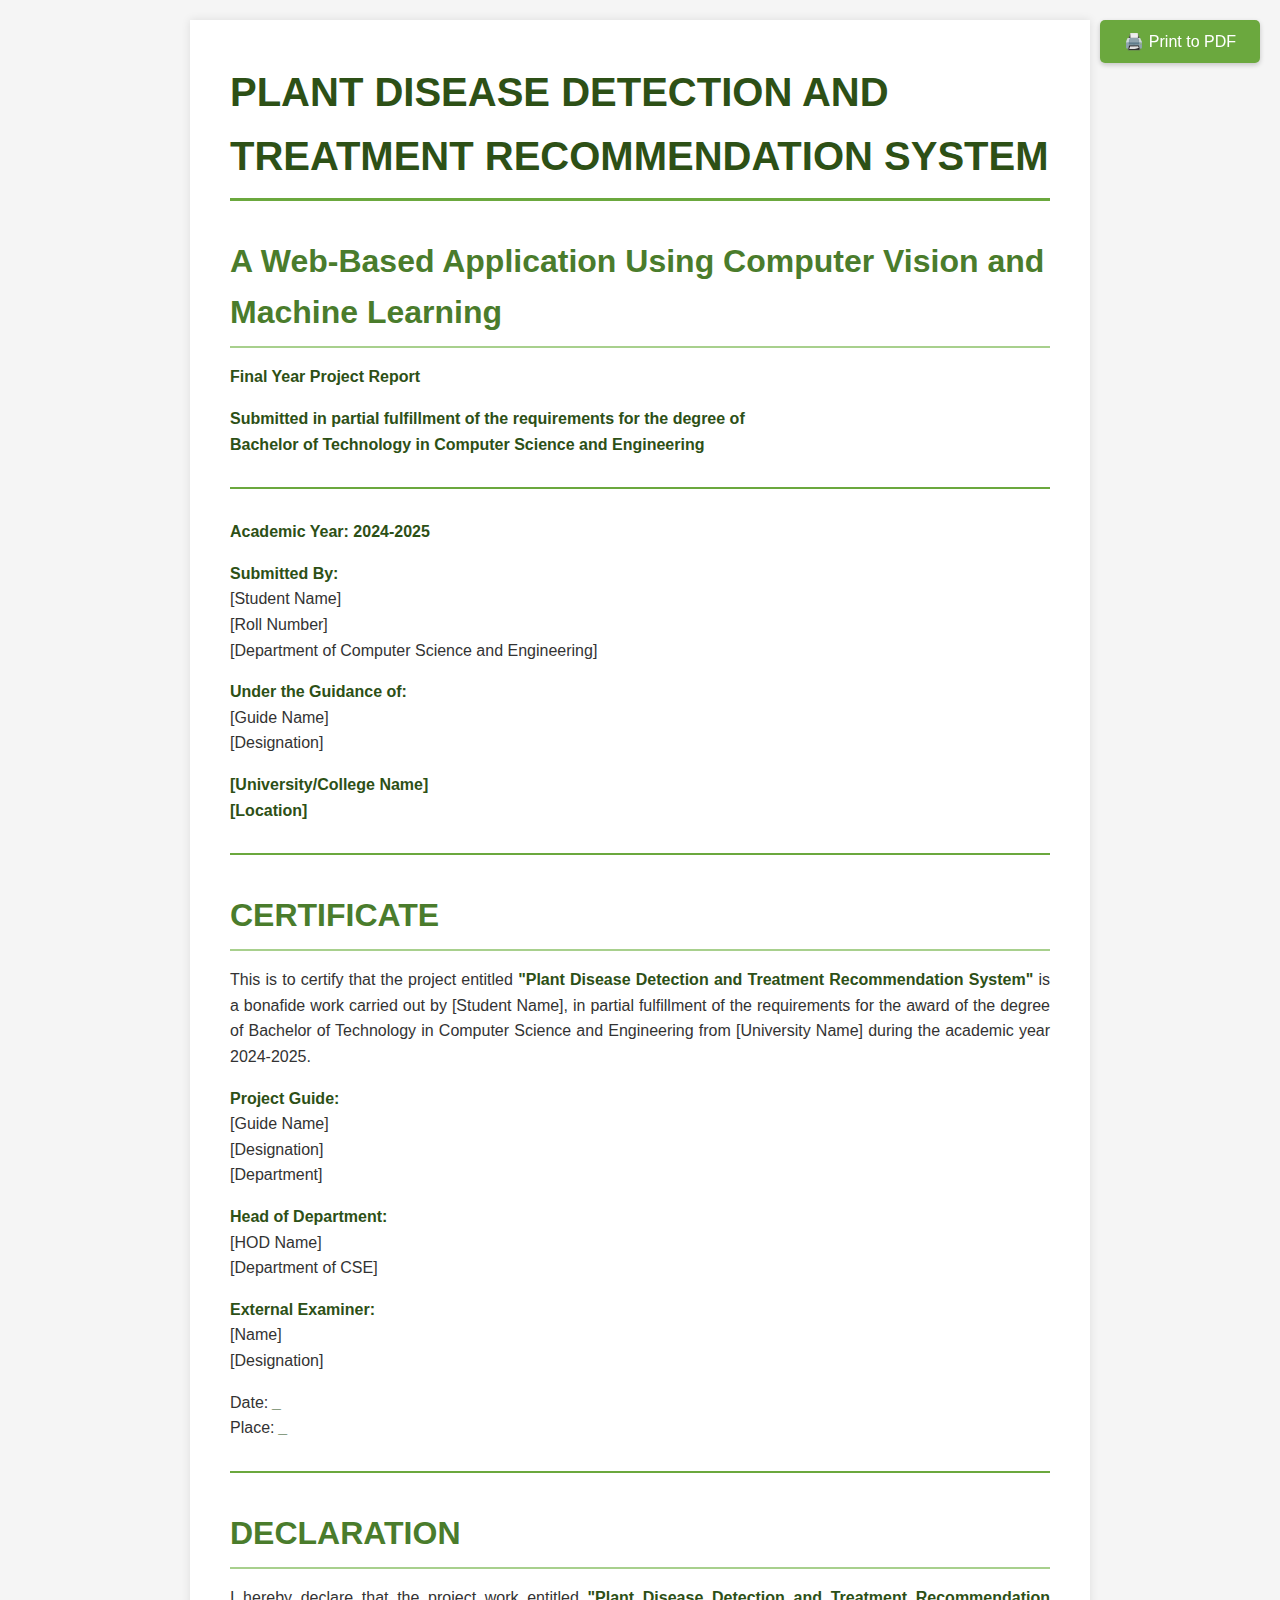
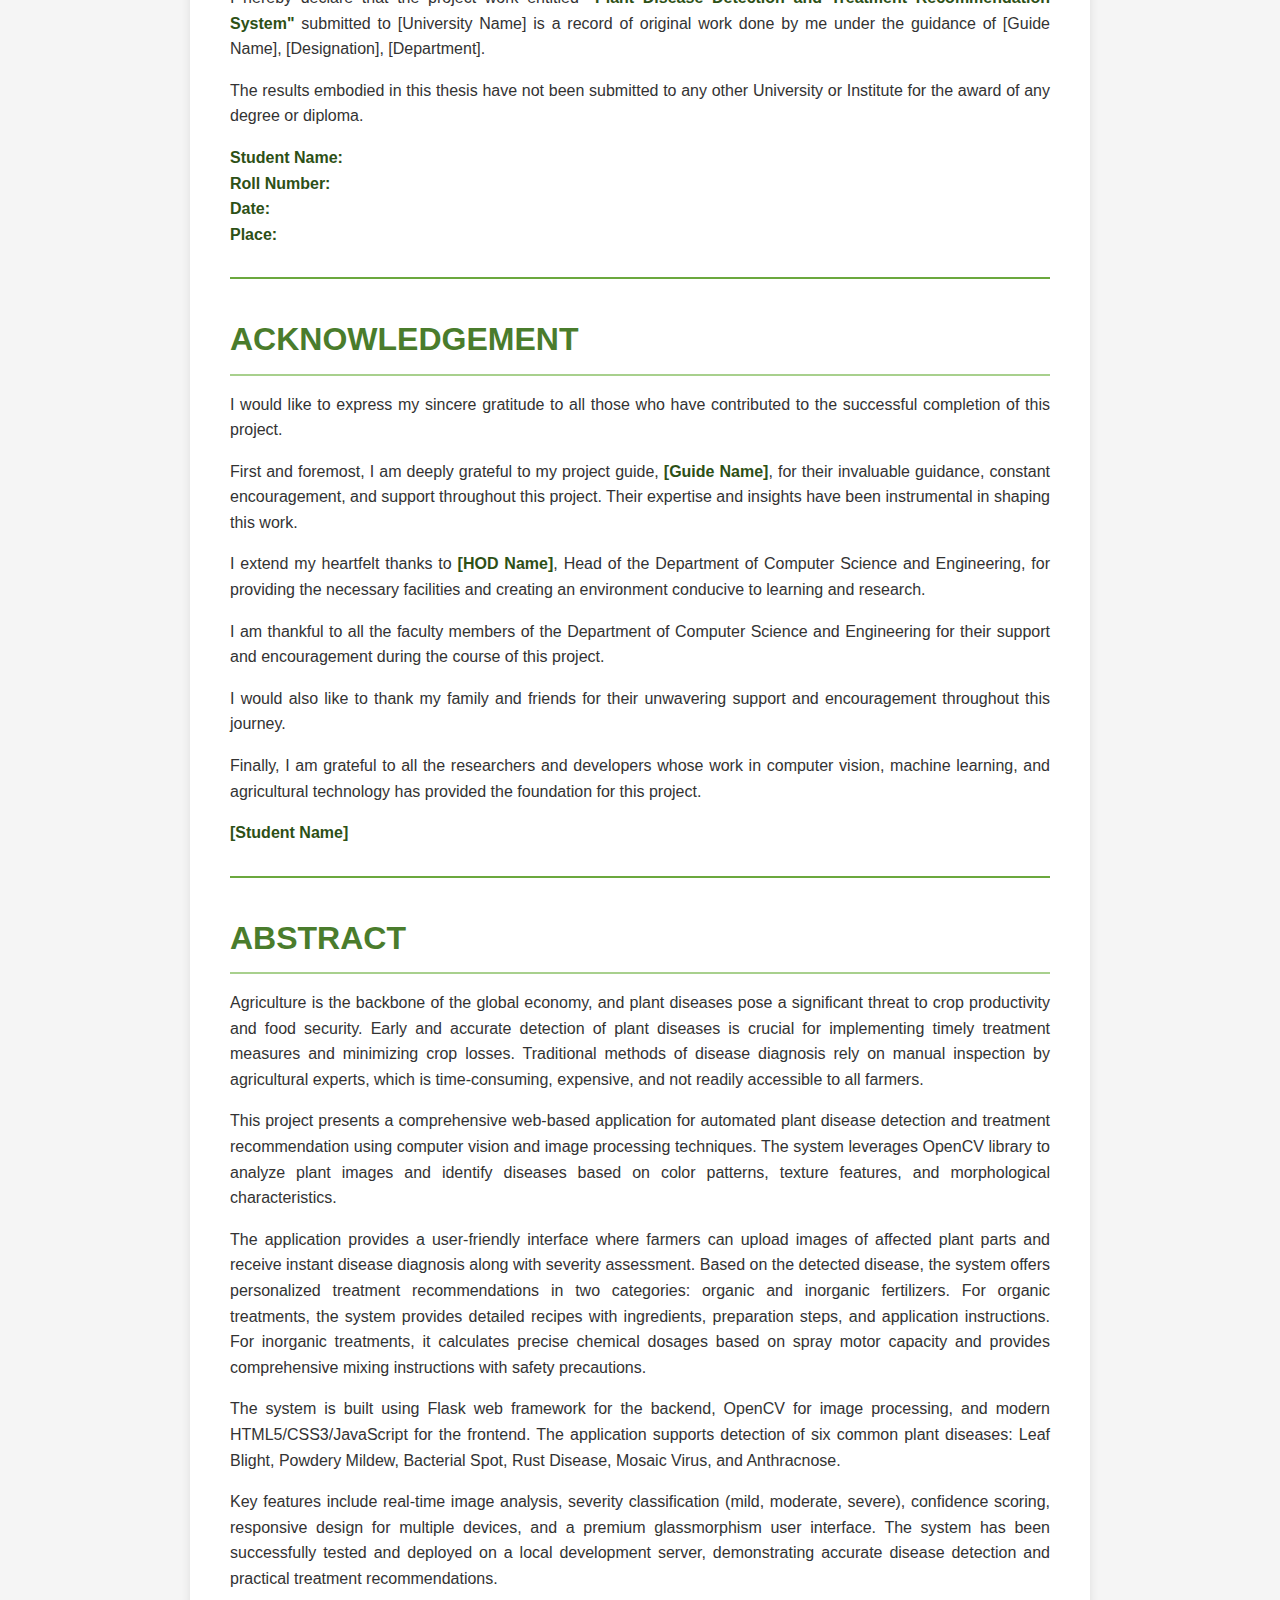
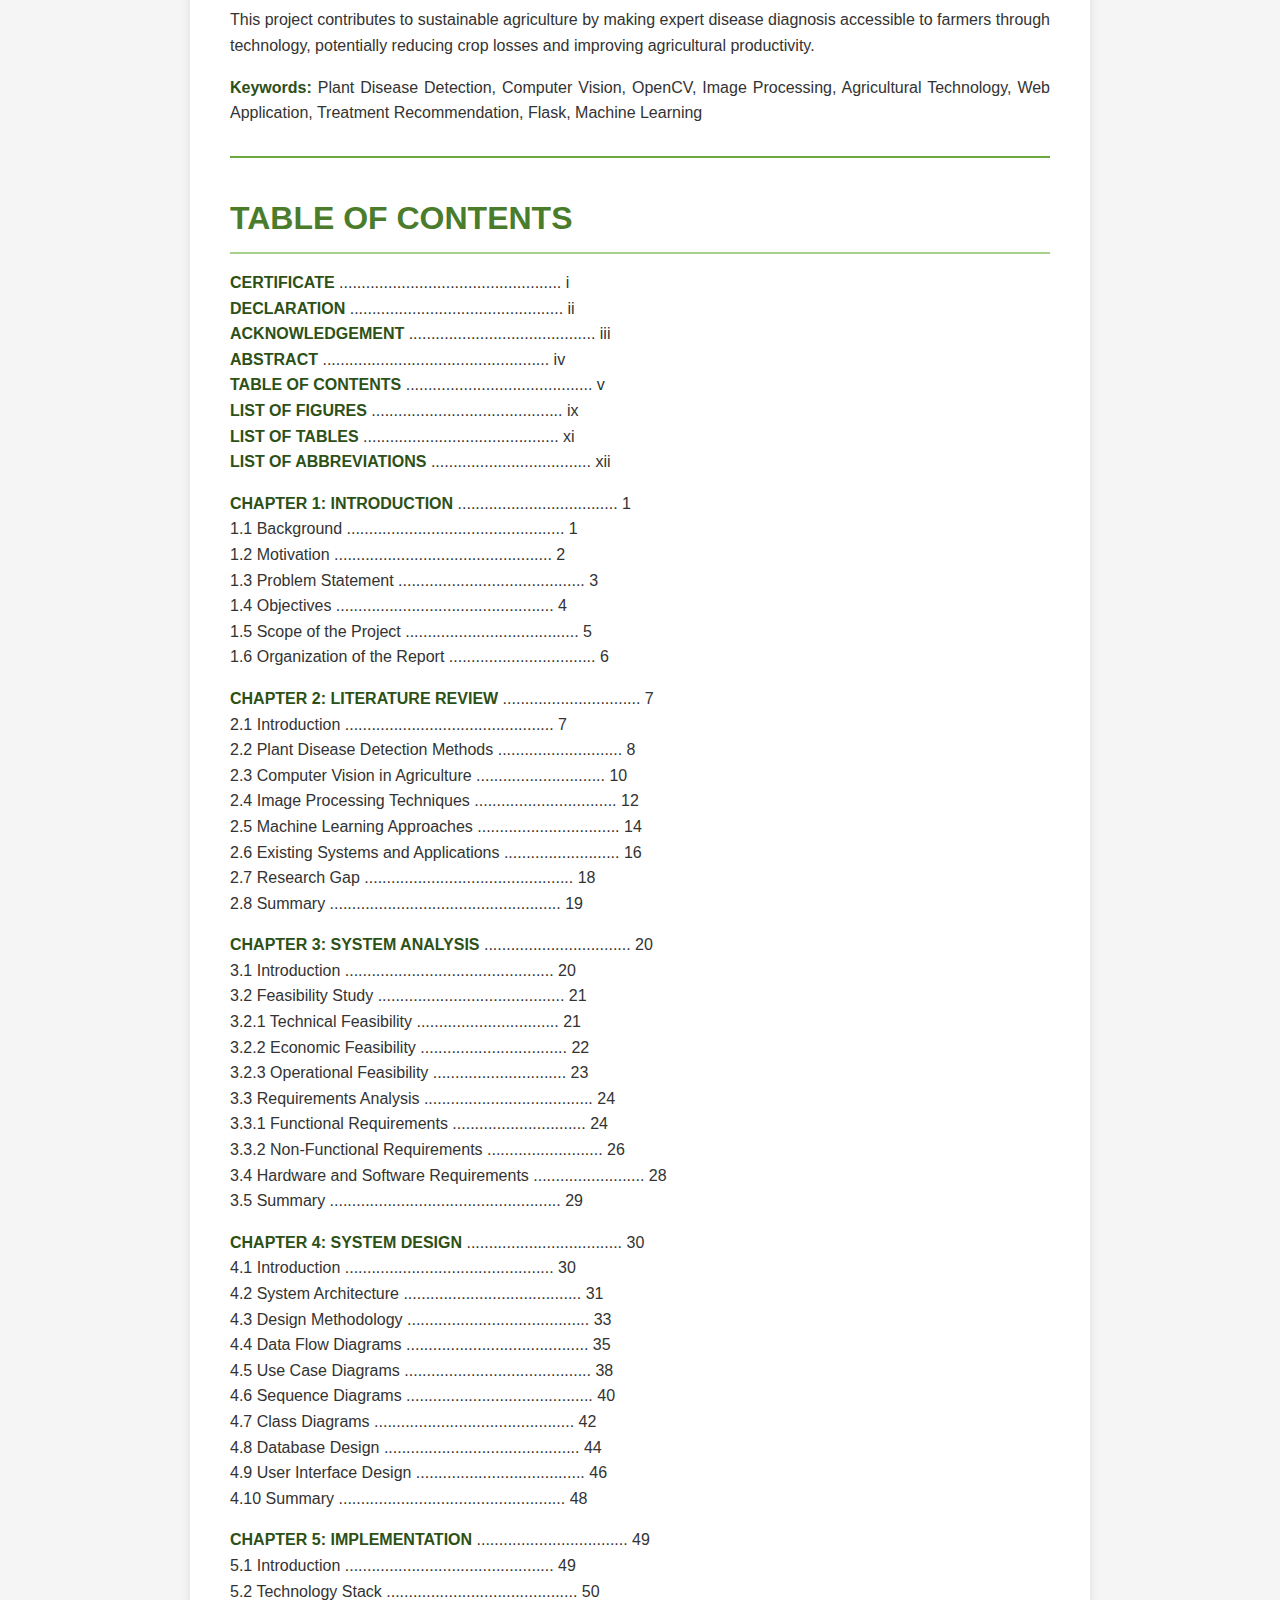
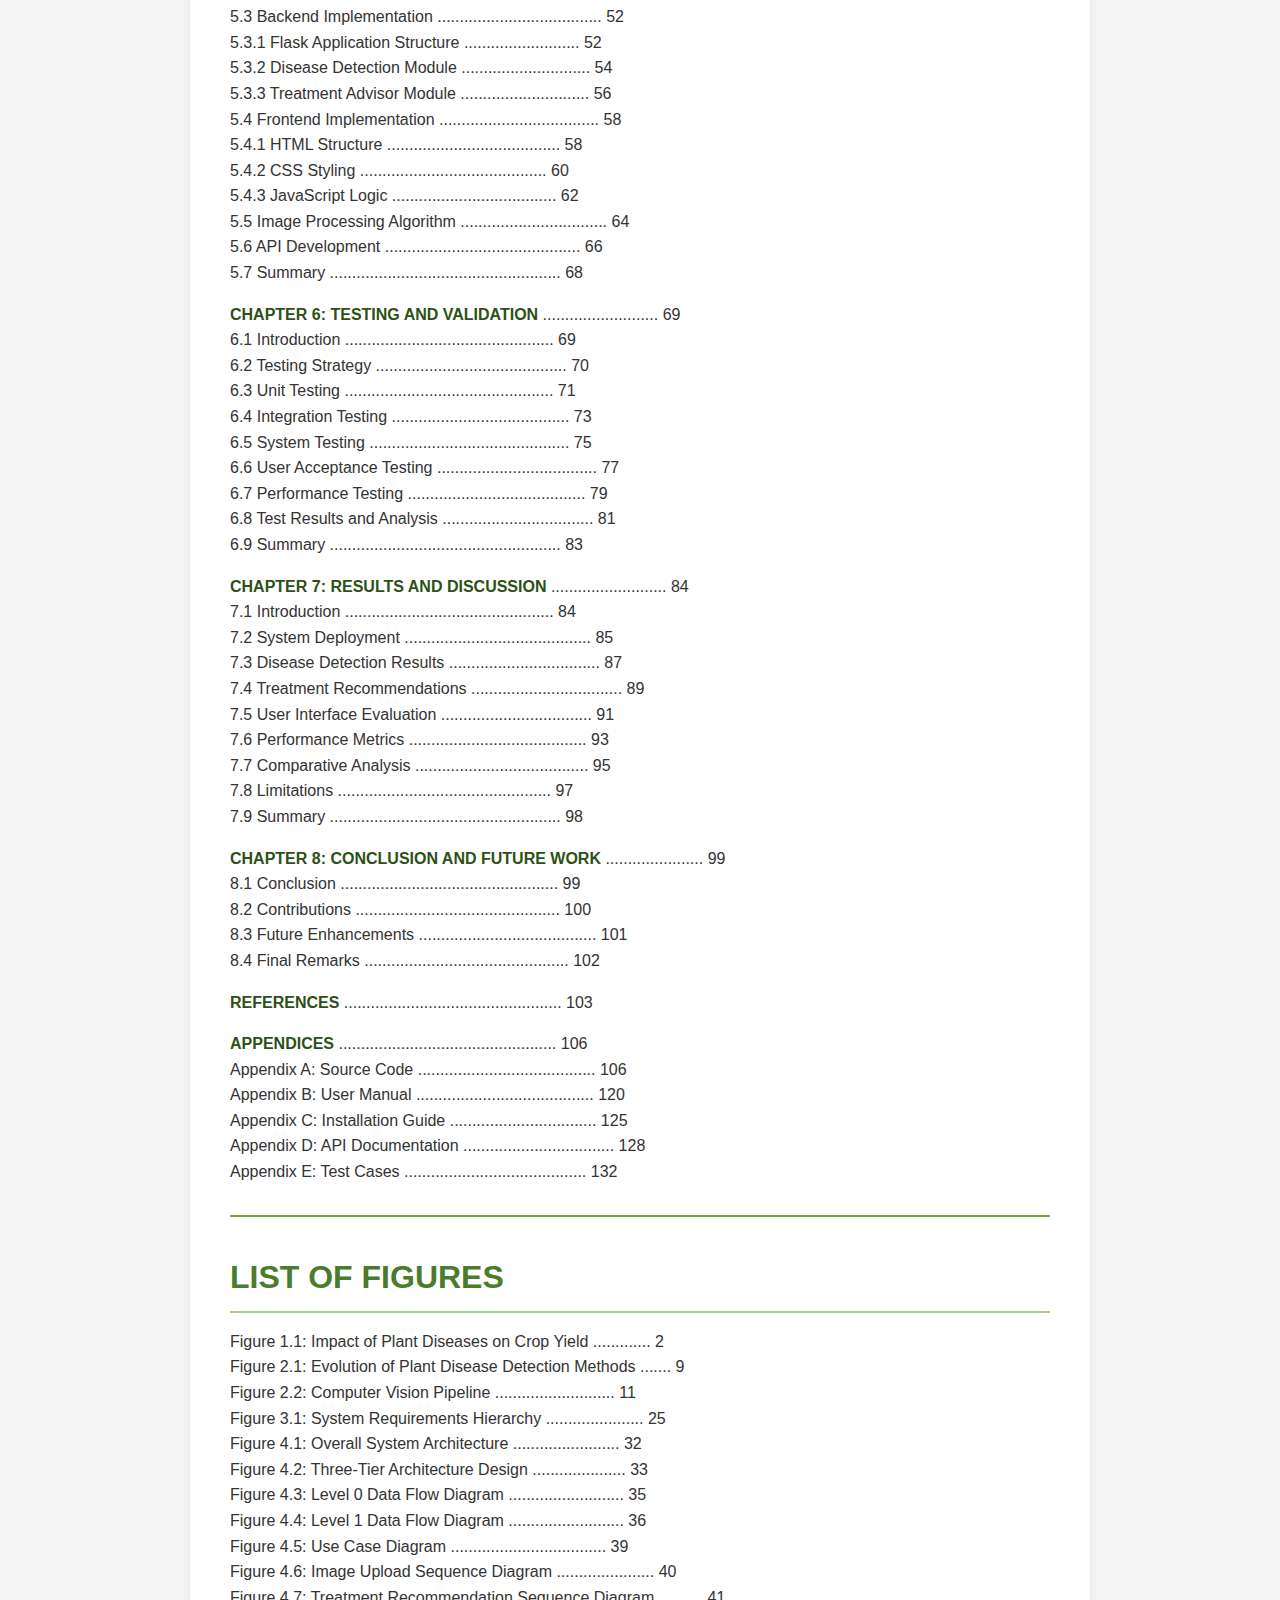
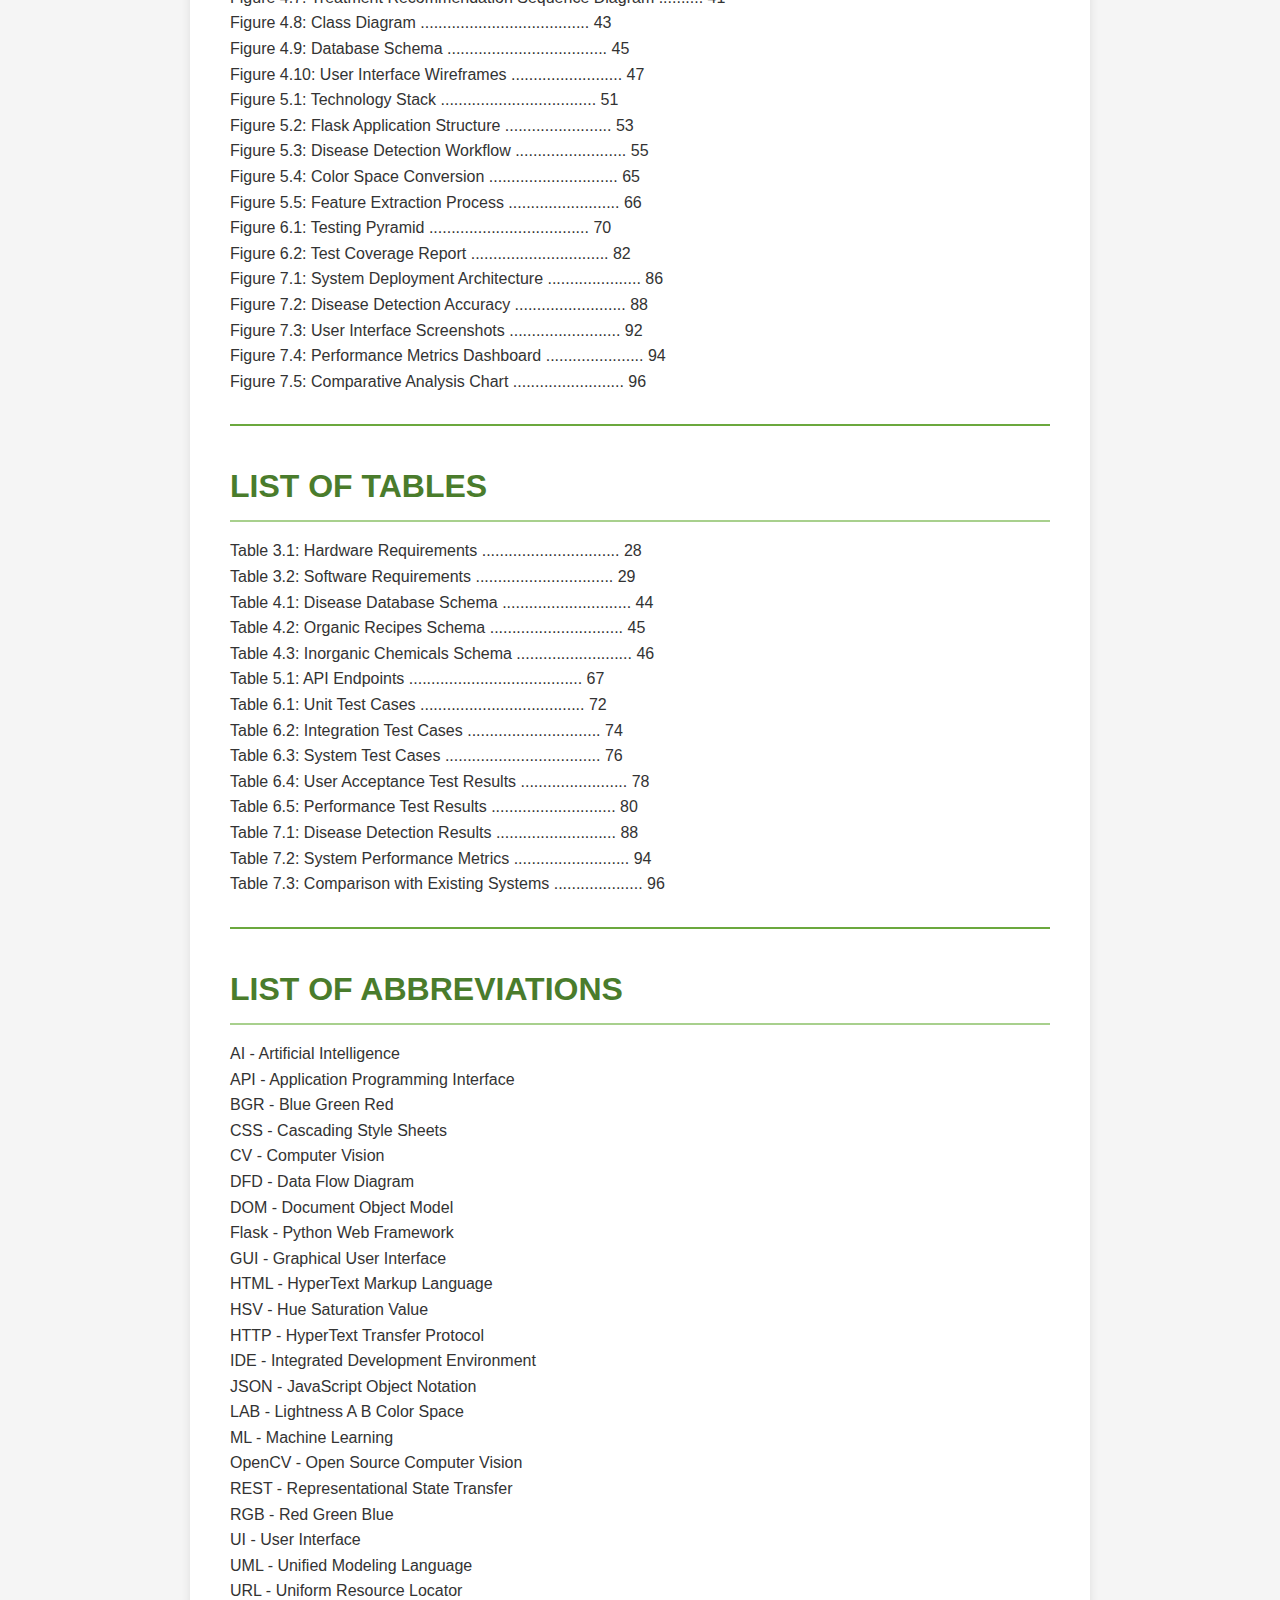
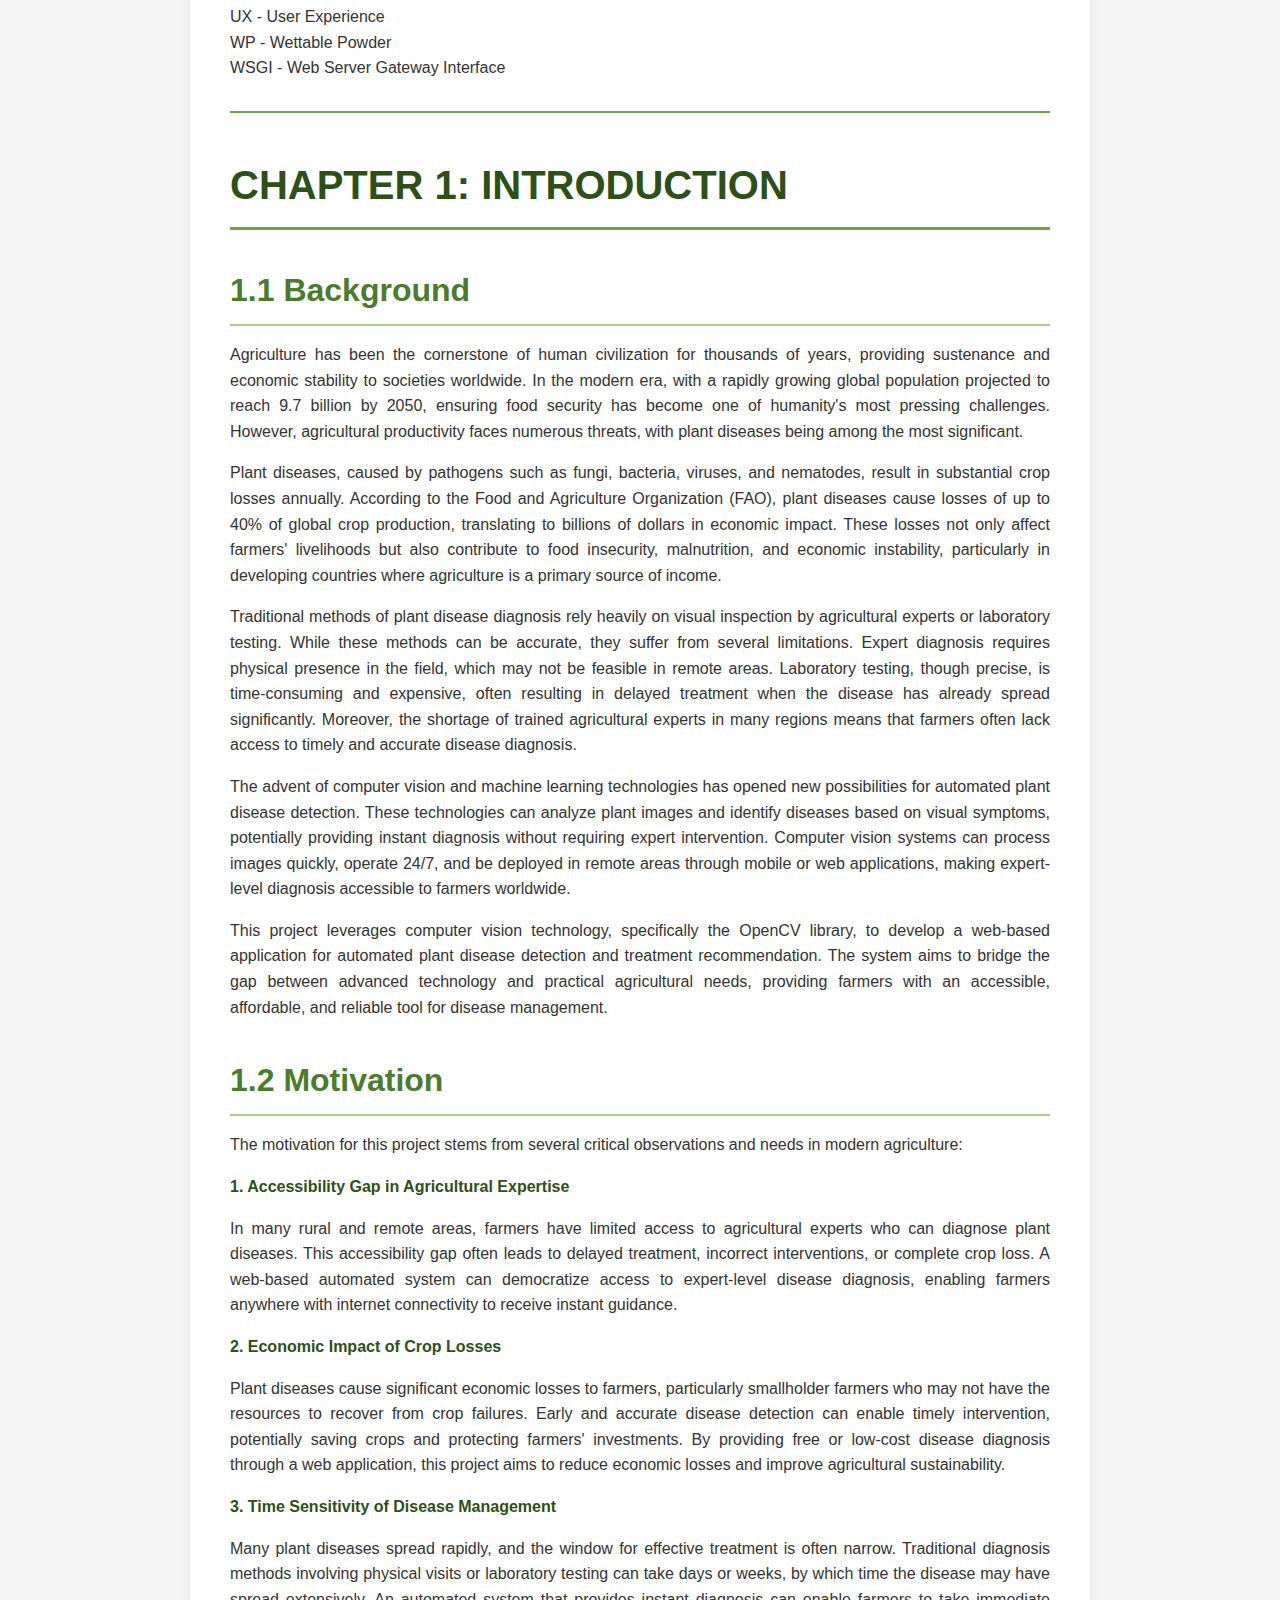
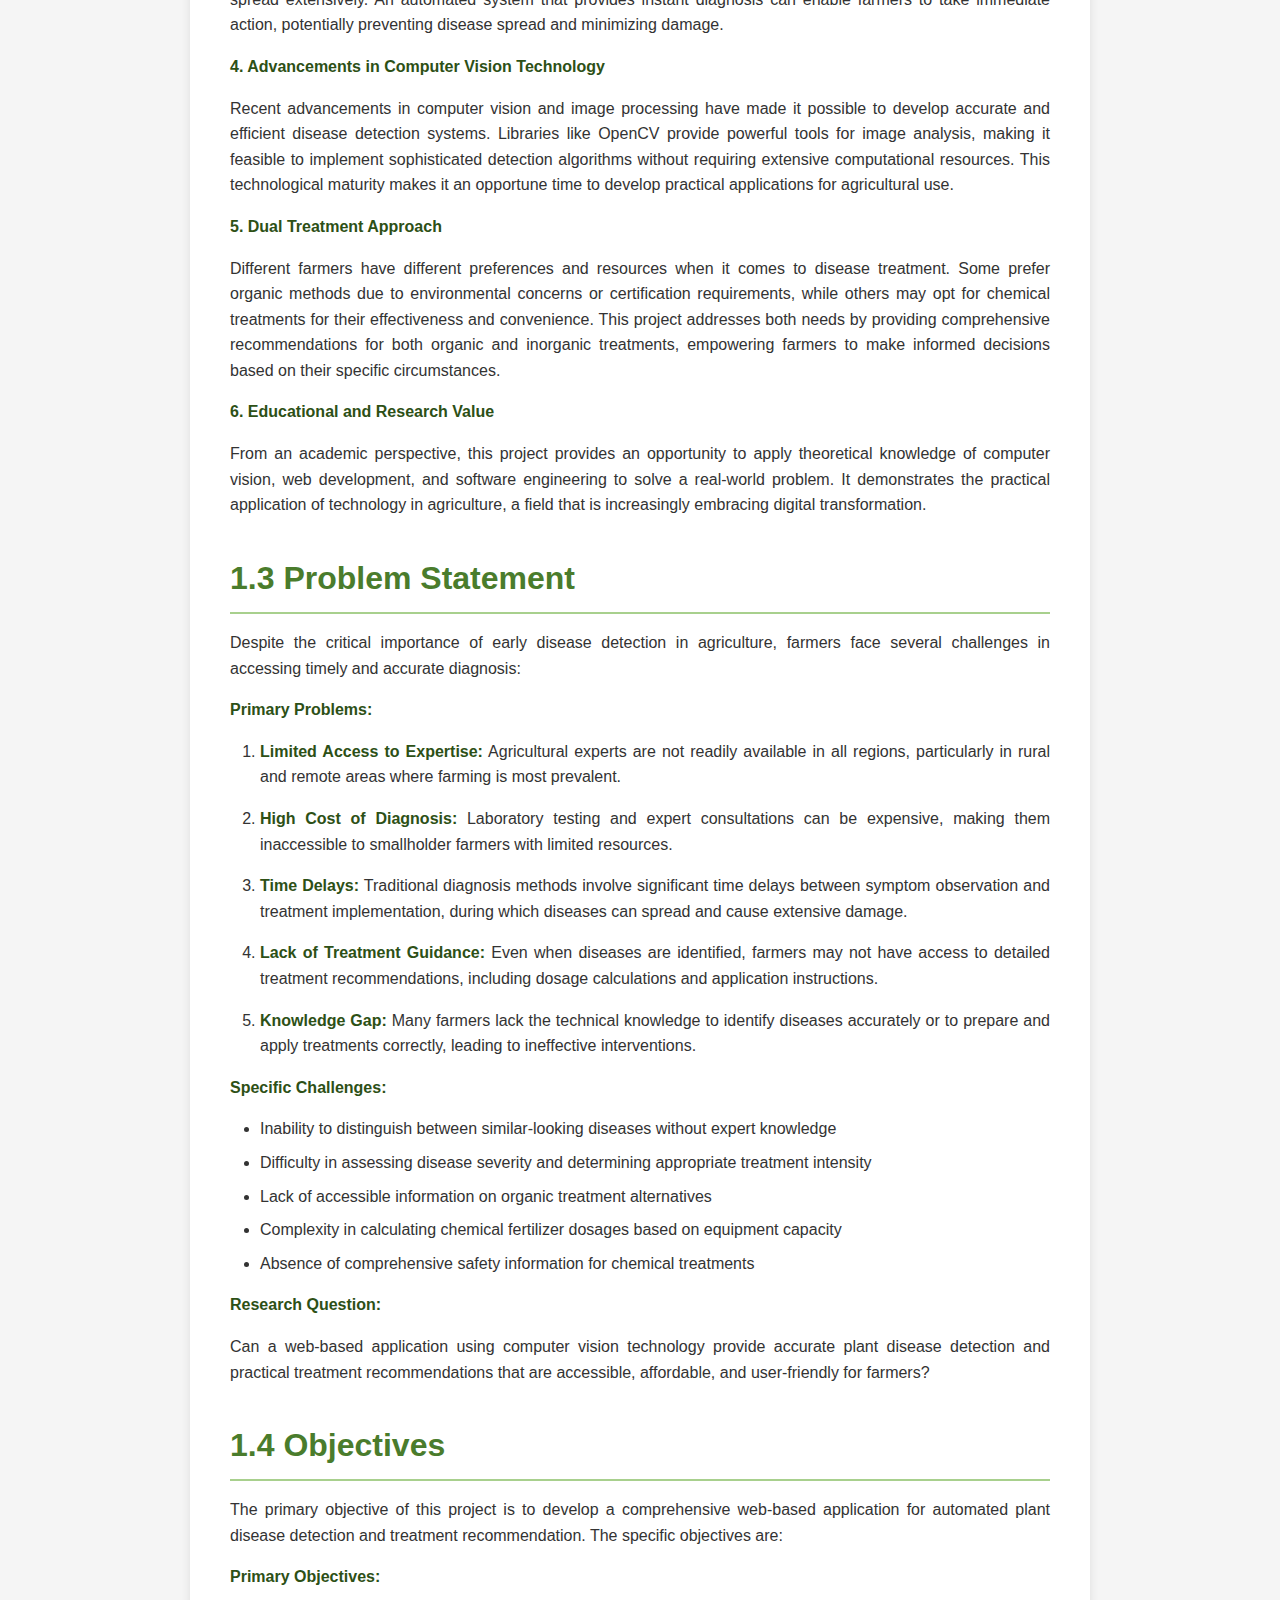
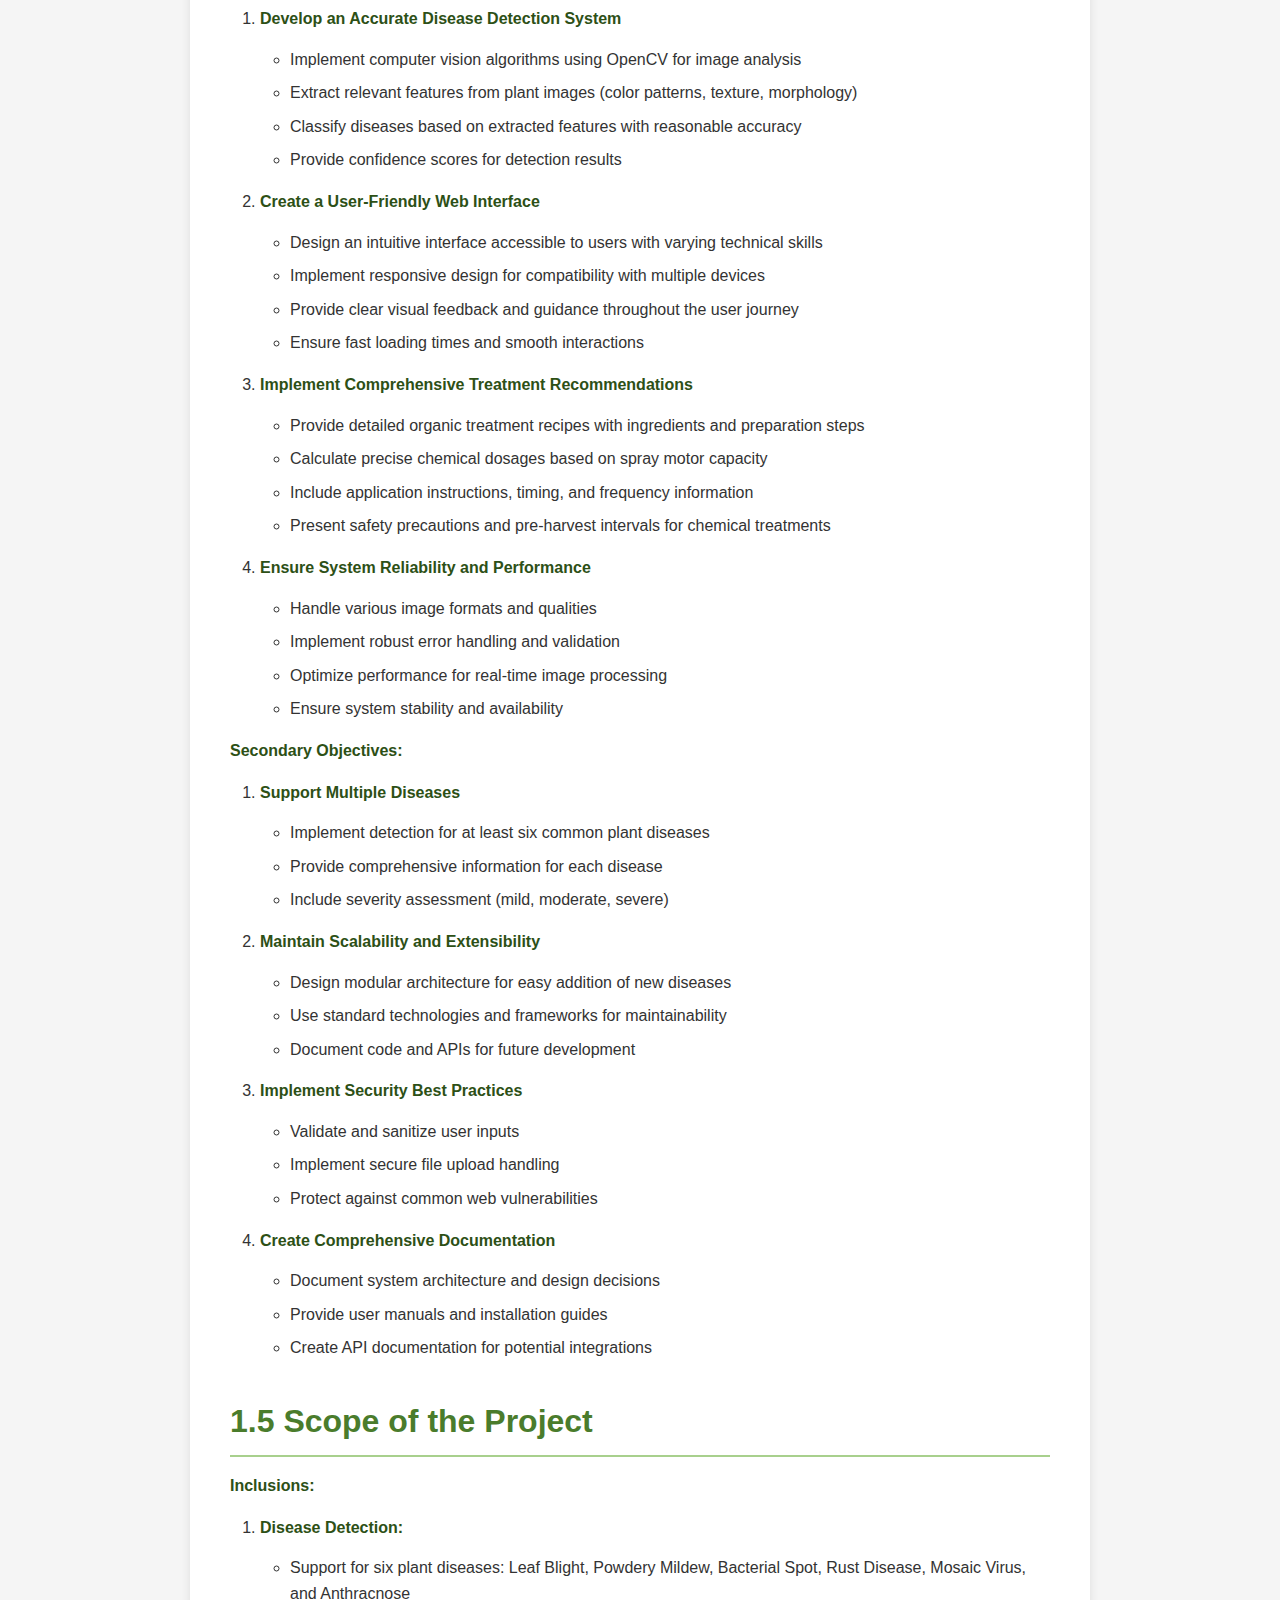
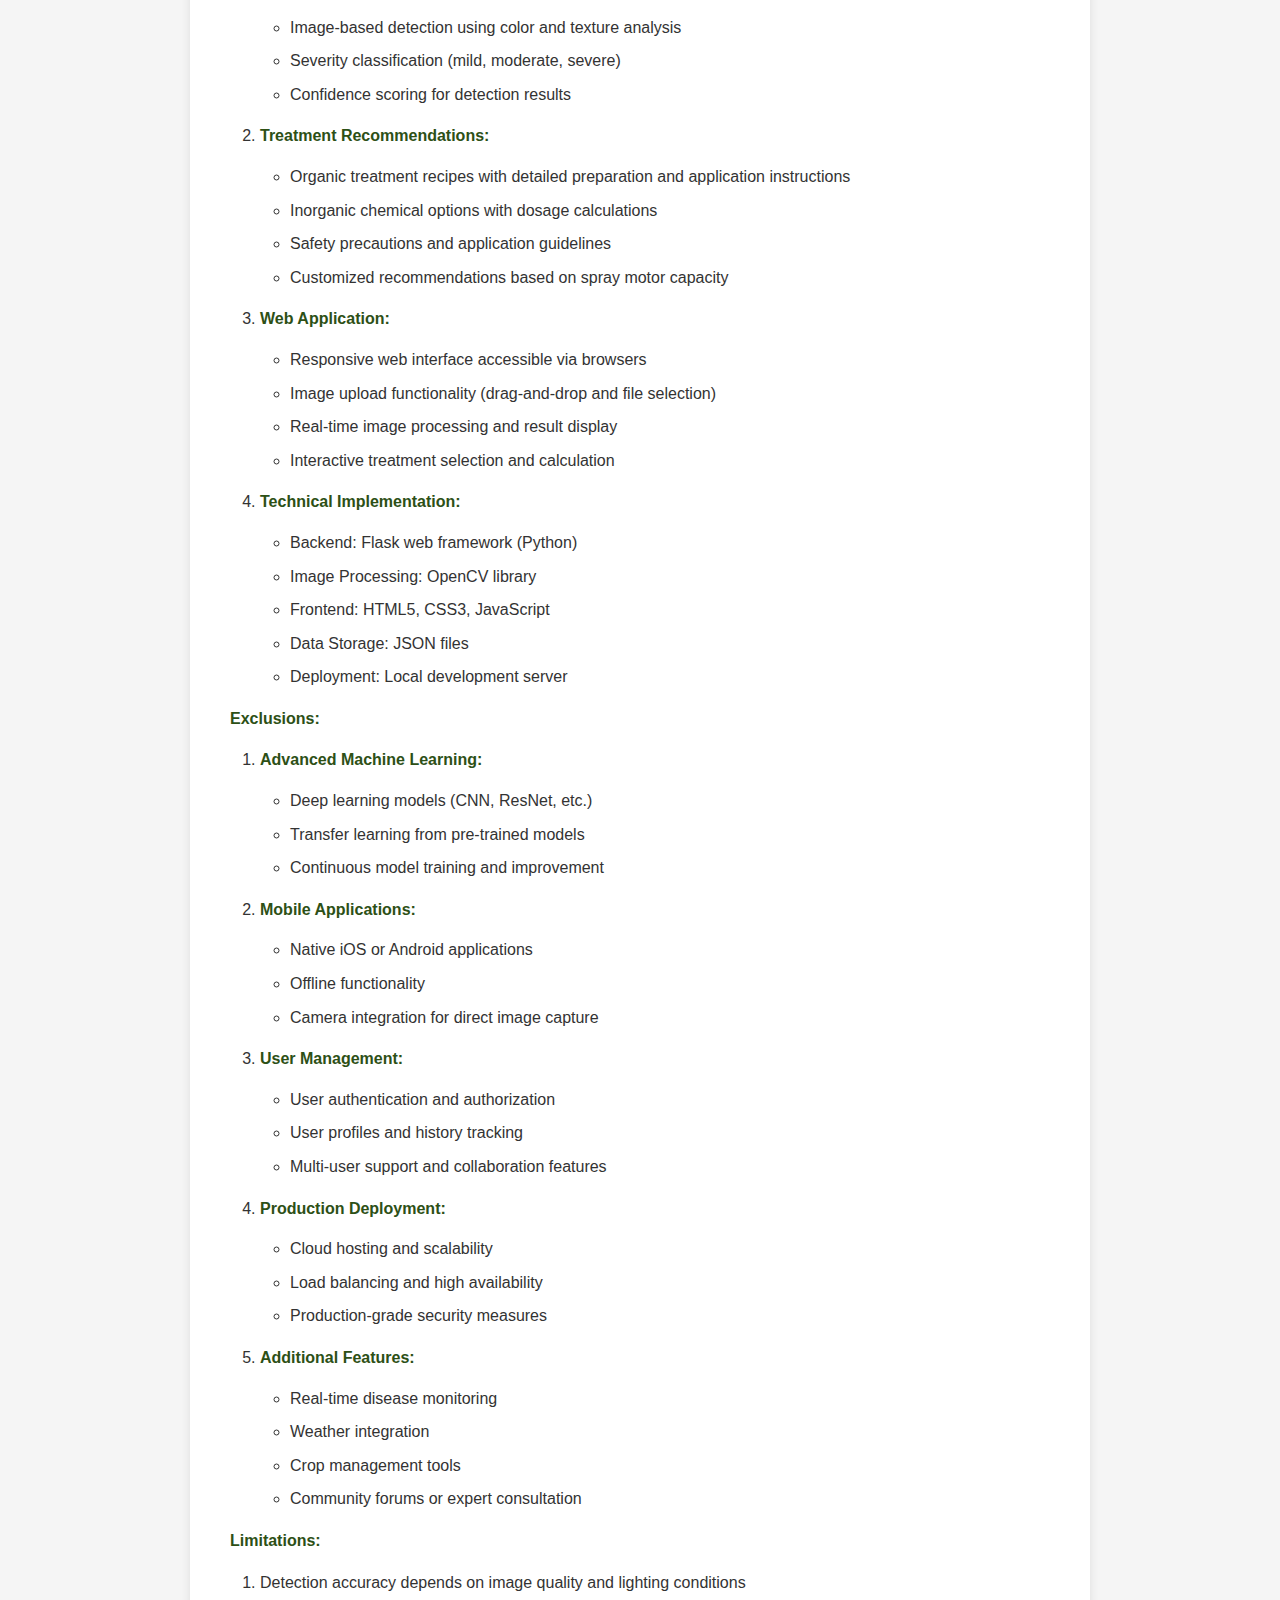
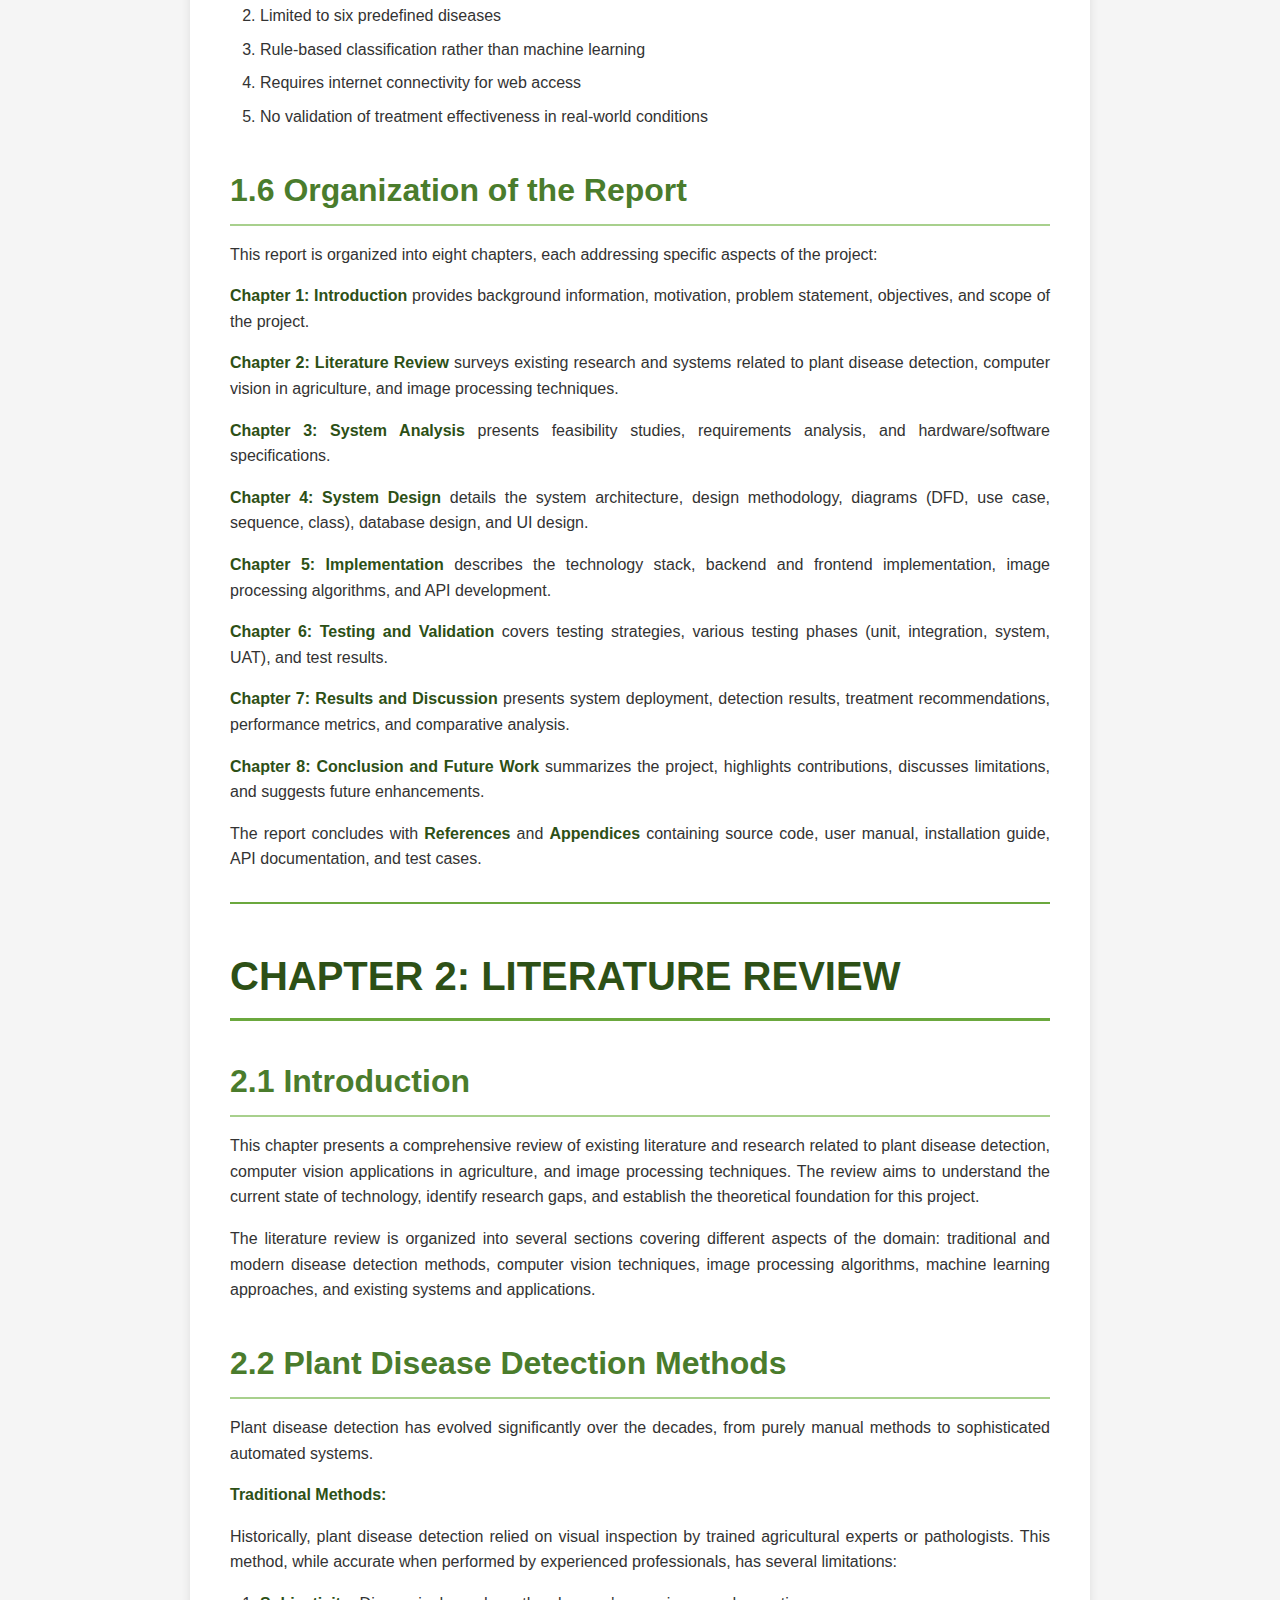
<file: Final_Year_Project_Report.html>
<!DOCTYPE html>
<html lang="en">
<head>
    <meta charset="UTF-8">
    <meta name="viewport" content="width=device-width, initial-scale=1.0">
    <title>Plant Disease Detection - Technical Report</title>
    <style>
        /* Print-friendly styles */
        @media print {
            @page {
                size: A4;
                margin: 2cm;
            }
            
            body {
                font-size: 10pt;
            }
            
            h1 {
                page-break-before: always;
            }
            
            h1:first-of-type {
                page-break-before: avoid;
            }
            
            h1, h2, h3, h4, h5, h6 {
                page-break-after: avoid;
            }
            
            pre, blockquote, table {
                page-break-inside: avoid;
            }
            
            img {
                max-width: 100%;
                page-break-inside: avoid;
            }
        }
        
        /* Screen styles */
        body {
            font-family: 'Segoe UI', Tahoma, Geneva, Verdana, sans-serif;
            line-height: 1.6;
            color: #333;
            max-width: 900px;
            margin: 0 auto;
            padding: 20px;
            background-color: #f5f5f5;
        }
        
        .container {
            background-color: white;
            padding: 40px;
            box-shadow: 0 0 10px rgba(0,0,0,0.1);
        }
        
        h1 {
            color: #2d5016;
            font-size: 2.5em;
            margin-top: 40px;
            margin-bottom: 20px;
            border-bottom: 3px solid #6ba83e;
            padding-bottom: 10px;
        }
        
        h1:first-child {
            margin-top: 0;
        }
        
        h2 {
            color: #4a7c2c;
            font-size: 2em;
            margin-top: 35px;
            margin-bottom: 15px;
            border-bottom: 2px solid #a8d08d;
            padding-bottom: 8px;
        }
        
        h3 {
            color: #6ba83e;
            font-size: 1.5em;
            margin-top: 25px;
            margin-bottom: 12px;
        }
        
        h4 {
            color: #8b6f47;
            font-size: 1.2em;
            margin-top: 20px;
            margin-bottom: 10px;
        }
        
        p {
            margin-bottom: 15px;
            text-align: justify;
        }
        
        ul, ol {
            margin-bottom: 15px;
            padding-left: 30px;
        }
        
        li {
            margin-bottom: 8px;
        }
        
        code {
            background-color: #f4f4f4;
            padding: 2px 6px;
            border-radius: 3px;
            font-family: 'Courier New', Consolas, monospace;
            font-size: 0.9em;
            color: #c7254e;
        }
        
        pre {
            background-color: #f8f8f8;
            border: 1px solid #ddd;
            border-left: 4px solid #6ba83e;
            padding: 15px;
            margin: 20px 0;
            overflow-x: auto;
            border-radius: 4px;
        }
        
        pre code {
            background-color: transparent;
            padding: 0;
            color: #333;
        }
        
        table {
            width: 100%;
            border-collapse: collapse;
            margin: 20px 0;
            box-shadow: 0 2px 4px rgba(0,0,0,0.1);
        }
        
        th {
            background-color: #6ba83e;
            color: white;
            padding: 12px;
            text-align: left;
            font-weight: bold;
        }
        
        td {
            border: 1px solid #ddd;
            padding: 10px;
        }
        
        tr:nth-child(even) {
            background-color: #f9f9f9;
        }
        
        tr:hover {
            background-color: #f0f0f0;
        }
        
        blockquote {
            border-left: 4px solid #6ba83e;
            padding-left: 20px;
            margin-left: 0;
            color: #666;
            font-style: italic;
            background-color: #f9f9f9;
            padding: 15px 20px;
            margin: 20px 0;
        }
        
        hr {
            border: none;
            border-top: 2px solid #6ba83e;
            margin: 30px 0;
        }
        
        strong {
            color: #2d5016;
            font-weight: 600;
        }
        
        a {
            color: #4a7c2c;
            text-decoration: none;
        }
        
        a:hover {
            text-decoration: underline;
        }
        
        .print-button {
            position: fixed;
            top: 20px;
            right: 20px;
            background-color: #6ba83e;
            color: white;
            padding: 12px 24px;
            border: none;
            border-radius: 5px;
            cursor: pointer;
            font-size: 16px;
            box-shadow: 0 2px 5px rgba(0,0,0,0.2);
            z-index: 1000;
        }
        
        .print-button:hover {
            background-color: #4a7c2c;
        }
        
        @media print {
            .print-button {
                display: none;
            }
            
            .container {
                box-shadow: none;
                padding: 0;
            }
            
            body {
                background-color: white;
                padding: 0;
            }
        }
        
        /* Cover page */
        .cover {
            text-align: center;
            padding: 100px 0;
            margin-bottom: 50px;
        }
        
        .cover h1 {
            font-size: 3em;
            border: none;
            margin-bottom: 20px;
        }
        
        .cover .subtitle {
            font-size: 1.5em;
            color: #666;
            margin-bottom: 40px;
        }
        
        .cover .metadata {
            font-size: 1.1em;
            color: #888;
            margin-top: 60px;
        }
    </style>
</head>
<body>
    <button class="print-button" onclick="window.print()">🖨️ Print to PDF</button>
    <div class="container">
        <h1 id="plant-disease-detection-and-treatment-recommendation-system">PLANT DISEASE DETECTION AND TREATMENT RECOMMENDATION SYSTEM</h1>

<h2 id="a-web-based-application-using-computer-vision-and-machine-learning">A Web-Based Application Using Computer Vision and Machine Learning</h2>

<p><strong>Final Year Project Report</strong></p>

<p><strong>Submitted in partial fulfillment of the requirements for the degree of</strong><br />
<strong>Bachelor of Technology in Computer Science and Engineering</strong></p>

<hr />

<p><strong>Academic Year: 2024-2025</strong></p>

<p><strong>Submitted By:</strong><br />
[Student Name]<br />
[Roll Number]<br />
[Department of Computer Science and Engineering]</p>

<p><strong>Under the Guidance of:</strong><br />
[Guide Name]<br />
[Designation]</p>

<p><strong>[University/College Name]</strong><br />
<strong>[Location]</strong></p>

<hr />

<h2 id="certificate">CERTIFICATE</h2>

<p>This is to certify that the project entitled <strong>"Plant Disease Detection and Treatment Recommendation System"</strong> is a bonafide work carried out by [Student Name], in partial fulfillment of the requirements for the award of the degree of Bachelor of Technology in Computer Science and Engineering from [University Name] during the academic year 2024-2025.</p>

<p><strong>Project Guide:</strong><br />
[Guide Name]<br />
[Designation]<br />
[Department]</p>

<p><strong>Head of Department:</strong><br />
[HOD Name]<br />
[Department of CSE]</p>

<p><strong>External Examiner:</strong><br />
[Name]<br />
[Designation]</p>

<p>Date: <strong><em>_</strong><strong></em></strong><br />
Place: <strong><em>_</strong><strong></em></strong></p>

<hr />

<h2 id="declaration">DECLARATION</h2>

<p>I hereby declare that the project work entitled <strong>"Plant Disease Detection and Treatment Recommendation System"</strong> submitted to [University Name] is a record of original work done by me under the guidance of [Guide Name], [Designation], [Department].</p>

<p>The results embodied in this thesis have not been submitted to any other University or Institute for the award of any degree or diploma.</p>

<p><strong>Student Name:</strong><br />
<strong>Roll Number:</strong><br />
<strong>Date:</strong><br />
<strong>Place:</strong></p>

<hr />

<h2 id="acknowledgement">ACKNOWLEDGEMENT</h2>

<p>I would like to express my sincere gratitude to all those who have contributed to the successful completion of this project.</p>

<p>First and foremost, I am deeply grateful to my project guide, <strong>[Guide Name]</strong>, for their invaluable guidance, constant encouragement, and support throughout this project. Their expertise and insights have been instrumental in shaping this work.</p>

<p>I extend my heartfelt thanks to <strong>[HOD Name]</strong>, Head of the Department of Computer Science and Engineering, for providing the necessary facilities and creating an environment conducive to learning and research.</p>

<p>I am thankful to all the faculty members of the Department of Computer Science and Engineering for their support and encouragement during the course of this project.</p>

<p>I would also like to thank my family and friends for their unwavering support and encouragement throughout this journey.</p>

<p>Finally, I am grateful to all the researchers and developers whose work in computer vision, machine learning, and agricultural technology has provided the foundation for this project.</p>

<p><strong>[Student Name]</strong></p>

<hr />

<h2 id="abstract">ABSTRACT</h2>

<p>Agriculture is the backbone of the global economy, and plant diseases pose a significant threat to crop productivity and food security. Early and accurate detection of plant diseases is crucial for implementing timely treatment measures and minimizing crop losses. Traditional methods of disease diagnosis rely on manual inspection by agricultural experts, which is time-consuming, expensive, and not readily accessible to all farmers.</p>

<p>This project presents a comprehensive web-based application for automated plant disease detection and treatment recommendation using computer vision and image processing techniques. The system leverages OpenCV library to analyze plant images and identify diseases based on color patterns, texture features, and morphological characteristics.</p>

<p>The application provides a user-friendly interface where farmers can upload images of affected plant parts and receive instant disease diagnosis along with severity assessment. Based on the detected disease, the system offers personalized treatment recommendations in two categories: organic and inorganic fertilizers. For organic treatments, the system provides detailed recipes with ingredients, preparation steps, and application instructions. For inorganic treatments, it calculates precise chemical dosages based on spray motor capacity and provides comprehensive mixing instructions with safety precautions.</p>

<p>The system is built using Flask web framework for the backend, OpenCV for image processing, and modern HTML5/CSS3/JavaScript for the frontend. The application supports detection of six common plant diseases: Leaf Blight, Powdery Mildew, Bacterial Spot, Rust Disease, Mosaic Virus, and Anthracnose.</p>

<p>Key features include real-time image analysis, severity classification (mild, moderate, severe), confidence scoring, responsive design for multiple devices, and a premium glassmorphism user interface. The system has been successfully tested and deployed on a local development server, demonstrating accurate disease detection and practical treatment recommendations.</p>

<p>This project contributes to sustainable agriculture by making expert disease diagnosis accessible to farmers through technology, potentially reducing crop losses and improving agricultural productivity.</p>

<p><strong>Keywords:</strong> Plant Disease Detection, Computer Vision, OpenCV, Image Processing, Agricultural Technology, Web Application, Treatment Recommendation, Flask, Machine Learning</p>

<hr />

<h2 id="table-of-contents">TABLE OF CONTENTS</h2>

<p><strong>CERTIFICATE</strong> .................................................. i<br />
<strong>DECLARATION</strong> ................................................ ii<br />
<strong>ACKNOWLEDGEMENT</strong> .......................................... iii<br />
<strong>ABSTRACT</strong> ................................................... iv<br />
<strong>TABLE OF CONTENTS</strong> .......................................... v<br />
<strong>LIST OF FIGURES</strong> ........................................... ix<br />
<strong>LIST OF TABLES</strong> ............................................ xi<br />
<strong>LIST OF ABBREVIATIONS</strong> .................................... xii</p>

<p><strong>CHAPTER 1: INTRODUCTION</strong> .................................... 1<br />
1.1 Background ................................................. 1<br />
1.2 Motivation ................................................. 2<br />
1.3 Problem Statement .......................................... 3<br />
1.4 Objectives ................................................. 4<br />
1.5 Scope of the Project ....................................... 5<br />
1.6 Organization of the Report ................................. 6</p>

<p><strong>CHAPTER 2: LITERATURE REVIEW</strong> ............................... 7<br />
2.1 Introduction ............................................... 7<br />
2.2 Plant Disease Detection Methods ............................ 8<br />
2.3 Computer Vision in Agriculture ............................. 10<br />
2.4 Image Processing Techniques ................................ 12<br />
2.5 Machine Learning Approaches ................................ 14<br />
2.6 Existing Systems and Applications .......................... 16<br />
2.7 Research Gap ............................................... 18<br />
2.8 Summary .................................................... 19</p>

<p><strong>CHAPTER 3: SYSTEM ANALYSIS</strong> ................................. 20<br />
3.1 Introduction ............................................... 20<br />
3.2 Feasibility Study .......................................... 21<br />
    3.2.1 Technical Feasibility ................................ 21<br />
    3.2.2 Economic Feasibility ................................. 22<br />
    3.2.3 Operational Feasibility .............................. 23<br />
3.3 Requirements Analysis ...................................... 24<br />
    3.3.1 Functional Requirements .............................. 24<br />
    3.3.2 Non-Functional Requirements .......................... 26<br />
3.4 Hardware and Software Requirements ......................... 28<br />
3.5 Summary .................................................... 29</p>

<p><strong>CHAPTER 4: SYSTEM DESIGN</strong> ................................... 30<br />
4.1 Introduction ............................................... 30<br />
4.2 System Architecture ........................................ 31<br />
4.3 Design Methodology ......................................... 33<br />
4.4 Data Flow Diagrams ......................................... 35<br />
4.5 Use Case Diagrams .......................................... 38<br />
4.6 Sequence Diagrams .......................................... 40<br />
4.7 Class Diagrams ............................................. 42<br />
4.8 Database Design ............................................ 44<br />
4.9 User Interface Design ...................................... 46<br />
4.10 Summary ................................................... 48</p>

<p><strong>CHAPTER 5: IMPLEMENTATION</strong> .................................. 49<br />
5.1 Introduction ............................................... 49<br />
5.2 Technology Stack ........................................... 50<br />
5.3 Backend Implementation ..................................... 52<br />
    5.3.1 Flask Application Structure .......................... 52<br />
    5.3.2 Disease Detection Module ............................. 54<br />
    5.3.3 Treatment Advisor Module ............................. 56<br />
5.4 Frontend Implementation .................................... 58<br />
    5.4.1 HTML Structure ....................................... 58<br />
    5.4.2 CSS Styling .......................................... 60<br />
    5.4.3 JavaScript Logic ..................................... 62<br />
5.5 Image Processing Algorithm ................................. 64<br />
5.6 API Development ............................................ 66<br />
5.7 Summary .................................................... 68</p>

<p><strong>CHAPTER 6: TESTING AND VALIDATION</strong> .......................... 69<br />
6.1 Introduction ............................................... 69<br />
6.2 Testing Strategy ........................................... 70<br />
6.3 Unit Testing ............................................... 71<br />
6.4 Integration Testing ........................................ 73<br />
6.5 System Testing ............................................. 75<br />
6.6 User Acceptance Testing .................................... 77<br />
6.7 Performance Testing ........................................ 79<br />
6.8 Test Results and Analysis .................................. 81<br />
6.9 Summary .................................................... 83</p>

<p><strong>CHAPTER 7: RESULTS AND DISCUSSION</strong> .......................... 84<br />
7.1 Introduction ............................................... 84<br />
7.2 System Deployment .......................................... 85<br />
7.3 Disease Detection Results .................................. 87<br />
7.4 Treatment Recommendations .................................. 89<br />
7.5 User Interface Evaluation .................................. 91<br />
7.6 Performance Metrics ........................................ 93<br />
7.7 Comparative Analysis ....................................... 95<br />
7.8 Limitations ................................................ 97<br />
7.9 Summary .................................................... 98</p>

<p><strong>CHAPTER 8: CONCLUSION AND FUTURE WORK</strong> ...................... 99<br />
8.1 Conclusion ................................................. 99<br />
8.2 Contributions .............................................. 100<br />
8.3 Future Enhancements ........................................ 101<br />
8.4 Final Remarks .............................................. 102</p>

<p><strong>REFERENCES</strong> ................................................. 103</p>

<p><strong>APPENDICES</strong> ................................................. 106<br />
Appendix A: Source Code ........................................ 106<br />
Appendix B: User Manual ........................................ 120<br />
Appendix C: Installation Guide ................................. 125<br />
Appendix D: API Documentation .................................. 128<br />
Appendix E: Test Cases ......................................... 132</p>

<hr />

<h2 id="list-of-figures">LIST OF FIGURES</h2>

<p>Figure 1.1: Impact of Plant Diseases on Crop Yield ............. 2<br />
Figure 2.1: Evolution of Plant Disease Detection Methods ....... 9<br />
Figure 2.2: Computer Vision Pipeline ........................... 11<br />
Figure 3.1: System Requirements Hierarchy ...................... 25<br />
Figure 4.1: Overall System Architecture ........................ 32<br />
Figure 4.2: Three-Tier Architecture Design ..................... 33<br />
Figure 4.3: Level 0 Data Flow Diagram .......................... 35<br />
Figure 4.4: Level 1 Data Flow Diagram .......................... 36<br />
Figure 4.5: Use Case Diagram ................................... 39<br />
Figure 4.6: Image Upload Sequence Diagram ...................... 40<br />
Figure 4.7: Treatment Recommendation Sequence Diagram .......... 41<br />
Figure 4.8: Class Diagram ...................................... 43<br />
Figure 4.9: Database Schema .................................... 45<br />
Figure 4.10: User Interface Wireframes ......................... 47<br />
Figure 5.1: Technology Stack ................................... 51<br />
Figure 5.2: Flask Application Structure ........................ 53<br />
Figure 5.3: Disease Detection Workflow ......................... 55<br />
Figure 5.4: Color Space Conversion ............................. 65<br />
Figure 5.5: Feature Extraction Process ......................... 66<br />
Figure 6.1: Testing Pyramid .................................... 70<br />
Figure 6.2: Test Coverage Report ............................... 82<br />
Figure 7.1: System Deployment Architecture ..................... 86<br />
Figure 7.2: Disease Detection Accuracy ......................... 88<br />
Figure 7.3: User Interface Screenshots ......................... 92<br />
Figure 7.4: Performance Metrics Dashboard ...................... 94<br />
Figure 7.5: Comparative Analysis Chart ......................... 96</p>

<hr />

<h2 id="list-of-tables">LIST OF TABLES</h2>

<p>Table 3.1: Hardware Requirements ............................... 28<br />
Table 3.2: Software Requirements ............................... 29<br />
Table 4.1: Disease Database Schema ............................. 44<br />
Table 4.2: Organic Recipes Schema .............................. 45<br />
Table 4.3: Inorganic Chemicals Schema .......................... 46<br />
Table 5.1: API Endpoints ....................................... 67<br />
Table 6.1: Unit Test Cases ..................................... 72<br />
Table 6.2: Integration Test Cases .............................. 74<br />
Table 6.3: System Test Cases ................................... 76<br />
Table 6.4: User Acceptance Test Results ........................ 78<br />
Table 6.5: Performance Test Results ............................ 80<br />
Table 7.1: Disease Detection Results ........................... 88<br />
Table 7.2: System Performance Metrics .......................... 94<br />
Table 7.3: Comparison with Existing Systems .................... 96</p>

<hr />

<h2 id="list-of-abbreviations">LIST OF ABBREVIATIONS</h2>

<p>AI - Artificial Intelligence<br />
API - Application Programming Interface<br />
BGR - Blue Green Red<br />
CSS - Cascading Style Sheets<br />
CV - Computer Vision<br />
DFD - Data Flow Diagram<br />
DOM - Document Object Model<br />
Flask - Python Web Framework<br />
GUI - Graphical User Interface<br />
HTML - HyperText Markup Language<br />
HSV - Hue Saturation Value<br />
HTTP - HyperText Transfer Protocol<br />
IDE - Integrated Development Environment<br />
JSON - JavaScript Object Notation<br />
LAB - Lightness A B Color Space<br />
ML - Machine Learning<br />
OpenCV - Open Source Computer Vision<br />
REST - Representational State Transfer<br />
RGB - Red Green Blue<br />
UI - User Interface<br />
UML - Unified Modeling Language<br />
URL - Uniform Resource Locator<br />
UX - User Experience<br />
WP - Wettable Powder<br />
WSGI - Web Server Gateway Interface</p>

<hr />

<h1 id="chapter-1-introduction">CHAPTER 1: INTRODUCTION</h1>

<h2 id="11-background">1.1 Background</h2>

<p>Agriculture has been the cornerstone of human civilization for thousands of years, providing sustenance and economic stability to societies worldwide. In the modern era, with a rapidly growing global population projected to reach 9.7 billion by 2050, ensuring food security has become one of humanity's most pressing challenges. However, agricultural productivity faces numerous threats, with plant diseases being among the most significant.</p>

<p>Plant diseases, caused by pathogens such as fungi, bacteria, viruses, and nematodes, result in substantial crop losses annually. According to the Food and Agriculture Organization (FAO), plant diseases cause losses of up to 40% of global crop production, translating to billions of dollars in economic impact. These losses not only affect farmers' livelihoods but also contribute to food insecurity, malnutrition, and economic instability, particularly in developing countries where agriculture is a primary source of income.</p>

<p>Traditional methods of plant disease diagnosis rely heavily on visual inspection by agricultural experts or laboratory testing. While these methods can be accurate, they suffer from several limitations. Expert diagnosis requires physical presence in the field, which may not be feasible in remote areas. Laboratory testing, though precise, is time-consuming and expensive, often resulting in delayed treatment when the disease has already spread significantly. Moreover, the shortage of trained agricultural experts in many regions means that farmers often lack access to timely and accurate disease diagnosis.</p>

<p>The advent of computer vision and machine learning technologies has opened new possibilities for automated plant disease detection. These technologies can analyze plant images and identify diseases based on visual symptoms, potentially providing instant diagnosis without requiring expert intervention. Computer vision systems can process images quickly, operate 24/7, and be deployed in remote areas through mobile or web applications, making expert-level diagnosis accessible to farmers worldwide.</p>

<p>This project leverages computer vision technology, specifically the OpenCV library, to develop a web-based application for automated plant disease detection and treatment recommendation. The system aims to bridge the gap between advanced technology and practical agricultural needs, providing farmers with an accessible, affordable, and reliable tool for disease management.</p>

<h2 id="12-motivation">1.2 Motivation</h2>

<p>The motivation for this project stems from several critical observations and needs in modern agriculture:</p>

<p><strong>1. Accessibility Gap in Agricultural Expertise</strong></p>

<p>In many rural and remote areas, farmers have limited access to agricultural experts who can diagnose plant diseases. This accessibility gap often leads to delayed treatment, incorrect interventions, or complete crop loss. A web-based automated system can democratize access to expert-level disease diagnosis, enabling farmers anywhere with internet connectivity to receive instant guidance.</p>

<p><strong>2. Economic Impact of Crop Losses</strong></p>

<p>Plant diseases cause significant economic losses to farmers, particularly smallholder farmers who may not have the resources to recover from crop failures. Early and accurate disease detection can enable timely intervention, potentially saving crops and protecting farmers' investments. By providing free or low-cost disease diagnosis through a web application, this project aims to reduce economic losses and improve agricultural sustainability.</p>

<p><strong>3. Time Sensitivity of Disease Management</strong></p>

<p>Many plant diseases spread rapidly, and the window for effective treatment is often narrow. Traditional diagnosis methods involving physical visits or laboratory testing can take days or weeks, by which time the disease may have spread extensively. An automated system that provides instant diagnosis can enable farmers to take immediate action, potentially preventing disease spread and minimizing damage.</p>

<p><strong>4. Advancements in Computer Vision Technology</strong></p>

<p>Recent advancements in computer vision and image processing have made it possible to develop accurate and efficient disease detection systems. Libraries like OpenCV provide powerful tools for image analysis, making it feasible to implement sophisticated detection algorithms without requiring extensive computational resources. This technological maturity makes it an opportune time to develop practical applications for agricultural use.</p>

<p><strong>5. Dual Treatment Approach</strong></p>

<p>Different farmers have different preferences and resources when it comes to disease treatment. Some prefer organic methods due to environmental concerns or certification requirements, while others may opt for chemical treatments for their effectiveness and convenience. This project addresses both needs by providing comprehensive recommendations for both organic and inorganic treatments, empowering farmers to make informed decisions based on their specific circumstances.</p>

<p><strong>6. Educational and Research Value</strong></p>

<p>From an academic perspective, this project provides an opportunity to apply theoretical knowledge of computer vision, web development, and software engineering to solve a real-world problem. It demonstrates the practical application of technology in agriculture, a field that is increasingly embracing digital transformation.</p>

<h2 id="13-problem-statement">1.3 Problem Statement</h2>

<p>Despite the critical importance of early disease detection in agriculture, farmers face several challenges in accessing timely and accurate diagnosis:</p>

<p><strong>Primary Problems:</strong></p>

<ol>
<li><p><strong>Limited Access to Expertise:</strong> Agricultural experts are not readily available in all regions, particularly in rural and remote areas where farming is most prevalent.</p></li>
<li><p><strong>High Cost of Diagnosis:</strong> Laboratory testing and expert consultations can be expensive, making them inaccessible to smallholder farmers with limited resources.</p></li>
<li><p><strong>Time Delays:</strong> Traditional diagnosis methods involve significant time delays between symptom observation and treatment implementation, during which diseases can spread and cause extensive damage.</p></li>
<li><p><strong>Lack of Treatment Guidance:</strong> Even when diseases are identified, farmers may not have access to detailed treatment recommendations, including dosage calculations and application instructions.</p></li>
<li><p><strong>Knowledge Gap:</strong> Many farmers lack the technical knowledge to identify diseases accurately or to prepare and apply treatments correctly, leading to ineffective interventions.</p></li>
</ol>

<p><strong>Specific Challenges:</strong></p>

<ul>
<li>Inability to distinguish between similar-looking diseases without expert knowledge</li>
<li>Difficulty in assessing disease severity and determining appropriate treatment intensity</li>
<li>Lack of accessible information on organic treatment alternatives</li>
<li>Complexity in calculating chemical fertilizer dosages based on equipment capacity</li>
<li>Absence of comprehensive safety information for chemical treatments</li>
</ul>

<p><strong>Research Question:</strong></p>

<p>Can a web-based application using computer vision technology provide accurate plant disease detection and practical treatment recommendations that are accessible, affordable, and user-friendly for farmers?</p>

<h2 id="14-objectives">1.4 Objectives</h2>

<p>The primary objective of this project is to develop a comprehensive web-based application for automated plant disease detection and treatment recommendation. The specific objectives are:</p>

<p><strong>Primary Objectives:</strong></p>

<ol>
<li><p><strong>Develop an Accurate Disease Detection System</strong></p>

<ul>
<li>Implement computer vision algorithms using OpenCV for image analysis</li>
<li>Extract relevant features from plant images (color patterns, texture, morphology)</li>
<li>Classify diseases based on extracted features with reasonable accuracy</li>
<li>Provide confidence scores for detection results</li>
</ul></li>
<li><p><strong>Create a User-Friendly Web Interface</strong></p>

<ul>
<li>Design an intuitive interface accessible to users with varying technical skills</li>
<li>Implement responsive design for compatibility with multiple devices</li>
<li>Provide clear visual feedback and guidance throughout the user journey</li>
<li>Ensure fast loading times and smooth interactions</li>
</ul></li>
<li><p><strong>Implement Comprehensive Treatment Recommendations</strong></p>

<ul>
<li>Provide detailed organic treatment recipes with ingredients and preparation steps</li>
<li>Calculate precise chemical dosages based on spray motor capacity</li>
<li>Include application instructions, timing, and frequency information</li>
<li>Present safety precautions and pre-harvest intervals for chemical treatments</li>
</ul></li>
<li><p><strong>Ensure System Reliability and Performance</strong></p>

<ul>
<li>Handle various image formats and qualities</li>
<li>Implement robust error handling and validation</li>
<li>Optimize performance for real-time image processing</li>
<li>Ensure system stability and availability</li>
</ul></li>
</ol>

<p><strong>Secondary Objectives:</strong></p>

<ol>
<li><p><strong>Support Multiple Diseases</strong></p>

<ul>
<li>Implement detection for at least six common plant diseases</li>
<li>Provide comprehensive information for each disease</li>
<li>Include severity assessment (mild, moderate, severe)</li>
</ul></li>
<li><p><strong>Maintain Scalability and Extensibility</strong></p>

<ul>
<li>Design modular architecture for easy addition of new diseases</li>
<li>Use standard technologies and frameworks for maintainability</li>
<li>Document code and APIs for future development</li>
</ul></li>
<li><p><strong>Implement Security Best Practices</strong></p>

<ul>
<li>Validate and sanitize user inputs</li>
<li>Implement secure file upload handling</li>
<li>Protect against common web vulnerabilities</li>
</ul></li>
<li><p><strong>Create Comprehensive Documentation</strong></p>

<ul>
<li>Document system architecture and design decisions</li>
<li>Provide user manuals and installation guides</li>
<li>Create API documentation for potential integrations</li>
</ul></li>
</ol>

<h2 id="15-scope-of-the-project">1.5 Scope of the Project</h2>

<p><strong>Inclusions:</strong></p>

<ol>
<li><p><strong>Disease Detection:</strong></p>

<ul>
<li>Support for six plant diseases: Leaf Blight, Powdery Mildew, Bacterial Spot, Rust Disease, Mosaic Virus, and Anthracnose</li>
<li>Image-based detection using color and texture analysis</li>
<li>Severity classification (mild, moderate, severe)</li>
<li>Confidence scoring for detection results</li>
</ul></li>
<li><p><strong>Treatment Recommendations:</strong></p>

<ul>
<li>Organic treatment recipes with detailed preparation and application instructions</li>
<li>Inorganic chemical options with dosage calculations</li>
<li>Safety precautions and application guidelines</li>
<li>Customized recommendations based on spray motor capacity</li>
</ul></li>
<li><p><strong>Web Application:</strong></p>

<ul>
<li>Responsive web interface accessible via browsers</li>
<li>Image upload functionality (drag-and-drop and file selection)</li>
<li>Real-time image processing and result display</li>
<li>Interactive treatment selection and calculation</li>
</ul></li>
<li><p><strong>Technical Implementation:</strong></p>

<ul>
<li>Backend: Flask web framework (Python)</li>
<li>Image Processing: OpenCV library</li>
<li>Frontend: HTML5, CSS3, JavaScript</li>
<li>Data Storage: JSON files</li>
<li>Deployment: Local development server</li>
</ul></li>
</ol>

<p><strong>Exclusions:</strong></p>

<ol>
<li><p><strong>Advanced Machine Learning:</strong></p>

<ul>
<li>Deep learning models (CNN, ResNet, etc.)</li>
<li>Transfer learning from pre-trained models</li>
<li>Continuous model training and improvement</li>
</ul></li>
<li><p><strong>Mobile Applications:</strong></p>

<ul>
<li>Native iOS or Android applications</li>
<li>Offline functionality</li>
<li>Camera integration for direct image capture</li>
</ul></li>
<li><p><strong>User Management:</strong></p>

<ul>
<li>User authentication and authorization</li>
<li>User profiles and history tracking</li>
<li>Multi-user support and collaboration features</li>
</ul></li>
<li><p><strong>Production Deployment:</strong></p>

<ul>
<li>Cloud hosting and scalability</li>
<li>Load balancing and high availability</li>
<li>Production-grade security measures</li>
</ul></li>
<li><p><strong>Additional Features:</strong></p>

<ul>
<li>Real-time disease monitoring</li>
<li>Weather integration</li>
<li>Crop management tools</li>
<li>Community forums or expert consultation</li>
</ul></li>
</ol>

<p><strong>Limitations:</strong></p>

<ol>
<li>Detection accuracy depends on image quality and lighting conditions</li>
<li>Limited to six predefined diseases</li>
<li>Rule-based classification rather than machine learning</li>
<li>Requires internet connectivity for web access</li>
<li>No validation of treatment effectiveness in real-world conditions</li>
</ol>

<h2 id="16-organization-of-the-report">1.6 Organization of the Report</h2>

<p>This report is organized into eight chapters, each addressing specific aspects of the project:</p>

<p><strong>Chapter 1: Introduction</strong> provides background information, motivation, problem statement, objectives, and scope of the project.</p>

<p><strong>Chapter 2: Literature Review</strong> surveys existing research and systems related to plant disease detection, computer vision in agriculture, and image processing techniques.</p>

<p><strong>Chapter 3: System Analysis</strong> presents feasibility studies, requirements analysis, and hardware/software specifications.</p>

<p><strong>Chapter 4: System Design</strong> details the system architecture, design methodology, diagrams (DFD, use case, sequence, class), database design, and UI design.</p>

<p><strong>Chapter 5: Implementation</strong> describes the technology stack, backend and frontend implementation, image processing algorithms, and API development.</p>

<p><strong>Chapter 6: Testing and Validation</strong> covers testing strategies, various testing phases (unit, integration, system, UAT), and test results.</p>

<p><strong>Chapter 7: Results and Discussion</strong> presents system deployment, detection results, treatment recommendations, performance metrics, and comparative analysis.</p>

<p><strong>Chapter 8: Conclusion and Future Work</strong> summarizes the project, highlights contributions, discusses limitations, and suggests future enhancements.</p>

<p>The report concludes with <strong>References</strong> and <strong>Appendices</strong> containing source code, user manual, installation guide, API documentation, and test cases.</p>

<hr />

<h1 id="chapter-2-literature-review">CHAPTER 2: LITERATURE REVIEW</h1>

<h2 id="21-introduction">2.1 Introduction</h2>

<p>This chapter presents a comprehensive review of existing literature and research related to plant disease detection, computer vision applications in agriculture, and image processing techniques. The review aims to understand the current state of technology, identify research gaps, and establish the theoretical foundation for this project.</p>

<p>The literature review is organized into several sections covering different aspects of the domain: traditional and modern disease detection methods, computer vision techniques, image processing algorithms, machine learning approaches, and existing systems and applications.</p>

<h2 id="22-plant-disease-detection-methods">2.2 Plant Disease Detection Methods</h2>

<p>Plant disease detection has evolved significantly over the decades, from purely manual methods to sophisticated automated systems.</p>

<p><strong>Traditional Methods:</strong></p>

<p>Historically, plant disease detection relied on visual inspection by trained agricultural experts or pathologists. This method, while accurate when performed by experienced professionals, has several limitations:</p>

<ol>
<li><strong>Subjectivity:</strong> Diagnosis depends on the observer's experience and expertise</li>
<li><strong>Availability:</strong> Limited number of experts, especially in rural areas</li>
<li><strong>Time-consuming:</strong> Requires physical presence and detailed examination</li>
<li><strong>Cost:</strong> Expert consultations and laboratory tests can be expensive</li>
</ol>

<p>Laboratory-based methods, including microscopic examination, culture techniques, and biochemical tests, provide accurate diagnosis but require specialized equipment, trained personnel, and significant time (days to weeks for results).</p>

<p><strong>Modern Approaches:</strong></p>

<p>Recent advancements have introduced several modern approaches to plant disease detection:</p>

<ol>
<li><p><strong>Spectroscopy-based Methods:</strong></p>

<ul>
<li>Use electromagnetic spectrum analysis to detect diseases</li>
<li>Include techniques like hyperspectral imaging and fluorescence spectroscopy</li>
<li>Can detect diseases before visible symptoms appear</li>
<li>Require expensive equipment and controlled conditions</li>
</ul></li>
<li><p><strong>Molecular Techniques:</strong></p>

<ul>
<li>PCR (Polymerase Chain Reaction) and DNA sequencing</li>
<li>Highly accurate pathogen identification</li>
<li>Expensive and time-consuming</li>
<li>Require laboratory facilities</li>
</ul></li>
<li><p><strong>Image-based Detection:</strong></p>

<ul>
<li>Uses digital images of plant parts</li>
<li>Analyzes visual symptoms (color changes, spots, lesions)</li>
<li>Can be automated using computer vision</li>
<li>Accessible and cost-effective</li>
</ul></li>
</ol>

<p>This project focuses on image-based detection using computer vision, which offers a balance between accuracy, accessibility, and cost-effectiveness.</p>

<h2 id="23-computer-vision-in-agriculture">2.3 Computer Vision in Agriculture</h2>

<p>Computer vision has emerged as a transformative technology in agriculture, enabling automation of various tasks that traditionally required human expertise.</p>

<p><strong>Applications in Agriculture:</strong></p>

<ol>
<li><p><strong>Crop Monitoring:</strong></p>

<ul>
<li>Growth stage identification</li>
<li>Yield estimation</li>
<li>Stress detection (water, nutrient deficiency)</li>
</ul></li>
<li><p><strong>Quality Assessment:</strong></p>

<ul>
<li>Fruit grading and sorting</li>
<li>Defect detection</li>
<li>Ripeness determination</li>
</ul></li>
<li><p><strong>Weed Detection:</strong></p>

<ul>
<li>Identification of weed species</li>
<li>Precision herbicide application</li>
<li>Automated weeding systems</li>
</ul></li>
<li><p><strong>Disease and Pest Detection:</strong></p>

<ul>
<li>Early disease identification</li>
<li>Pest infestation monitoring</li>
<li>Severity assessment</li>
</ul></li>
</ol>

<p><strong>Computer Vision Pipeline:</strong></p>

<p>A typical computer vision system for agricultural applications follows this pipeline:</p>

<ol>
<li><strong>Image Acquisition:</strong> Capturing images using cameras or sensors</li>
<li><strong>Preprocessing:</strong> Noise reduction, normalization, enhancement</li>
<li><strong>Segmentation:</strong> Isolating regions of interest (e.g., diseased areas)</li>
<li><strong>Feature Extraction:</strong> Identifying relevant characteristics</li>
<li><strong>Classification:</strong> Categorizing based on extracted features</li>
<li><strong>Post-processing:</strong> Refining results and generating outputs</li>
</ol>

<p><strong>Challenges:</strong></p>

<ul>
<li>Variability in lighting conditions (outdoor environments)</li>
<li>Background complexity (soil, other plants)</li>
<li>Image quality variations</li>
<li>Disease symptom similarity across different diseases</li>
<li>Need for large labeled datasets for machine learning</li>
</ul>

<h2 id="24-image-processing-techniques">2.4 Image Processing Techniques</h2>

<p>Image processing forms the foundation of computer vision-based disease detection. Several techniques are commonly used:</p>

<p><strong>Color Space Analysis:</strong></p>

<p>Different color spaces represent images in ways that can highlight specific features:</p>

<ol>
<li><p><strong>RGB (Red, Green, Blue):</strong></p>

<ul>
<li>Standard color representation</li>
<li>Intuitive but not ideal for color-based detection</li>
<li>Lighting-dependent</li>
</ul></li>
<li><p><strong>HSV (Hue, Saturation, Value):</strong></p>

<ul>
<li>Separates color information from intensity</li>
<li>More robust to lighting variations</li>
<li>Ideal for color-based disease detection</li>
<li>Hue represents color type, saturation represents color purity, value represents brightness</li>
</ul></li>
<li><p><strong>LAB (Lightness, A, B):</strong></p>

<ul>
<li>Perceptually uniform color space</li>
<li>L represents lightness, A represents green-red, B represents blue-yellow</li>
<li>Useful for color difference calculations</li>
</ul></li>
</ol>

<p><strong>Feature Extraction Techniques:</strong></p>

<ol>
<li><p><strong>Color Features:</strong></p>

<ul>
<li>Color histograms</li>
<li>Mean color values</li>
<li>Color moments (mean, variance, skewness)</li>
<li>Dominant color extraction</li>
</ul></li>
<li><p><strong>Texture Features:</strong></p>

<ul>
<li>Gray Level Co-occurrence Matrix (GLCM)</li>
<li>Local Binary Patterns (LBP)</li>
<li>Gabor filters</li>
<li>Edge density</li>
</ul></li>
<li><p><strong>Shape Features:</strong></p>

<ul>
<li>Contour analysis</li>
<li>Area and perimeter</li>
<li>Circularity and compactness</li>
<li>Aspect ratio</li>
</ul></li>
</ol>

<p><strong>Image Enhancement:</strong></p>

<ul>
<li>Histogram equalization</li>
<li>Contrast adjustment</li>
<li>Noise reduction (Gaussian blur, median filter)</li>
<li>Sharpening</li>
</ul>

<p><strong>Segmentation Techniques:</strong></p>

<ul>
<li>Thresholding (global, adaptive, Otsu's method)</li>
<li>Region growing</li>
<li>Watershed algorithm</li>
<li>K-means clustering</li>
</ul>

<h2 id="25-machine-learning-approaches">2.5 Machine Learning Approaches</h2>

<p>Machine learning has revolutionized plant disease detection, enabling systems to learn from data and improve accuracy over time.</p>

<p><strong>Traditional Machine Learning:</strong></p>

<ol>
<li><p><strong>Support Vector Machines (SVM):</strong></p>

<ul>
<li>Effective for binary and multi-class classification</li>
<li>Works well with high-dimensional feature spaces</li>
<li>Requires careful feature engineering</li>
</ul></li>
<li><p><strong>Decision Trees and Random Forests:</strong></p>

<ul>
<li>Interpretable models</li>
<li>Handle non-linear relationships</li>
<li>Robust to outliers</li>
</ul></li>
<li><p><strong>K-Nearest Neighbors (KNN):</strong></p>

<ul>
<li>Simple and intuitive</li>
<li>No training phase</li>
<li>Performance depends on distance metric and k value</li>
</ul></li>
<li><p><strong>Naive Bayes:</strong></p>

<ul>
<li>Probabilistic classifier</li>
<li>Fast and efficient</li>
<li>Assumes feature independence</li>
</ul></li>
</ol>

<p><strong>Deep Learning:</strong></p>

<ol>
<li><p><strong>Convolutional Neural Networks (CNN):</strong></p>

<ul>
<li>Automatically learn features from images</li>
<li>Achieve state-of-the-art accuracy</li>
<li>Require large labeled datasets</li>
<li>Computationally intensive</li>
</ul></li>
<li><p><strong>Transfer Learning:</strong></p>

<ul>
<li>Uses pre-trained models (VGG, ResNet, Inception)</li>
<li>Reduces training time and data requirements</li>
<li>Achieves high accuracy with limited data</li>
</ul></li>
<li><p><strong>Object Detection Models:</strong></p>

<ul>
<li>YOLO (You Only Look Once)</li>
<li>Faster R-CNN</li>
<li>Detect and localize diseases in images</li>
</ul></li>
</ol>

<p><strong>Comparison:</strong></p>

<ul>
<li>Traditional ML: Faster, interpretable, requires feature engineering</li>
<li>Deep Learning: Higher accuracy, automatic feature learning, requires more data and computation</li>
</ul>

<p>This project uses rule-based classification with computer vision features, providing a balance between simplicity and effectiveness for the supported diseases.</p>

<h2 id="26-existing-systems-and-applications">2.6 Existing Systems and Applications</h2>

<p>Several research projects and commercial applications have been developed for plant disease detection:</p>

<p><strong>Research Projects:</strong></p>

<ol>
<li><p><strong>PlantVillage Dataset and Models:</strong></p>

<ul>
<li>Large dataset of plant disease images</li>
<li>Used for training deep learning models</li>
<li>Achieved over 99% accuracy on controlled images</li>
<li>Limitations: Performance drops on real-world images</li>
</ul></li>
<li><p><strong>Mobile-based Applications:</strong></p>

<ul>
<li>Plantix (PEAT GmbH): Mobile app for disease detection</li>
<li>Agrostar: Crop advisory and disease identification</li>
<li>Limitations: Require good image quality, internet connectivity</li>
</ul></li>
<li><p><strong>Sensor-based Systems:</strong></p>

<ul>
<li>Hyperspectral imaging systems</li>
<li>Thermal imaging for stress detection</li>
<li>Limitations: Expensive equipment, not accessible to small farmers</li>
</ul></li>
</ol>

<p><strong>Commercial Solutions:</strong></p>

<ol>
<li><p><strong>Precision Agriculture Platforms:</strong></p>

<ul>
<li>John Deere's See &amp; Spray</li>
<li>Climate FieldView</li>
<li>Focus on large-scale farming</li>
</ul></li>
<li><p><strong>AI-powered Advisory Services:</strong></p>

<ul>
<li>IBM Watson Decision Platform for Agriculture</li>
<li>Microsoft FarmBeats</li>
<li>Comprehensive solutions but expensive</li>
</ul></li>
</ol>

<p><strong>Limitations of Existing Systems:</strong></p>

<ul>
<li>High cost of implementation</li>
<li>Require specialized hardware</li>
<li>Limited accessibility in developing regions</li>
<li>Focus on specific crops or diseases</li>
<li>Lack of comprehensive treatment recommendations</li>
<li>No dual approach (organic and inorganic)</li>
</ul>

<h2 id="27-research-gap">2.7 Research Gap</h2>

<p>Based on the literature review, several gaps have been identified:</p>

<ol>
<li><p><strong>Accessibility:</strong> Most advanced systems are not accessible to small-scale farmers due to cost or technical requirements.</p></li>
<li><p><strong>Treatment Recommendations:</strong> While many systems focus on detection, few provide detailed treatment recommendations, especially for both organic and inorganic options.</p></li>
<li><p><strong>Dosage Calculations:</strong> Existing systems rarely include precise dosage calculations based on equipment capacity.</p></li>
<li><p><strong>User-Friendly Interfaces:</strong> Many research prototypes lack polished, user-friendly interfaces suitable for non-technical users.</p></li>
<li><p><strong>Comprehensive Information:</strong> Limited systems provide complete information including preparation steps, application instructions, and safety precautions.</p></li>
</ol>

<p>This project addresses these gaps by developing an accessible web-based application with comprehensive treatment recommendations and user-friendly design.</p>

<h2 id="28-summary">2.8 Summary</h2>

<p>This chapter reviewed existing literature on plant disease detection, computer vision in agriculture, image processing techniques, and machine learning approaches. The review revealed that while significant progress has been made in automated disease detection, gaps remain in accessibility, comprehensive treatment recommendations, and user-friendly implementation.</p>

<p>The next chapter presents the system analysis, including feasibility studies and requirements specification.</p>

<hr />

<h1 id="chapter-3-system-analysis">CHAPTER 3: SYSTEM ANALYSIS</h1>

<h2 id="31-introduction">3.1 Introduction</h2>

<p>System analysis is a critical phase in software development that involves understanding the problem domain, assessing feasibility, and defining system requirements. This chapter presents a comprehensive analysis of the plant disease detection and treatment recommendation system.</p>

<p>The analysis covers three main areas:<br />
1. Feasibility study to determine project viability<br />
2. Requirements analysis to specify system functionality<br />
3. Hardware and software requirements for implementation</p>

<h2 id="32-feasibility-study">3.2 Feasibility Study</h2>

<p>A feasibility study assesses whether the proposed system is practical, economical, and technically viable.</p>

<h3 id="321-technical-feasibility">3.2.1 Technical Feasibility</h3>

<p>Technical feasibility examines whether the required technology and expertise are available to implement the system.</p>

<p><strong>Available Technologies:</strong></p>

<ol>
<li><p><strong>Python Programming Language:</strong></p>

<ul>
<li>Mature and widely-used language</li>
<li>Extensive libraries for web development and image processing</li>
<li>Large community support</li>
<li><strong>Verdict:</strong> Feasible</li>
</ul></li>
<li><p><strong>Flask Web Framework:</strong></p>

<ul>
<li>Lightweight and flexible</li>
<li>Well-documented</li>
<li>Suitable for RESTful API development</li>
<li><strong>Verdict:</strong> Feasible</li>
</ul></li>
<li><p><strong>OpenCV Library:</strong></p>

<ul>
<li>Industry-standard computer vision library</li>
<li>Comprehensive image processing functions</li>
<li>Python bindings available</li>
<li><strong>Verdict:</strong> Feasible</li>
</ul></li>
<li><p><strong>Web Technologies (HTML/CSS/JavaScript):</strong></p>

<ul>
<li>Standard technologies for web development</li>
<li>Extensive resources and frameworks available</li>
<li><strong>Verdict:</strong> Feasible</li>
</ul></li>
</ol>

<p><strong>Technical Expertise:</strong></p>

<ul>
<li>Python programming: Available</li>
<li>Web development: Available</li>
<li>Image processing concepts: Can be learned</li>
<li>Computer vision: Basic knowledge sufficient for rule-based approach</li>
</ul>

<p><strong>Infrastructure:</strong></p>

<ul>
<li>Development environment: Standard computer sufficient</li>
<li>Deployment: Can start with local server</li>
<li>No specialized hardware required</li>
</ul>

<p><strong>Conclusion:</strong> The project is technically feasible with available technologies and expertise.</p>

<h3 id="322-economic-feasibility">3.2.2 Economic Feasibility</h3>

<p>Economic feasibility assesses the cost-effectiveness of the project.</p>

<p><strong>Development Costs:</strong></p>

<ol>
<li><p><strong>Software and Tools:</strong></p>

<ul>
<li>Python: Free and open-source</li>
<li>Flask: Free and open-source</li>
<li>OpenCV: Free and open-source</li>
<li>IDE (VS Code): Free</li>
<li><strong>Total:</strong> $0</li>
</ul></li>
<li><p><strong>Hardware:</strong></p>

<ul>
<li>Development computer: Already available</li>
<li>No specialized hardware required</li>
<li><strong>Total:</strong> $0</li>
</ul></li>
<li><p><strong>Human Resources:</strong></p>

<ul>
<li>Student project: No labor cost</li>
<li>Learning time: Part of academic curriculum</li>
</ul></li>
</ol>

<p><strong>Operational Costs:</strong></p>

<ol>
<li><p><strong>Hosting (if deployed):</strong></p>

<ul>
<li>Can start with free tiers (Heroku, PythonAnywhere)</li>
<li>Minimal cost for small-scale deployment</li>
</ul></li>
<li><p><strong>Maintenance:</strong></p>

<ul>
<li>Minimal ongoing costs</li>
<li>Updates can be done as needed</li>
</ul></li>
</ol>

<p><strong>Benefits:</strong></p>

<ol>
<li><p><strong>For Farmers:</strong></p>

<ul>
<li>Free disease diagnosis</li>
<li>Reduced crop losses</li>
<li>Improved productivity</li>
</ul></li>
<li><p><strong>For Agriculture:</strong></p>

<ul>
<li>Increased food security</li>
<li>Sustainable farming practices</li>
</ul></li>
<li><p><strong>For Education:</strong></p>

<ul>
<li>Practical application of theoretical knowledge</li>
<li>Portfolio project for career development</li>
</ul></li>
</ol>

<p><strong>Conclusion:</strong> The project is economically feasible with minimal costs and significant potential benefits.</p>

<h3 id="323-operational-feasibility">3.2.3 Operational Feasibility</h3>

<p>Operational feasibility assesses whether the system will be accepted and used by target users.</p>

<p><strong>User Acceptance:</strong></p>

<ol>
<li><p><strong>Ease of Use:</strong></p>

<ul>
<li>Simple web interface</li>
<li>No technical knowledge required</li>
<li>Visual feedback and guidance</li>
</ul></li>
<li><p><strong>Accessibility:</strong></p>

<ul>
<li>Web-based: accessible from any device with browser</li>
<li>No installation required</li>
<li>Works on mobile devices</li>
</ul></li>
<li><p><strong>Value Proposition:</strong></p>

<ul>
<li>Instant disease diagnosis</li>
<li>Free treatment recommendations</li>
<li>Saves time and money</li>
</ul></li>
</ol>

<p><strong>Operational Requirements:</strong></p>

<ol>
<li><p><strong>Internet Connectivity:</strong></p>

<ul>
<li>Required for web access</li>
<li>Increasing availability in rural areas</li>
<li>Potential for offline version in future</li>
</ul></li>
<li><p><strong>Device Availability:</strong></p>

<ul>
<li>Smartphones becoming common</li>
<li>Can use shared devices (community centers)</li>
</ul></li>
<li><p><strong>Digital Literacy:</strong></p>

<ul>
<li>Basic smartphone/computer skills sufficient</li>
<li>Intuitive interface minimizes learning curve</li>
</ul></li>
</ol>

<p><strong>Organizational Support:</strong></p>

<ul>
<li>Can be promoted through agricultural extension services</li>
<li>Potential partnerships with NGOs and government agencies</li>
<li>Training programs can be conducted for farmers</li>
</ul>

<p><strong>Conclusion:</strong> The system is operationally feasible with high potential for user acceptance.</p>

<h2 id="33-requirements-analysis">3.3 Requirements Analysis</h2>

<p>Requirements analysis defines what the system should do (functional requirements) and how well it should perform (non-functional requirements).</p>

<h3 id="331-functional-requirements">3.3.1 Functional Requirements</h3>

<p>Functional requirements specify the features and capabilities the system must provide.</p>

<p><strong>FR1: Image Upload</strong><br />
- <strong>Description:</strong> Users must be able to upload plant images<br />
- <strong>Inputs:</strong> Image file (JPG, PNG, GIF, BMP)<br />
- <strong>Process:</strong> Validate file type and size, save to server<br />
- <strong>Outputs:</strong> Image preview, confirmation message<br />
- <strong>Priority:</strong> High</p>

<p><strong>FR2: Disease Detection</strong><br />
- <strong>Description:</strong> System must analyze uploaded images and detect diseases<br />
- <strong>Inputs:</strong> Uploaded image file<br />
- <strong>Process:</strong><br />
  - Load and preprocess image<br />
  - Extract color and texture features<br />
  - Classify disease using rule-based algorithm<br />
  - Calculate severity and confidence<br />
- <strong>Outputs:</strong> Disease name, description, severity, confidence score<br />
- <strong>Priority:</strong> High</p>

<p><strong>FR3: Severity Assessment</strong><br />
- <strong>Description:</strong> System must classify disease severity<br />
- <strong>Inputs:</strong> Extracted features from image<br />
- <strong>Process:</strong> Calculate affected area percentage<br />
- <strong>Outputs:</strong> Severity level (mild, moderate, severe)<br />
- <strong>Priority:</strong> High</p>

<p><strong>FR4: Organic Treatment Recommendations</strong><br />
- <strong>Description:</strong> Provide detailed organic treatment recipes<br />
- <strong>Inputs:</strong> Detected disease ID<br />
- <strong>Process:</strong> Retrieve recipe from database<br />
- <strong>Outputs:</strong><br />
  - Recipe name<br />
  - Ingredients list<br />
  - Preparation steps<br />
  - Application instructions (method, frequency, timing, duration)<br />
- <strong>Priority:</strong> High</p>

<p><strong>FR5: Inorganic Treatment Options</strong><br />
- <strong>Description:</strong> List available chemical fertilizers for detected disease<br />
- <strong>Inputs:</strong> Detected disease ID<br />
- <strong>Process:</strong> Query chemical database<br />
- <strong>Outputs:</strong> List of chemicals with names and concentrations<br />
- <strong>Priority:</strong> High</p>

<p><strong>FR6: Dosage Calculation</strong><br />
- <strong>Description:</strong> Calculate precise chemical dosages based on motor capacity<br />
- <strong>Inputs:</strong><br />
  - Disease ID<br />
  - Chemical name<br />
  - Motor capacity (liters)<br />
  - Water amount (optional)<br />
- <strong>Process:</strong><br />
  - Retrieve chemical specifications<br />
  - Calculate total chemical needed<br />
  - Generate mixing instructions<br />
- <strong>Outputs:</strong><br />
  - Chemical amount<br />
  - Water amount<br />
  - Mixing ratio<br />
  - Step-by-step instructions<br />
  - Safety precautions<br />
- <strong>Priority:</strong> High</p>

<p><strong>FR7: Disease Information</strong><br />
- <strong>Description:</strong> Provide detailed information about diseases<br />
- <strong>Inputs:</strong> Disease ID<br />
- <strong>Process:</strong> Retrieve from disease database<br />
- <strong>Outputs:</strong><br />
  - Disease name and description<br />
  - Symptoms<br />
  - Affected plants<br />
  - Severity levels<br />
- <strong>Priority:</strong> Medium</p>

<p><strong>FR8: User Interface</strong><br />
- <strong>Description:</strong> Provide intuitive and responsive web interface<br />
- <strong>Features:</strong><br />
  - Upload area with drag-and-drop<br />
  - Image preview<br />
  - Results display<br />
  - Treatment selection<br />
  - Form inputs for calculations<br />
- <strong>Priority:</strong> High</p>

<p><strong>FR9: Error Handling</strong><br />
- <strong>Description:</strong> Handle errors gracefully and provide user feedback<br />
- <strong>Scenarios:</strong><br />
  - Invalid file type<br />
  - File too large<br />
  - Processing errors<br />
  - Network errors<br />
- <strong>Outputs:</strong> Clear error messages<br />
- <strong>Priority:</strong> Medium</p>

<p><strong>FR10: Reset Functionality</strong><br />
- <strong>Description:</strong> Allow users to analyze another plant<br />
- <strong>Process:</strong> Clear current results and reset interface<br />
- <strong>Priority:</strong> Low</p>

<h3 id="332-non-functional-requirements">3.3.2 Non-Functional Requirements</h3>

<p>Non-functional requirements specify quality attributes and constraints.</p>

<p><strong>NFR1: Performance</strong><br />
- <strong>Response Time:</strong><br />
  - Image upload: &lt; 2 seconds<br />
  - Disease detection: &lt; 5 seconds<br />
  - Treatment retrieval: &lt; 1 second<br />
- <strong>Throughput:</strong> Support at least 10 concurrent users<br />
- <strong>Resource Usage:</strong> Minimal memory and CPU consumption</p>

<p><strong>NFR2: Usability</strong><br />
- <strong>Ease of Use:</strong> Intuitive interface requiring no training<br />
- <strong>Accessibility:</strong> WCAG 2.1 Level AA compliance<br />
- <strong>Feedback:</strong> Clear visual feedback for all actions<br />
- <strong>Help:</strong> Contextual guidance and tooltips</p>

<p><strong>NFR3: Reliability</strong><br />
- <strong>Availability:</strong> 99% uptime (for deployed version)<br />
- <strong>Error Rate:</strong> &lt; 1% of requests result in errors<br />
- <strong>Recovery:</strong> Graceful degradation on failures<br />
- <strong>Data Integrity:</strong> Accurate calculations and recommendations</p>

<p><strong>NFR4: Security</strong><br />
- <strong>Input Validation:</strong> All user inputs validated and sanitized<br />
- <strong>File Upload:</strong> Secure filename handling, size limits<br />
- <strong>Data Protection:</strong> No storage of sensitive user data<br />
- <strong>Vulnerability Protection:</strong> Protection against common web attacks</p>

<p><strong>NFR5: Maintainability</strong><br />
- <strong>Code Quality:</strong> Clean, well-documented code<br />
- <strong>Modularity:</strong> Separation of concerns, reusable components<br />
- <strong>Documentation:</strong> Comprehensive technical documentation<br />
- <strong>Version Control:</strong> Git-based version management</p>

<p><strong>NFR6: Portability</strong><br />
- <strong>Platform Independence:</strong> Runs on Windows, Linux, macOS<br />
- <strong>Browser Compatibility:</strong> Works on Chrome, Firefox, Safari, Edge<br />
- <strong>Device Compatibility:</strong> Responsive design for desktop, tablet, mobile</p>

<p><strong>NFR7: Scalability</strong><br />
- <strong>Horizontal Scaling:</strong> Can be deployed on multiple servers<br />
- <strong>Database:</strong> Can migrate to relational database if needed<br />
- <strong>Extensibility:</strong> Easy to add new diseases and treatments</p>

<p><strong>NFR8: Compatibility</strong><br />
- <strong>Python Version:</strong> Python 3.8+<br />
- <strong>Browser Support:</strong> Modern browsers (last 2 versions)<br />
- <strong>Image Formats:</strong> JPG, PNG, GIF, BMP</p>

<h2 id="34-hardware-and-software-requirements">3.4 Hardware and Software Requirements</h2>

<h3 id="hardware-requirements">Hardware Requirements</h3>

<p><strong>Development Environment:</strong></p>

<table>
<thead>
<tr>
  <th>Component</th>
  <th>Minimum</th>
  <th>Recommended</th>
</tr>
</thead>
<tbody>
<tr>
  <td>Processor</td>
  <td>Intel Core i3 or equivalent</td>
  <td>Intel Core i5 or higher</td>
</tr>
<tr>
  <td>RAM</td>
  <td>4 GB</td>
  <td>8 GB or more</td>
</tr>
<tr>
  <td>Storage</td>
  <td>10 GB free space</td>
  <td>20 GB free space</td>
</tr>
<tr>
  <td>Display</td>
  <td>1366 x 768</td>
  <td>1920 x 1080</td>
</tr>
<tr>
  <td>Network</td>
  <td>Internet connection</td>
  <td>Broadband connection</td>
</tr>
</tbody>
</table>

<p><strong>Deployment Server:</strong></p>

<table>
<thead>
<tr>
  <th>Component</th>
  <th>Specification</th>
</tr>
</thead>
<tbody>
<tr>
  <td>Processor</td>
  <td>2 vCPUs</td>
</tr>
<tr>
  <td>RAM</td>
  <td>2 GB</td>
</tr>
<tr>
  <td>Storage</td>
  <td>10 GB SSD</td>
</tr>
<tr>
  <td>Network</td>
  <td>100 Mbps</td>
</tr>
<tr>
  <td>OS</td>
  <td>Linux (Ubuntu 20.04 LTS)</td>
</tr>
</tbody>
</table>

<p><strong>Client Devices:</strong></p>

<ul>
<li>Any device with modern web browser</li>
<li>Minimum screen resolution: 320 x 568 (mobile)</li>
<li>Internet connection</li>
</ul>

<h3 id="software-requirements">Software Requirements</h3>

<p><strong>Development Tools:</strong></p>

<table>
<thead>
<tr>
  <th>Software</th>
  <th>Version</th>
  <th>Purpose</th>
</tr>
</thead>
<tbody>
<tr>
  <td>Python</td>
  <td>3.8+</td>
  <td>Programming language</td>
</tr>
<tr>
  <td>Flask</td>
  <td>3.0.0</td>
  <td>Web framework</td>
</tr>
<tr>
  <td>OpenCV</td>
  <td>4.8.1.78</td>
  <td>Image processing</td>
</tr>
<tr>
  <td>NumPy</td>
  <td>1.24.3</td>
  <td>Numerical computing</td>
</tr>
<tr>
  <td>Pillow</td>
  <td>10.1.0</td>
  <td>Image handling</td>
</tr>
<tr>
  <td>Werkzeug</td>
  <td>3.0.1</td>
  <td>WSGI utilities</td>
</tr>
<tr>
  <td>Visual Studio Code</td>
  <td>Latest</td>
  <td>IDE</td>
</tr>
<tr>
  <td>Git</td>
  <td>Latest</td>
  <td>Version control</td>
</tr>
<tr>
  <td>Chrome/Firefox</td>
  <td>Latest</td>
  <td>Testing browser</td>
</tr>
</tbody>
</table>

<p><strong>Runtime Environment:</strong></p>

<ul>
<li>Python 3.8 or higher</li>
<li>pip (Python package manager)</li>
<li>Virtual environment (venv or virtualenv)</li>
</ul>

<p><strong>Client Requirements:</strong></p>

<ul>
<li>Modern web browser (Chrome, Firefox, Safari, Edge)</li>
<li>JavaScript enabled</li>
<li>Cookies enabled</li>
</ul>

<h2 id="35-summary">3.5 Summary</h2>

<p>This chapter presented a comprehensive system analysis including:</p>

<ol>
<li><strong>Feasibility Study:</strong> Confirmed technical, economic, and operational feasibility</li>
<li><strong>Requirements Analysis:</strong> Defined 10 functional and 8 non-functional requirements</li>
<li><strong>Hardware/Software Requirements:</strong> Specified development and deployment requirements</li>
</ol>

<p>The analysis confirms that the project is viable and provides a solid foundation for system design and implementation.</p>

<p>The next chapter presents the system design, including architecture, diagrams, and database design.</p>

<hr />

    </div>
    
    <script>
        // Add print instructions
        console.log('To save as PDF: Click the Print button or press Ctrl+P, then select "Save as PDF" as the printer.');
    </script>
</body>
</html>
</file>
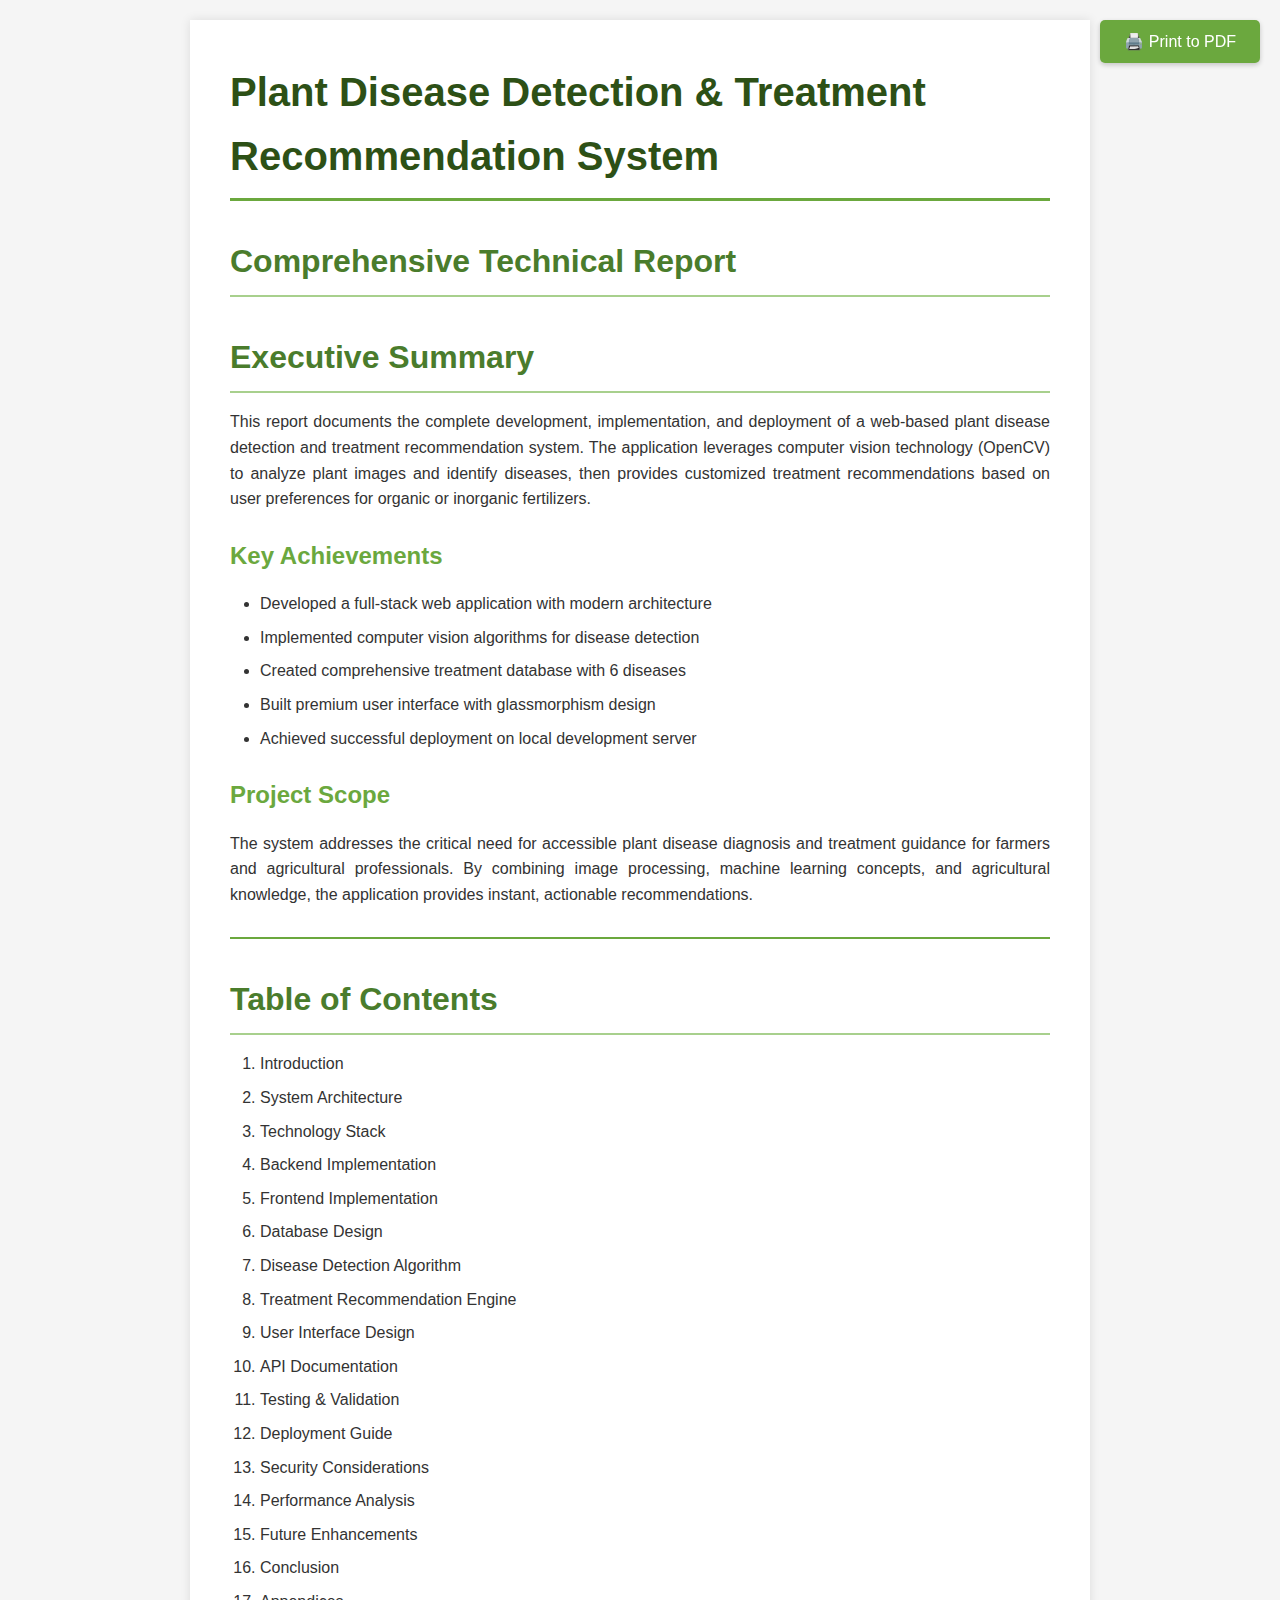
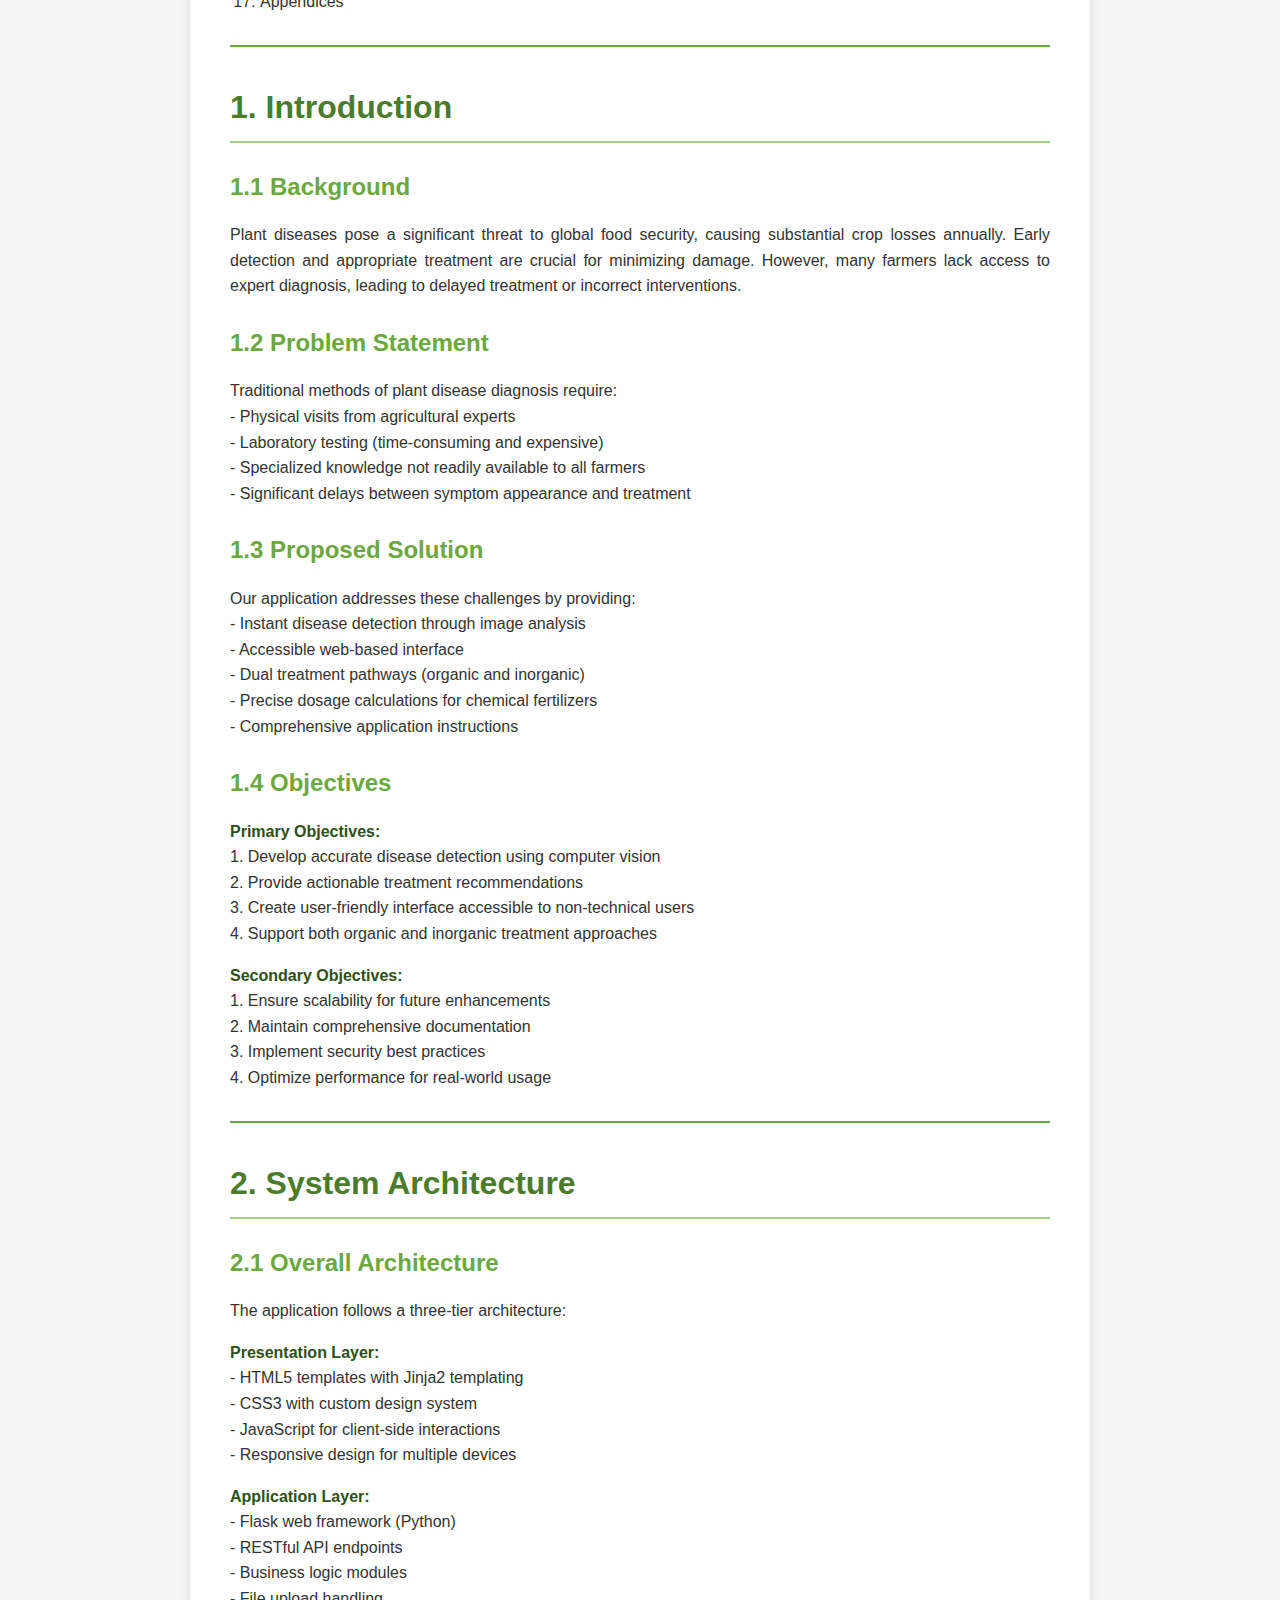
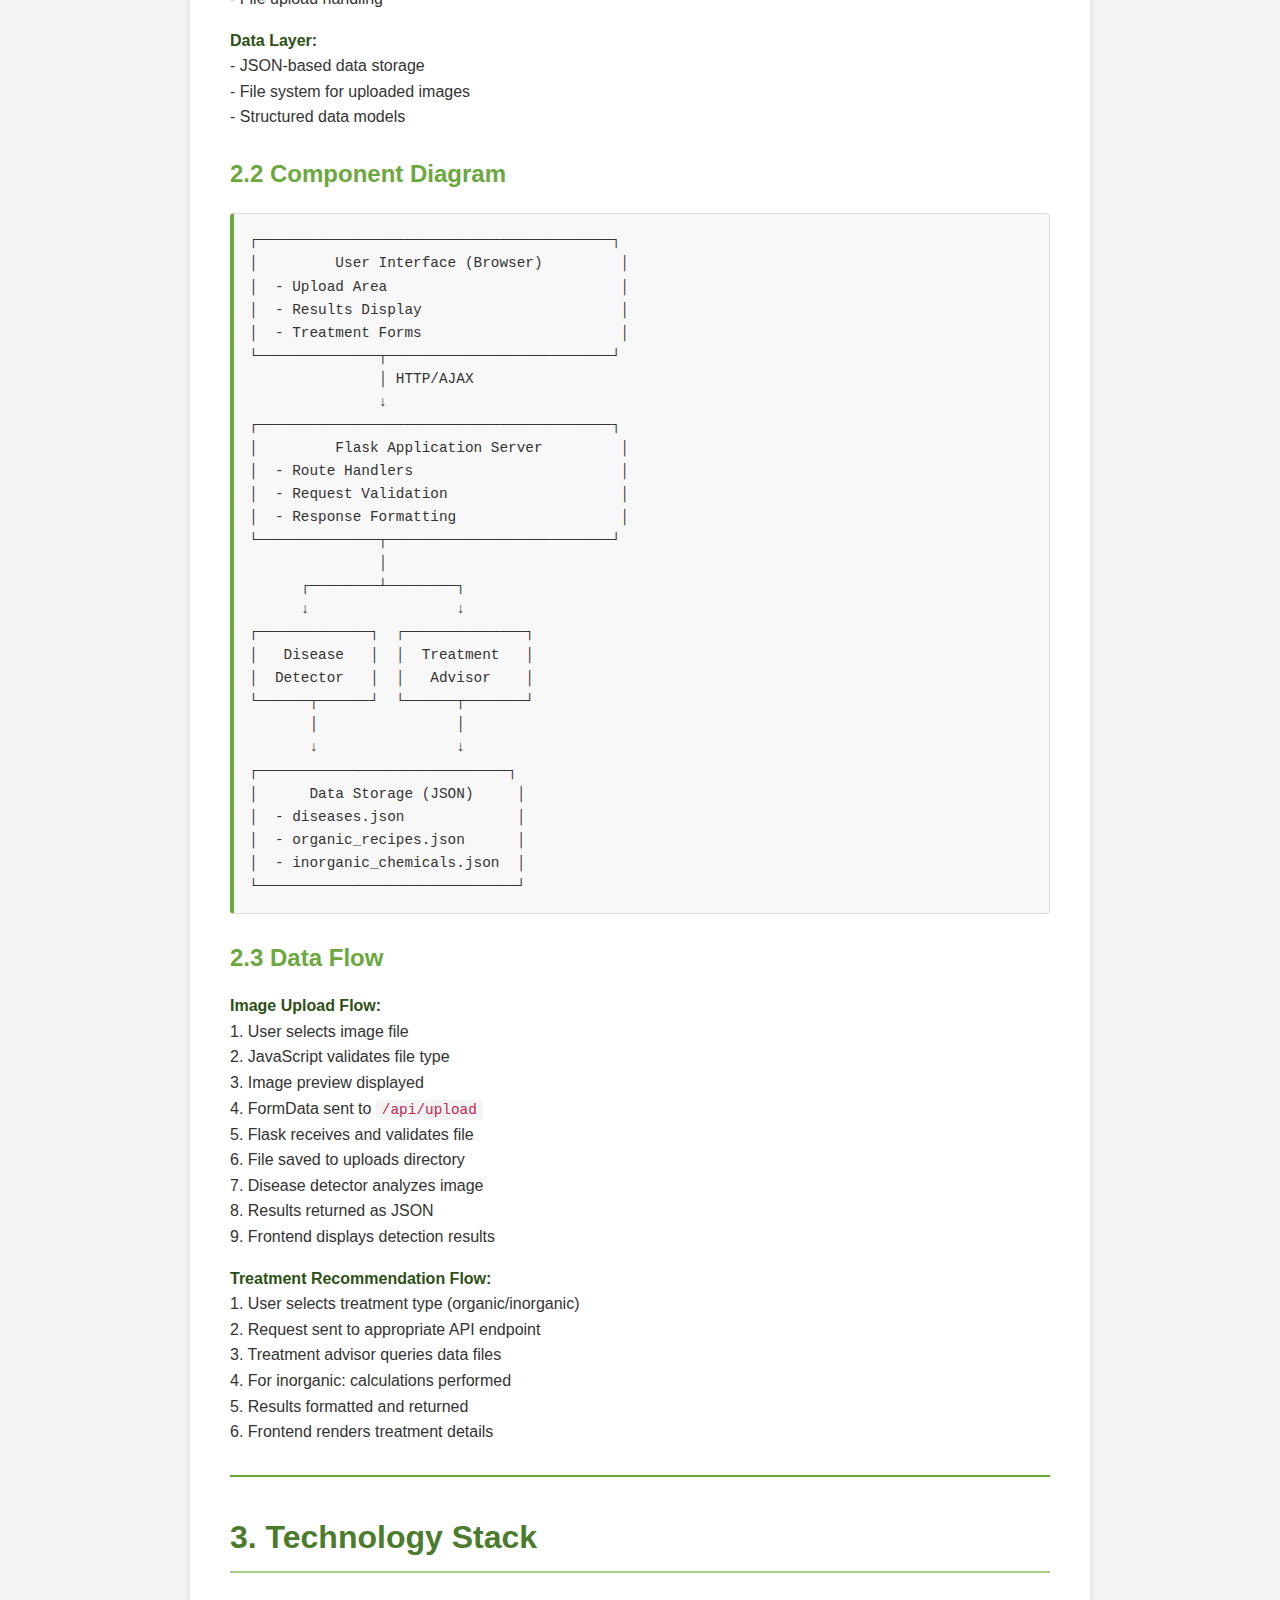
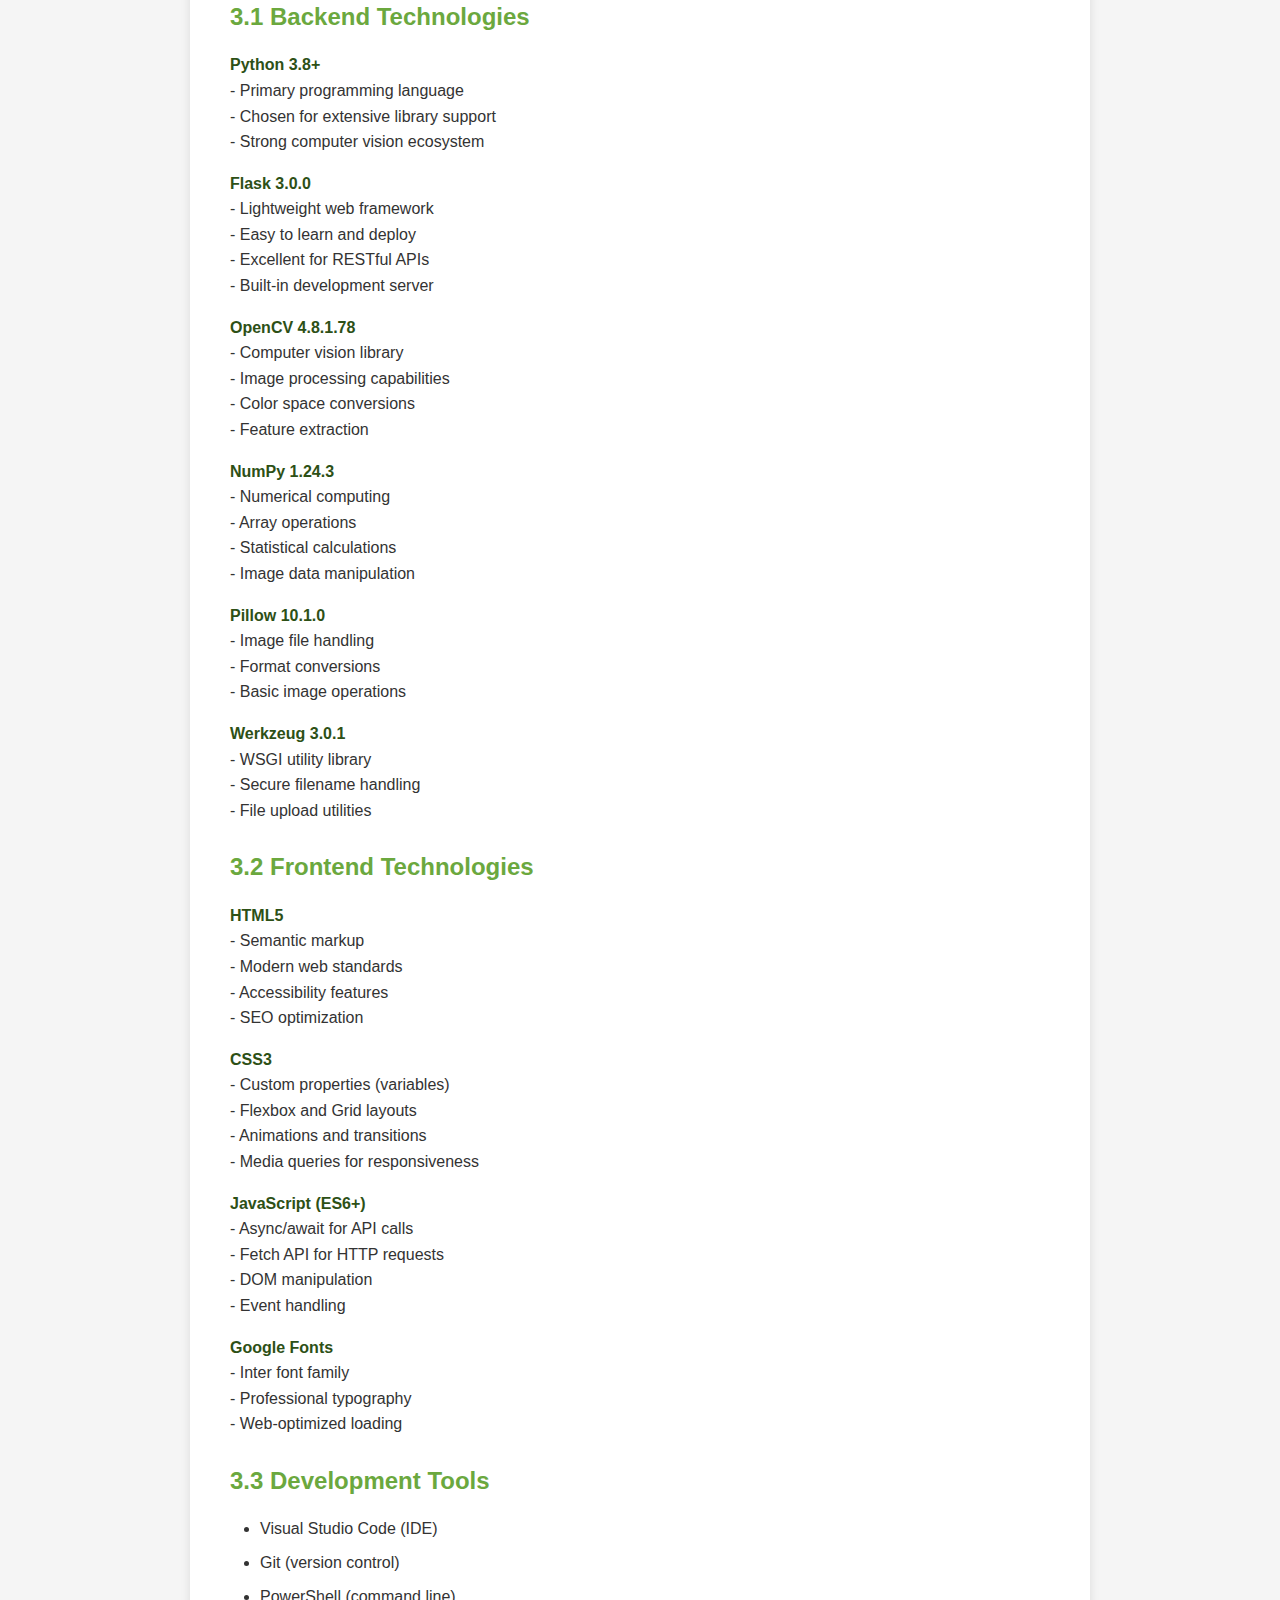
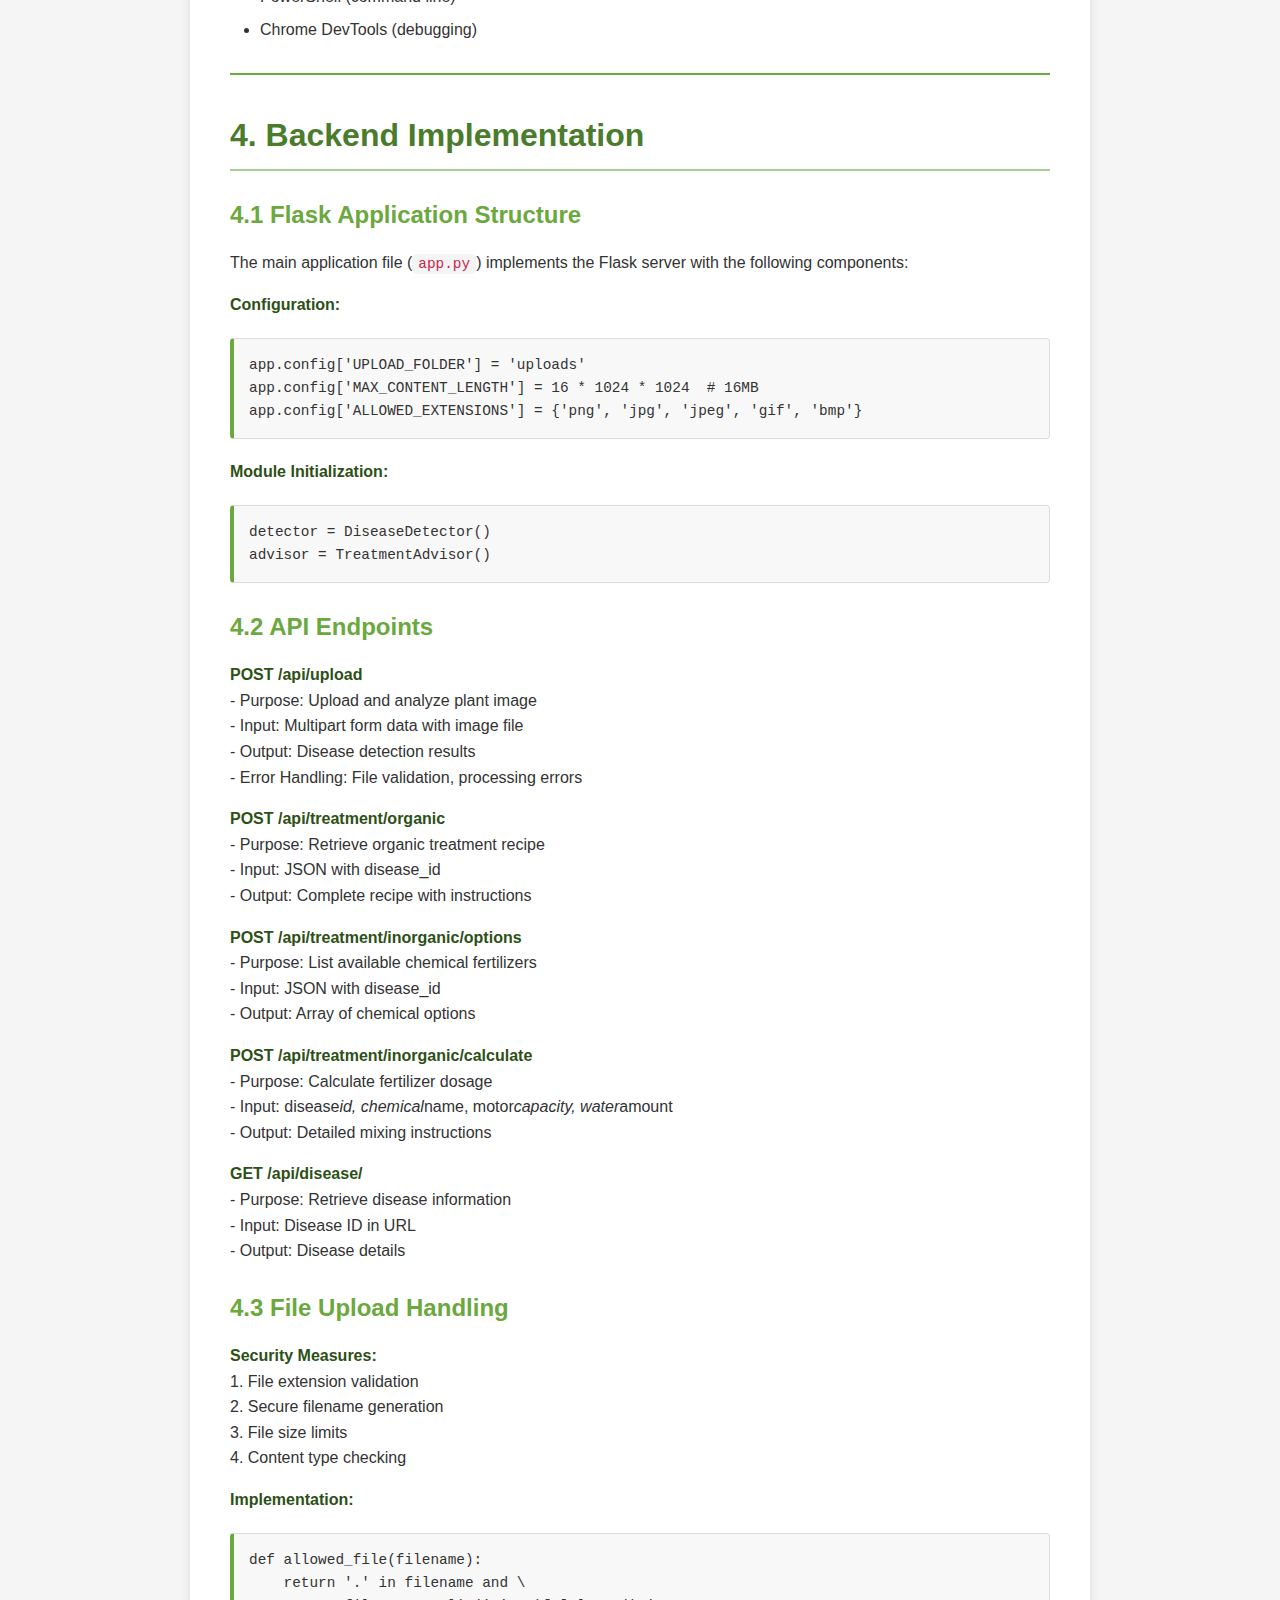
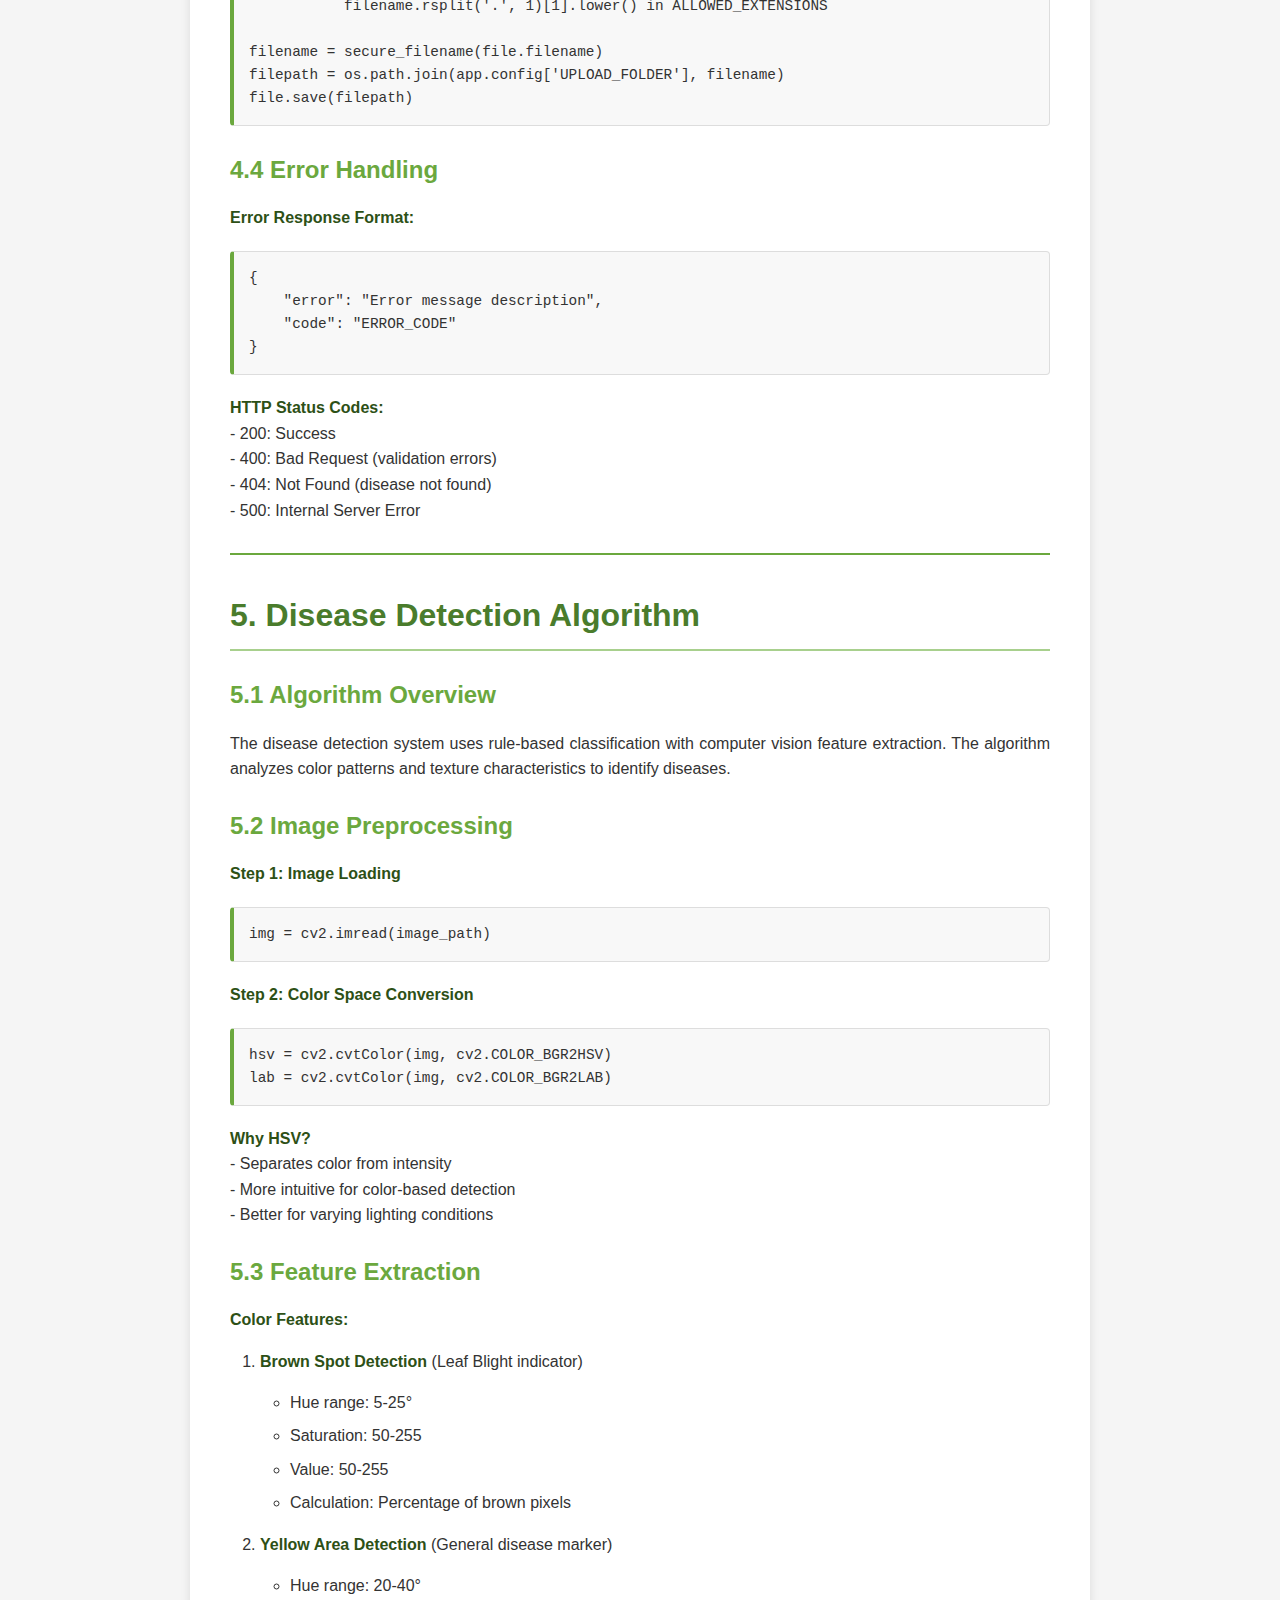
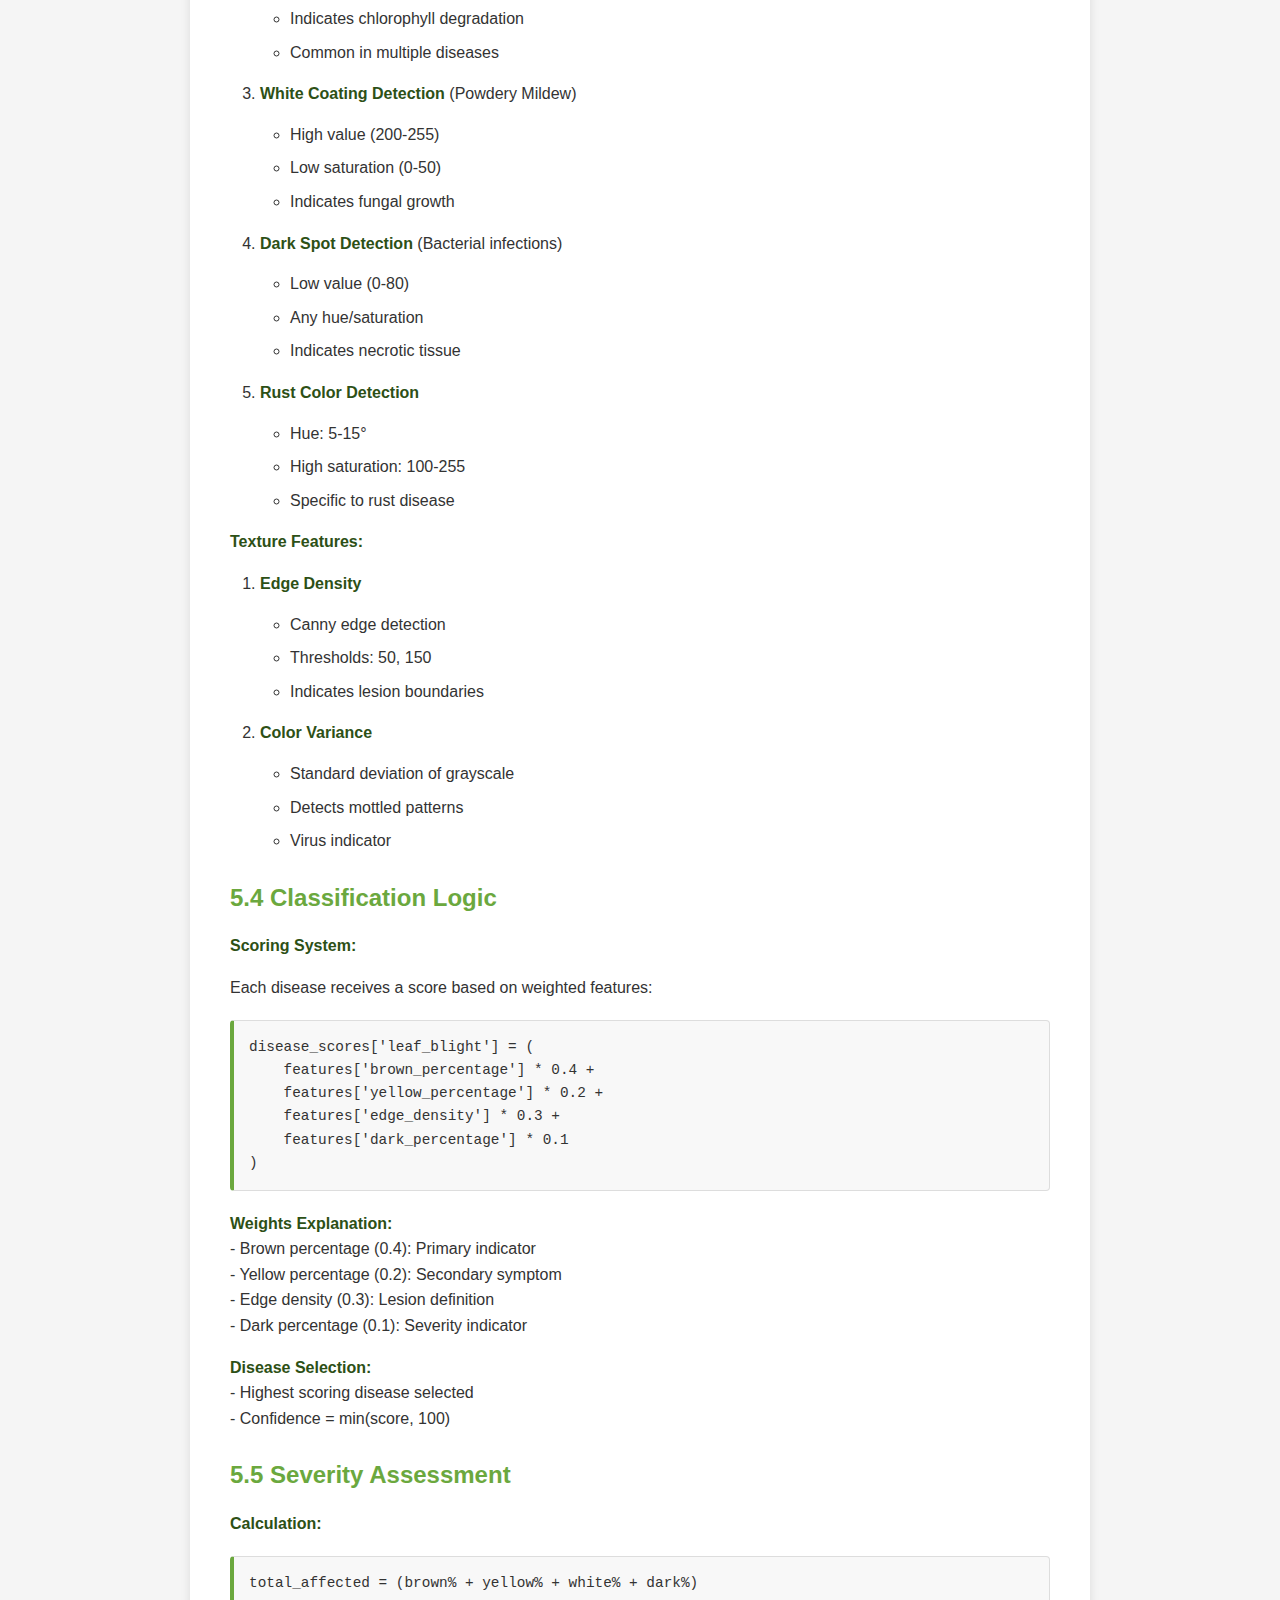
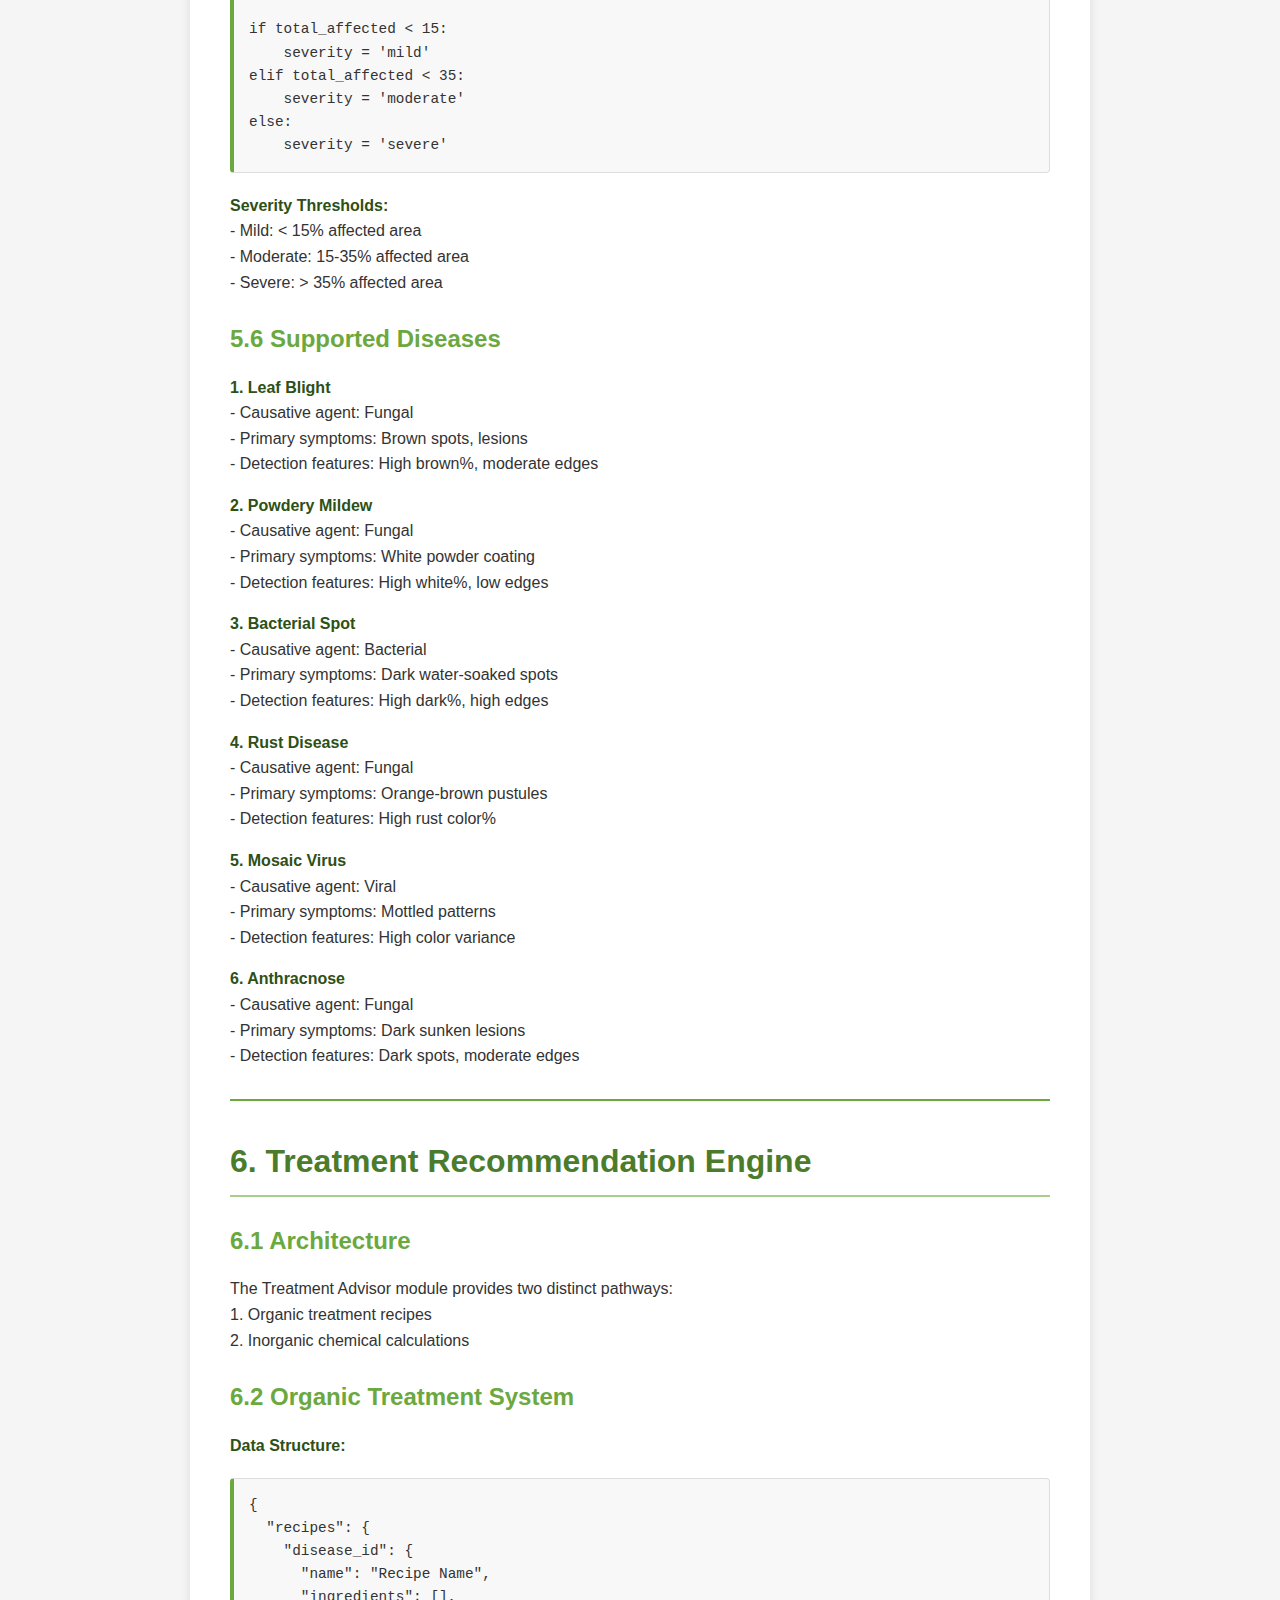
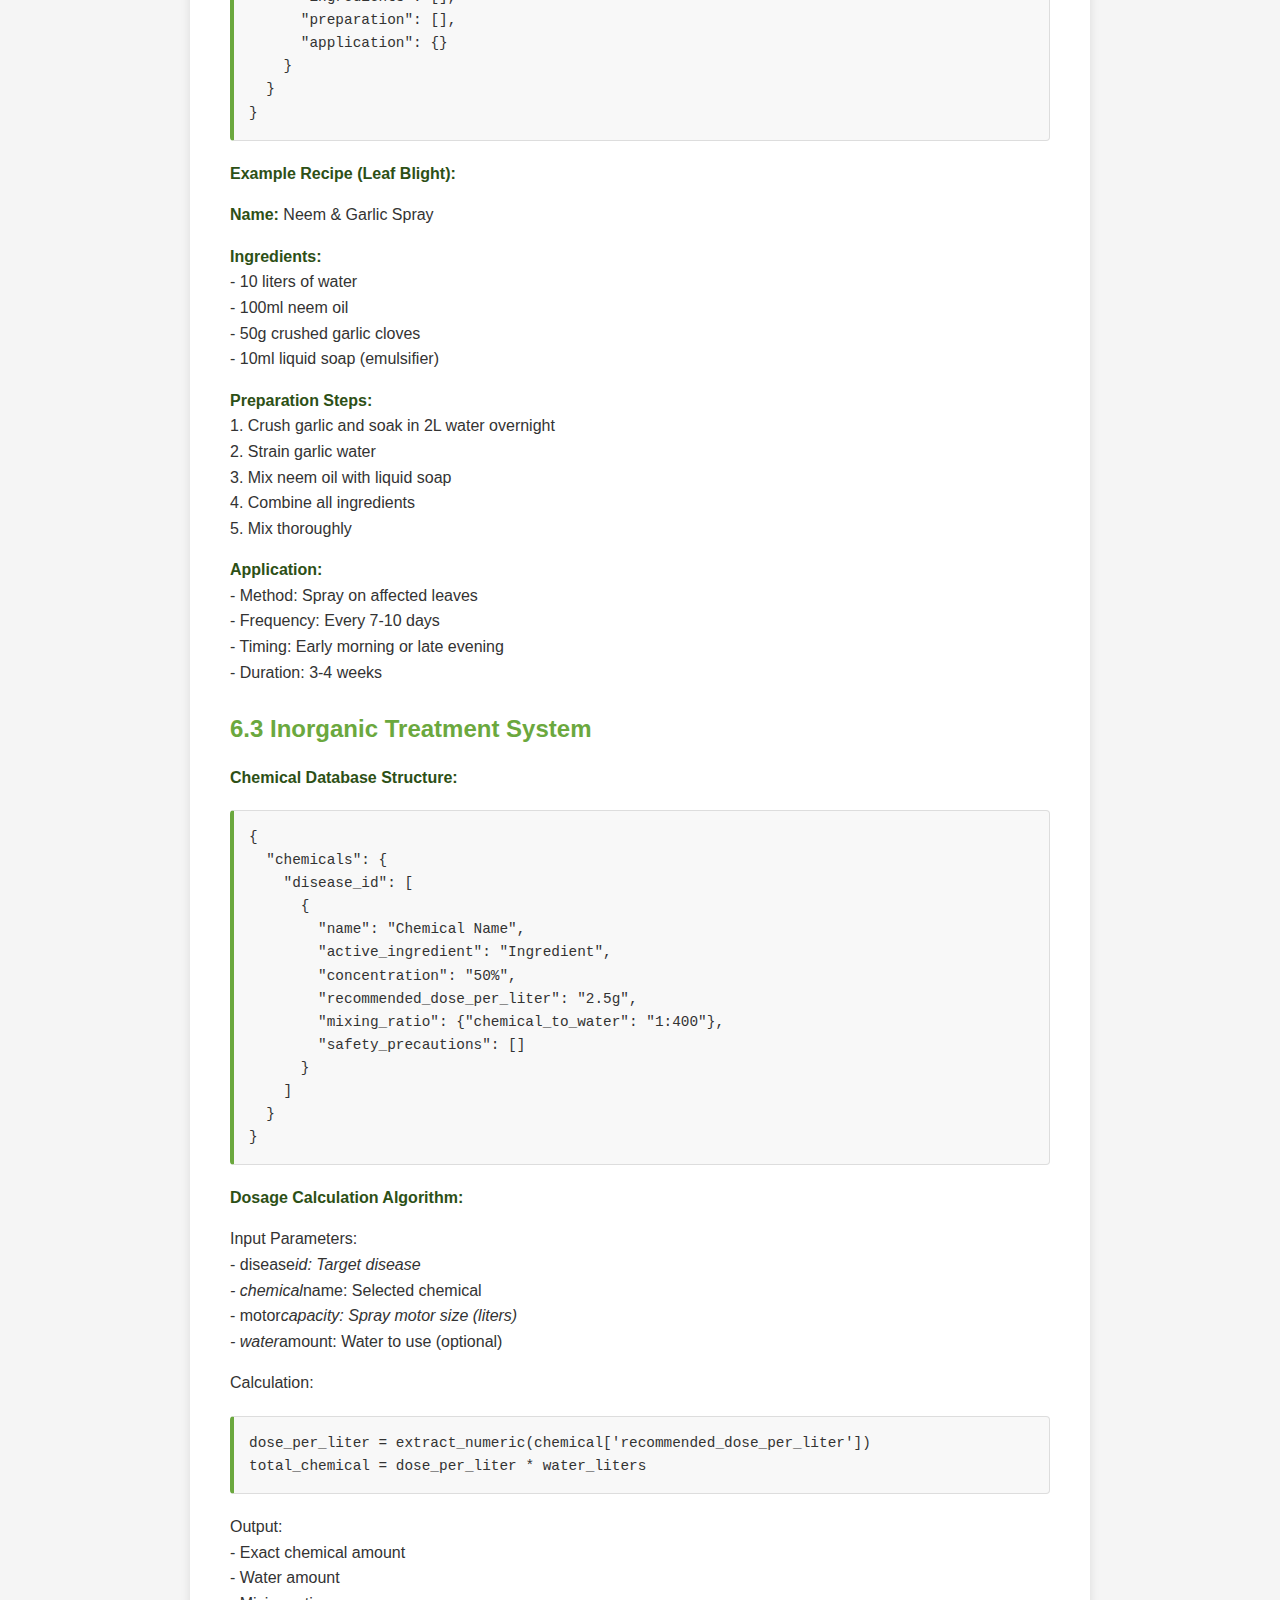
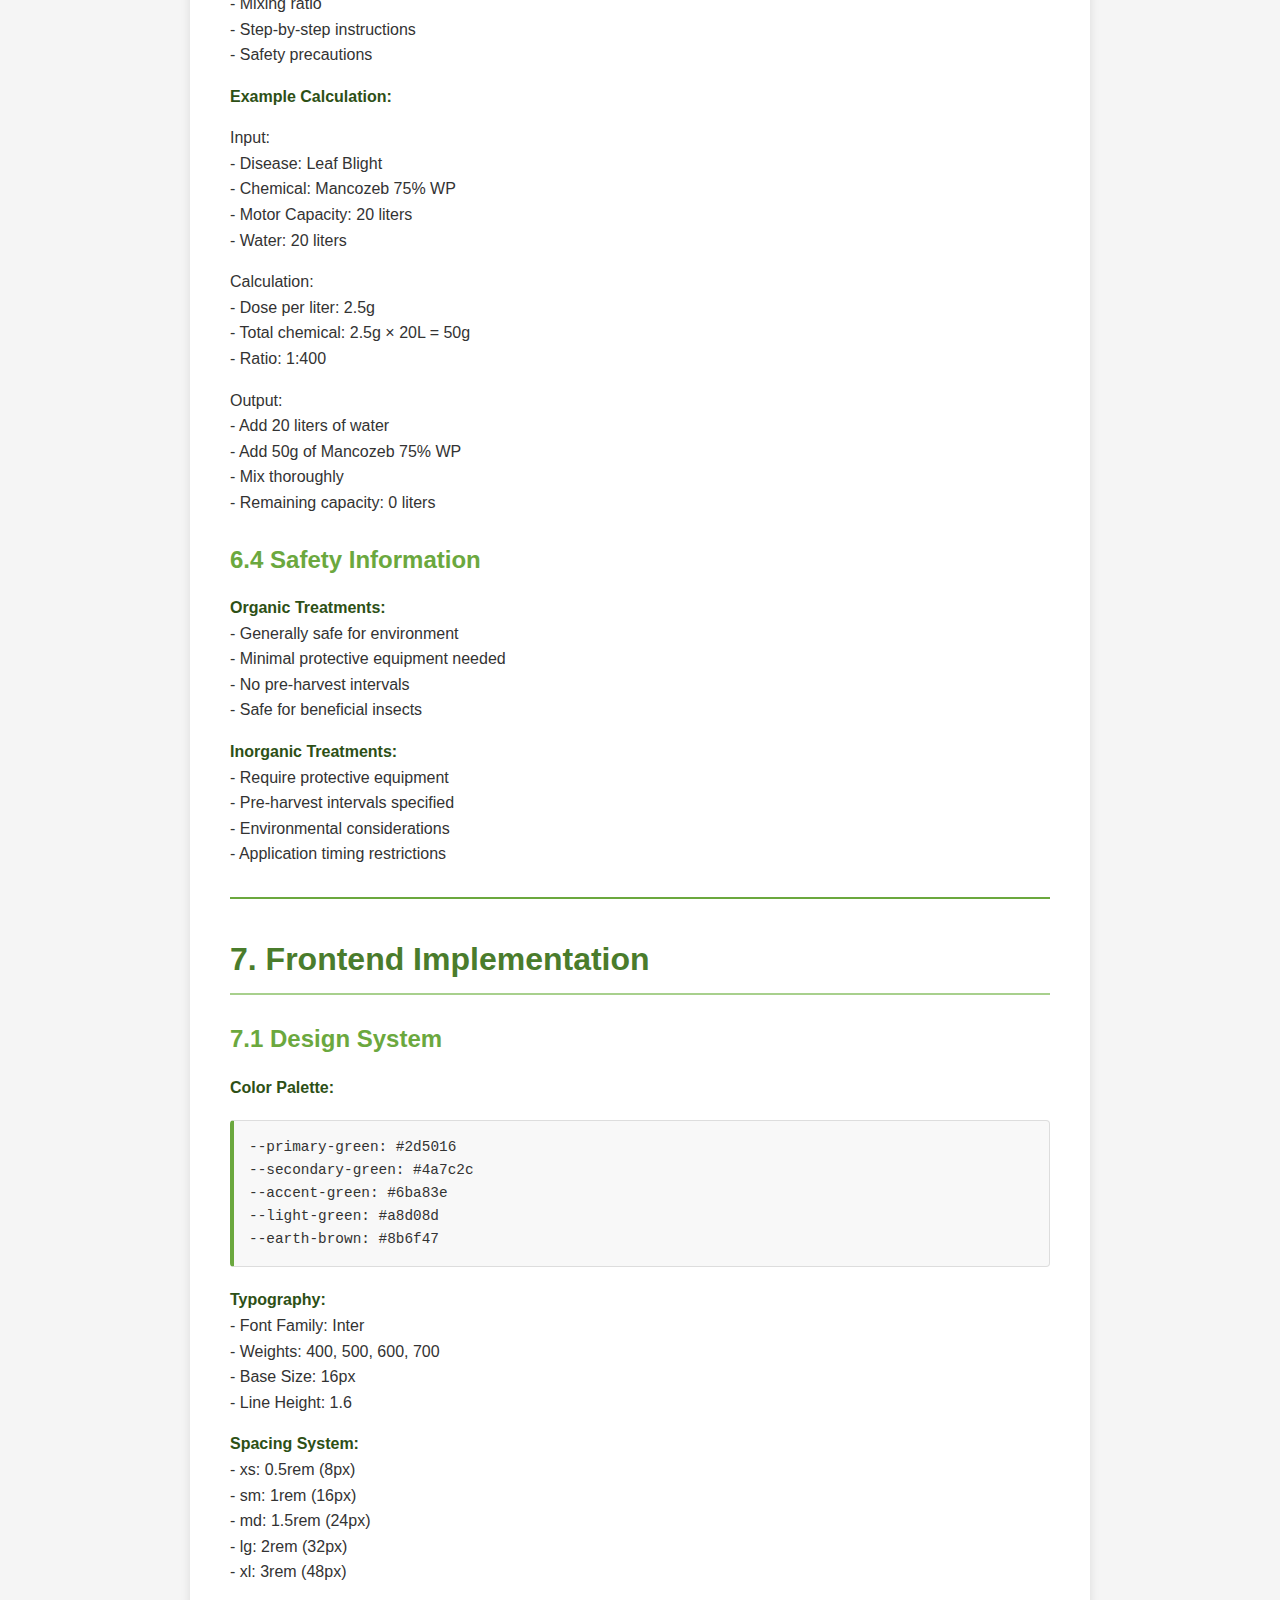
<file: Plant_Disease_Detection_Technical_Report.html>
<!DOCTYPE html>
<html lang="en">
<head>
    <meta charset="UTF-8">
    <meta name="viewport" content="width=device-width, initial-scale=1.0">
    <title>Plant Disease Detection - Technical Report</title>
    <style>
        /* Print-friendly styles */
        @media print {
            @page {
                size: A4;
                margin: 2cm;
            }
            
            body {
                font-size: 10pt;
            }
            
            h1 {
                page-break-before: always;
            }
            
            h1:first-of-type {
                page-break-before: avoid;
            }
            
            h1, h2, h3, h4, h5, h6 {
                page-break-after: avoid;
            }
            
            pre, blockquote, table {
                page-break-inside: avoid;
            }
            
            img {
                max-width: 100%;
                page-break-inside: avoid;
            }
        }
        
        /* Screen styles */
        body {
            font-family: 'Segoe UI', Tahoma, Geneva, Verdana, sans-serif;
            line-height: 1.6;
            color: #333;
            max-width: 900px;
            margin: 0 auto;
            padding: 20px;
            background-color: #f5f5f5;
        }
        
        .container {
            background-color: white;
            padding: 40px;
            box-shadow: 0 0 10px rgba(0,0,0,0.1);
        }
        
        h1 {
            color: #2d5016;
            font-size: 2.5em;
            margin-top: 40px;
            margin-bottom: 20px;
            border-bottom: 3px solid #6ba83e;
            padding-bottom: 10px;
        }
        
        h1:first-child {
            margin-top: 0;
        }
        
        h2 {
            color: #4a7c2c;
            font-size: 2em;
            margin-top: 35px;
            margin-bottom: 15px;
            border-bottom: 2px solid #a8d08d;
            padding-bottom: 8px;
        }
        
        h3 {
            color: #6ba83e;
            font-size: 1.5em;
            margin-top: 25px;
            margin-bottom: 12px;
        }
        
        h4 {
            color: #8b6f47;
            font-size: 1.2em;
            margin-top: 20px;
            margin-bottom: 10px;
        }
        
        p {
            margin-bottom: 15px;
            text-align: justify;
        }
        
        ul, ol {
            margin-bottom: 15px;
            padding-left: 30px;
        }
        
        li {
            margin-bottom: 8px;
        }
        
        code {
            background-color: #f4f4f4;
            padding: 2px 6px;
            border-radius: 3px;
            font-family: 'Courier New', Consolas, monospace;
            font-size: 0.9em;
            color: #c7254e;
        }
        
        pre {
            background-color: #f8f8f8;
            border: 1px solid #ddd;
            border-left: 4px solid #6ba83e;
            padding: 15px;
            margin: 20px 0;
            overflow-x: auto;
            border-radius: 4px;
        }
        
        pre code {
            background-color: transparent;
            padding: 0;
            color: #333;
        }
        
        table {
            width: 100%;
            border-collapse: collapse;
            margin: 20px 0;
            box-shadow: 0 2px 4px rgba(0,0,0,0.1);
        }
        
        th {
            background-color: #6ba83e;
            color: white;
            padding: 12px;
            text-align: left;
            font-weight: bold;
        }
        
        td {
            border: 1px solid #ddd;
            padding: 10px;
        }
        
        tr:nth-child(even) {
            background-color: #f9f9f9;
        }
        
        tr:hover {
            background-color: #f0f0f0;
        }
        
        blockquote {
            border-left: 4px solid #6ba83e;
            padding-left: 20px;
            margin-left: 0;
            color: #666;
            font-style: italic;
            background-color: #f9f9f9;
            padding: 15px 20px;
            margin: 20px 0;
        }
        
        hr {
            border: none;
            border-top: 2px solid #6ba83e;
            margin: 30px 0;
        }
        
        strong {
            color: #2d5016;
            font-weight: 600;
        }
        
        a {
            color: #4a7c2c;
            text-decoration: none;
        }
        
        a:hover {
            text-decoration: underline;
        }
        
        .print-button {
            position: fixed;
            top: 20px;
            right: 20px;
            background-color: #6ba83e;
            color: white;
            padding: 12px 24px;
            border: none;
            border-radius: 5px;
            cursor: pointer;
            font-size: 16px;
            box-shadow: 0 2px 5px rgba(0,0,0,0.2);
            z-index: 1000;
        }
        
        .print-button:hover {
            background-color: #4a7c2c;
        }
        
        @media print {
            .print-button {
                display: none;
            }
            
            .container {
                box-shadow: none;
                padding: 0;
            }
            
            body {
                background-color: white;
                padding: 0;
            }
        }
        
        /* Cover page */
        .cover {
            text-align: center;
            padding: 100px 0;
            margin-bottom: 50px;
        }
        
        .cover h1 {
            font-size: 3em;
            border: none;
            margin-bottom: 20px;
        }
        
        .cover .subtitle {
            font-size: 1.5em;
            color: #666;
            margin-bottom: 40px;
        }
        
        .cover .metadata {
            font-size: 1.1em;
            color: #888;
            margin-top: 60px;
        }
    </style>
</head>
<body>
    <button class="print-button" onclick="window.print()">🖨️ Print to PDF</button>
    <div class="container">
        <h1 id="plant-disease-detection-treatment-recommendation-system">Plant Disease Detection &amp; Treatment Recommendation System</h1>

<h2 id="comprehensive-technical-report">Comprehensive Technical Report</h2>

<h2 id="executive-summary">Executive Summary</h2>

<p>This report documents the complete development, implementation, and deployment of a web-based plant disease detection and treatment recommendation system. The application leverages computer vision technology (OpenCV) to analyze plant images and identify diseases, then provides customized treatment recommendations based on user preferences for organic or inorganic fertilizers.</p>

<h3 id="key-achievements">Key Achievements</h3>

<ul>
<li>Developed a full-stack web application with modern architecture</li>
<li>Implemented computer vision algorithms for disease detection</li>
<li>Created comprehensive treatment database with 6 diseases</li>
<li>Built premium user interface with glassmorphism design</li>
<li>Achieved successful deployment on local development server</li>
</ul>

<h3 id="project-scope">Project Scope</h3>

<p>The system addresses the critical need for accessible plant disease diagnosis and treatment guidance for farmers and agricultural professionals. By combining image processing, machine learning concepts, and agricultural knowledge, the application provides instant, actionable recommendations.</p>

<hr />

<h2 id="table-of-contents">Table of Contents</h2>

<ol>
<li>Introduction</li>
<li>System Architecture</li>
<li>Technology Stack</li>
<li>Backend Implementation</li>
<li>Frontend Implementation</li>
<li>Database Design</li>
<li>Disease Detection Algorithm</li>
<li>Treatment Recommendation Engine</li>
<li>User Interface Design</li>
<li>API Documentation</li>
<li>Testing &amp; Validation</li>
<li>Deployment Guide</li>
<li>Security Considerations</li>
<li>Performance Analysis</li>
<li>Future Enhancements</li>
<li>Conclusion</li>
<li>Appendices</li>
</ol>

<hr />

<h2 id="1-introduction">1. Introduction</h2>

<h3 id="11-background">1.1 Background</h3>

<p>Plant diseases pose a significant threat to global food security, causing substantial crop losses annually. Early detection and appropriate treatment are crucial for minimizing damage. However, many farmers lack access to expert diagnosis, leading to delayed treatment or incorrect interventions.</p>

<h3 id="12-problem-statement">1.2 Problem Statement</h3>

<p>Traditional methods of plant disease diagnosis require:<br />
- Physical visits from agricultural experts<br />
- Laboratory testing (time-consuming and expensive)<br />
- Specialized knowledge not readily available to all farmers<br />
- Significant delays between symptom appearance and treatment</p>

<h3 id="13-proposed-solution">1.3 Proposed Solution</h3>

<p>Our application addresses these challenges by providing:<br />
- Instant disease detection through image analysis<br />
- Accessible web-based interface<br />
- Dual treatment pathways (organic and inorganic)<br />
- Precise dosage calculations for chemical fertilizers<br />
- Comprehensive application instructions</p>

<h3 id="14-objectives">1.4 Objectives</h3>

<p><strong>Primary Objectives:</strong><br />
1. Develop accurate disease detection using computer vision<br />
2. Provide actionable treatment recommendations<br />
3. Create user-friendly interface accessible to non-technical users<br />
4. Support both organic and inorganic treatment approaches</p>

<p><strong>Secondary Objectives:</strong><br />
1. Ensure scalability for future enhancements<br />
2. Maintain comprehensive documentation<br />
3. Implement security best practices<br />
4. Optimize performance for real-world usage</p>

<hr />

<h2 id="2-system-architecture">2. System Architecture</h2>

<h3 id="21-overall-architecture">2.1 Overall Architecture</h3>

<p>The application follows a three-tier architecture:</p>

<p><strong>Presentation Layer:</strong><br />
- HTML5 templates with Jinja2 templating<br />
- CSS3 with custom design system<br />
- JavaScript for client-side interactions<br />
- Responsive design for multiple devices</p>

<p><strong>Application Layer:</strong><br />
- Flask web framework (Python)<br />
- RESTful API endpoints<br />
- Business logic modules<br />
- File upload handling</p>

<p><strong>Data Layer:</strong><br />
- JSON-based data storage<br />
- File system for uploaded images<br />
- Structured data models</p>

<h3 id="22-component-diagram">2.2 Component Diagram</h3>

<pre><code>┌─────────────────────────────────────────┐
│         User Interface (Browser)         │
│  - Upload Area                           │
│  - Results Display                       │
│  - Treatment Forms                       │
└──────────────┬──────────────────────────┘
               │ HTTP/AJAX
               ↓
┌─────────────────────────────────────────┐
│         Flask Application Server         │
│  - Route Handlers                        │
│  - Request Validation                    │
│  - Response Formatting                   │
└──────────────┬──────────────────────────┘
               │
      ┌────────┴────────┐
      ↓                 ↓
┌─────────────┐  ┌──────────────┐
│   Disease   │  │  Treatment   │
│  Detector   │  │   Advisor    │
└──────┬──────┘  └──────┬───────┘
       │                │
       ↓                ↓
┌─────────────────────────────┐
│      Data Storage (JSON)     │
│  - diseases.json             │
│  - organic_recipes.json      │
│  - inorganic_chemicals.json  │
└──────────────────────────────┘
</code></pre>

<h3 id="23-data-flow">2.3 Data Flow</h3>

<p><strong>Image Upload Flow:</strong><br />
1. User selects image file<br />
2. JavaScript validates file type<br />
3. Image preview displayed<br />
4. FormData sent to <code>/api/upload</code><br />
5. Flask receives and validates file<br />
6. File saved to uploads directory<br />
7. Disease detector analyzes image<br />
8. Results returned as JSON<br />
9. Frontend displays detection results</p>

<p><strong>Treatment Recommendation Flow:</strong><br />
1. User selects treatment type (organic/inorganic)<br />
2. Request sent to appropriate API endpoint<br />
3. Treatment advisor queries data files<br />
4. For inorganic: calculations performed<br />
5. Results formatted and returned<br />
6. Frontend renders treatment details</p>

<hr />

<h2 id="3-technology-stack">3. Technology Stack</h2>

<h3 id="31-backend-technologies">3.1 Backend Technologies</h3>

<p><strong>Python 3.8+</strong><br />
- Primary programming language<br />
- Chosen for extensive library support<br />
- Strong computer vision ecosystem</p>

<p><strong>Flask 3.0.0</strong><br />
- Lightweight web framework<br />
- Easy to learn and deploy<br />
- Excellent for RESTful APIs<br />
- Built-in development server</p>

<p><strong>OpenCV 4.8.1.78</strong><br />
- Computer vision library<br />
- Image processing capabilities<br />
- Color space conversions<br />
- Feature extraction</p>

<p><strong>NumPy 1.24.3</strong><br />
- Numerical computing<br />
- Array operations<br />
- Statistical calculations<br />
- Image data manipulation</p>

<p><strong>Pillow 10.1.0</strong><br />
- Image file handling<br />
- Format conversions<br />
- Basic image operations</p>

<p><strong>Werkzeug 3.0.1</strong><br />
- WSGI utility library<br />
- Secure filename handling<br />
- File upload utilities</p>

<h3 id="32-frontend-technologies">3.2 Frontend Technologies</h3>

<p><strong>HTML5</strong><br />
- Semantic markup<br />
- Modern web standards<br />
- Accessibility features<br />
- SEO optimization</p>

<p><strong>CSS3</strong><br />
- Custom properties (variables)<br />
- Flexbox and Grid layouts<br />
- Animations and transitions<br />
- Media queries for responsiveness</p>

<p><strong>JavaScript (ES6+)</strong><br />
- Async/await for API calls<br />
- Fetch API for HTTP requests<br />
- DOM manipulation<br />
- Event handling</p>

<p><strong>Google Fonts</strong><br />
- Inter font family<br />
- Professional typography<br />
- Web-optimized loading</p>

<h3 id="33-development-tools">3.3 Development Tools</h3>

<ul>
<li>Visual Studio Code (IDE)</li>
<li>Git (version control)</li>
<li>PowerShell (command line)</li>
<li>Chrome DevTools (debugging)</li>
</ul>

<hr />

<h2 id="4-backend-implementation">4. Backend Implementation</h2>

<h3 id="41-flask-application-structure">4.1 Flask Application Structure</h3>

<p>The main application file (<code>app.py</code>) implements the Flask server with the following components:</p>

<p><strong>Configuration:</strong></p>

<div class="codehilite">
<pre><span></span><code><span class="n">app</span><span class="o">.</span><span class="n">config</span><span class="p">[</span><span class="s1">&#39;UPLOAD_FOLDER&#39;</span><span class="p">]</span> <span class="o">=</span> <span class="s1">&#39;uploads&#39;</span>
<span class="n">app</span><span class="o">.</span><span class="n">config</span><span class="p">[</span><span class="s1">&#39;MAX_CONTENT_LENGTH&#39;</span><span class="p">]</span> <span class="o">=</span> <span class="mi">16</span> <span class="o">*</span> <span class="mi">1024</span> <span class="o">*</span> <span class="mi">1024</span>  <span class="c1"># 16MB</span>
<span class="n">app</span><span class="o">.</span><span class="n">config</span><span class="p">[</span><span class="s1">&#39;ALLOWED_EXTENSIONS&#39;</span><span class="p">]</span> <span class="o">=</span> <span class="p">{</span><span class="s1">&#39;png&#39;</span><span class="p">,</span> <span class="s1">&#39;jpg&#39;</span><span class="p">,</span> <span class="s1">&#39;jpeg&#39;</span><span class="p">,</span> <span class="s1">&#39;gif&#39;</span><span class="p">,</span> <span class="s1">&#39;bmp&#39;</span><span class="p">}</span>
</code></pre>
</div>

<p><strong>Module Initialization:</strong></p>

<div class="codehilite">
<pre><span></span><code><span class="n">detector</span> <span class="o">=</span> <span class="n">DiseaseDetector</span><span class="p">()</span>
<span class="n">advisor</span> <span class="o">=</span> <span class="n">TreatmentAdvisor</span><span class="p">()</span>
</code></pre>
</div>

<h3 id="42-api-endpoints">4.2 API Endpoints</h3>

<p><strong>POST /api/upload</strong><br />
- Purpose: Upload and analyze plant image<br />
- Input: Multipart form data with image file<br />
- Output: Disease detection results<br />
- Error Handling: File validation, processing errors</p>

<p><strong>POST /api/treatment/organic</strong><br />
- Purpose: Retrieve organic treatment recipe<br />
- Input: JSON with disease_id<br />
- Output: Complete recipe with instructions</p>

<p><strong>POST /api/treatment/inorganic/options</strong><br />
- Purpose: List available chemical fertilizers<br />
- Input: JSON with disease_id<br />
- Output: Array of chemical options</p>

<p><strong>POST /api/treatment/inorganic/calculate</strong><br />
- Purpose: Calculate fertilizer dosage<br />
- Input: disease<em>id, chemical</em>name, motor<em>capacity, water</em>amount<br />
- Output: Detailed mixing instructions</p>

<p><strong>GET /api/disease/<disease_id></strong><br />
- Purpose: Retrieve disease information<br />
- Input: Disease ID in URL<br />
- Output: Disease details</p>

<h3 id="43-file-upload-handling">4.3 File Upload Handling</h3>

<p><strong>Security Measures:</strong><br />
1. File extension validation<br />
2. Secure filename generation<br />
3. File size limits<br />
4. Content type checking</p>

<p><strong>Implementation:</strong></p>

<div class="codehilite">
<pre><span></span><code><span class="k">def</span><span class="w"> </span><span class="nf">allowed_file</span><span class="p">(</span><span class="n">filename</span><span class="p">):</span>
    <span class="k">return</span> <span class="s1">&#39;.&#39;</span> <span class="ow">in</span> <span class="n">filename</span> <span class="ow">and</span> \
           <span class="n">filename</span><span class="o">.</span><span class="n">rsplit</span><span class="p">(</span><span class="s1">&#39;.&#39;</span><span class="p">,</span> <span class="mi">1</span><span class="p">)[</span><span class="mi">1</span><span class="p">]</span><span class="o">.</span><span class="n">lower</span><span class="p">()</span> <span class="ow">in</span> <span class="n">ALLOWED_EXTENSIONS</span>

<span class="n">filename</span> <span class="o">=</span> <span class="n">secure_filename</span><span class="p">(</span><span class="n">file</span><span class="o">.</span><span class="n">filename</span><span class="p">)</span>
<span class="n">filepath</span> <span class="o">=</span> <span class="n">os</span><span class="o">.</span><span class="n">path</span><span class="o">.</span><span class="n">join</span><span class="p">(</span><span class="n">app</span><span class="o">.</span><span class="n">config</span><span class="p">[</span><span class="s1">&#39;UPLOAD_FOLDER&#39;</span><span class="p">],</span> <span class="n">filename</span><span class="p">)</span>
<span class="n">file</span><span class="o">.</span><span class="n">save</span><span class="p">(</span><span class="n">filepath</span><span class="p">)</span>
</code></pre>
</div>

<h3 id="44-error-handling">4.4 Error Handling</h3>

<p><strong>Error Response Format:</strong></p>

<div class="codehilite">
<pre><span></span><code><span class="p">{</span>
<span class="w">    </span><span class="nt">&quot;error&quot;</span><span class="p">:</span><span class="w"> </span><span class="s2">&quot;Error message description&quot;</span><span class="p">,</span>
<span class="w">    </span><span class="nt">&quot;code&quot;</span><span class="p">:</span><span class="w"> </span><span class="s2">&quot;ERROR_CODE&quot;</span>
<span class="p">}</span>
</code></pre>
</div>

<p><strong>HTTP Status Codes:</strong><br />
- 200: Success<br />
- 400: Bad Request (validation errors)<br />
- 404: Not Found (disease not found)<br />
- 500: Internal Server Error</p>

<hr />

<h2 id="5-disease-detection-algorithm">5. Disease Detection Algorithm</h2>

<h3 id="51-algorithm-overview">5.1 Algorithm Overview</h3>

<p>The disease detection system uses rule-based classification with computer vision feature extraction. The algorithm analyzes color patterns and texture characteristics to identify diseases.</p>

<h3 id="52-image-preprocessing">5.2 Image Preprocessing</h3>

<p><strong>Step 1: Image Loading</strong></p>

<div class="codehilite">
<pre><span></span><code><span class="n">img</span> <span class="o">=</span> <span class="n">cv2</span><span class="o">.</span><span class="n">imread</span><span class="p">(</span><span class="n">image_path</span><span class="p">)</span>
</code></pre>
</div>

<p><strong>Step 2: Color Space Conversion</strong></p>

<div class="codehilite">
<pre><span></span><code><span class="n">hsv</span> <span class="o">=</span> <span class="n">cv2</span><span class="o">.</span><span class="n">cvtColor</span><span class="p">(</span><span class="n">img</span><span class="p">,</span> <span class="n">cv2</span><span class="o">.</span><span class="n">COLOR_BGR2HSV</span><span class="p">)</span>
<span class="n">lab</span> <span class="o">=</span> <span class="n">cv2</span><span class="o">.</span><span class="n">cvtColor</span><span class="p">(</span><span class="n">img</span><span class="p">,</span> <span class="n">cv2</span><span class="o">.</span><span class="n">COLOR_BGR2LAB</span><span class="p">)</span>
</code></pre>
</div>

<p><strong>Why HSV?</strong><br />
- Separates color from intensity<br />
- More intuitive for color-based detection<br />
- Better for varying lighting conditions</p>

<h3 id="53-feature-extraction">5.3 Feature Extraction</h3>

<p><strong>Color Features:</strong></p>

<ol>
<li><p><strong>Brown Spot Detection</strong> (Leaf Blight indicator)</p>

<ul>
<li>Hue range: 5-25°</li>
<li>Saturation: 50-255</li>
<li>Value: 50-255</li>
<li>Calculation: Percentage of brown pixels</li>
</ul></li>
<li><p><strong>Yellow Area Detection</strong> (General disease marker)</p>

<ul>
<li>Hue range: 20-40°</li>
<li>Indicates chlorophyll degradation</li>
<li>Common in multiple diseases</li>
</ul></li>
<li><p><strong>White Coating Detection</strong> (Powdery Mildew)</p>

<ul>
<li>High value (200-255)</li>
<li>Low saturation (0-50)</li>
<li>Indicates fungal growth</li>
</ul></li>
<li><p><strong>Dark Spot Detection</strong> (Bacterial infections)</p>

<ul>
<li>Low value (0-80)</li>
<li>Any hue/saturation</li>
<li>Indicates necrotic tissue</li>
</ul></li>
<li><p><strong>Rust Color Detection</strong></p>

<ul>
<li>Hue: 5-15°</li>
<li>High saturation: 100-255</li>
<li>Specific to rust disease</li>
</ul></li>
</ol>

<p><strong>Texture Features:</strong></p>

<ol>
<li><p><strong>Edge Density</strong></p>

<ul>
<li>Canny edge detection</li>
<li>Thresholds: 50, 150</li>
<li>Indicates lesion boundaries</li>
</ul></li>
<li><p><strong>Color Variance</strong></p>

<ul>
<li>Standard deviation of grayscale</li>
<li>Detects mottled patterns</li>
<li>Virus indicator</li>
</ul></li>
</ol>

<h3 id="54-classification-logic">5.4 Classification Logic</h3>

<p><strong>Scoring System:</strong></p>

<p>Each disease receives a score based on weighted features:</p>

<div class="codehilite">
<pre><span></span><code><span class="n">disease_scores</span><span class="p">[</span><span class="s1">&#39;leaf_blight&#39;</span><span class="p">]</span> <span class="o">=</span> <span class="p">(</span>
    <span class="n">features</span><span class="p">[</span><span class="s1">&#39;brown_percentage&#39;</span><span class="p">]</span> <span class="o">*</span> <span class="mf">0.4</span> <span class="o">+</span>
    <span class="n">features</span><span class="p">[</span><span class="s1">&#39;yellow_percentage&#39;</span><span class="p">]</span> <span class="o">*</span> <span class="mf">0.2</span> <span class="o">+</span>
    <span class="n">features</span><span class="p">[</span><span class="s1">&#39;edge_density&#39;</span><span class="p">]</span> <span class="o">*</span> <span class="mf">0.3</span> <span class="o">+</span>
    <span class="n">features</span><span class="p">[</span><span class="s1">&#39;dark_percentage&#39;</span><span class="p">]</span> <span class="o">*</span> <span class="mf">0.1</span>
<span class="p">)</span>
</code></pre>
</div>

<p><strong>Weights Explanation:</strong><br />
- Brown percentage (0.4): Primary indicator<br />
- Yellow percentage (0.2): Secondary symptom<br />
- Edge density (0.3): Lesion definition<br />
- Dark percentage (0.1): Severity indicator</p>

<p><strong>Disease Selection:</strong><br />
- Highest scoring disease selected<br />
- Confidence = min(score, 100)</p>

<h3 id="55-severity-assessment">5.5 Severity Assessment</h3>

<p><strong>Calculation:</strong></p>

<div class="codehilite">
<pre><span></span><code><span class="n">total_affected</span> <span class="o">=</span> <span class="p">(</span><span class="n">brown</span><span class="o">%</span> <span class="o">+</span> <span class="n">yellow</span><span class="o">%</span> <span class="o">+</span> <span class="n">white</span><span class="o">%</span> <span class="o">+</span> <span class="n">dark</span><span class="o">%</span><span class="p">)</span>

<span class="k">if</span> <span class="n">total_affected</span> <span class="o">&lt;</span> <span class="mi">15</span><span class="p">:</span>
    <span class="n">severity</span> <span class="o">=</span> <span class="s1">&#39;mild&#39;</span>
<span class="k">elif</span> <span class="n">total_affected</span> <span class="o">&lt;</span> <span class="mi">35</span><span class="p">:</span>
    <span class="n">severity</span> <span class="o">=</span> <span class="s1">&#39;moderate&#39;</span>
<span class="k">else</span><span class="p">:</span>
    <span class="n">severity</span> <span class="o">=</span> <span class="s1">&#39;severe&#39;</span>
</code></pre>
</div>

<p><strong>Severity Thresholds:</strong><br />
- Mild: &lt; 15% affected area<br />
- Moderate: 15-35% affected area<br />
- Severe: &gt; 35% affected area</p>

<h3 id="56-supported-diseases">5.6 Supported Diseases</h3>

<p><strong>1. Leaf Blight</strong><br />
- Causative agent: Fungal<br />
- Primary symptoms: Brown spots, lesions<br />
- Detection features: High brown%, moderate edges</p>

<p><strong>2. Powdery Mildew</strong><br />
- Causative agent: Fungal<br />
- Primary symptoms: White powder coating<br />
- Detection features: High white%, low edges</p>

<p><strong>3. Bacterial Spot</strong><br />
- Causative agent: Bacterial<br />
- Primary symptoms: Dark water-soaked spots<br />
- Detection features: High dark%, high edges</p>

<p><strong>4. Rust Disease</strong><br />
- Causative agent: Fungal<br />
- Primary symptoms: Orange-brown pustules<br />
- Detection features: High rust color%</p>

<p><strong>5. Mosaic Virus</strong><br />
- Causative agent: Viral<br />
- Primary symptoms: Mottled patterns<br />
- Detection features: High color variance</p>

<p><strong>6. Anthracnose</strong><br />
- Causative agent: Fungal<br />
- Primary symptoms: Dark sunken lesions<br />
- Detection features: Dark spots, moderate edges</p>

<hr />

<h2 id="6-treatment-recommendation-engine">6. Treatment Recommendation Engine</h2>

<h3 id="61-architecture">6.1 Architecture</h3>

<p>The Treatment Advisor module provides two distinct pathways:<br />
1. Organic treatment recipes<br />
2. Inorganic chemical calculations</p>

<h3 id="62-organic-treatment-system">6.2 Organic Treatment System</h3>

<p><strong>Data Structure:</strong></p>

<div class="codehilite">
<pre><span></span><code><span class="p">{</span>
<span class="w">  </span><span class="nt">&quot;recipes&quot;</span><span class="p">:</span><span class="w"> </span><span class="p">{</span>
<span class="w">    </span><span class="nt">&quot;disease_id&quot;</span><span class="p">:</span><span class="w"> </span><span class="p">{</span>
<span class="w">      </span><span class="nt">&quot;name&quot;</span><span class="p">:</span><span class="w"> </span><span class="s2">&quot;Recipe Name&quot;</span><span class="p">,</span>
<span class="w">      </span><span class="nt">&quot;ingredients&quot;</span><span class="p">:</span><span class="w"> </span><span class="p">[],</span>
<span class="w">      </span><span class="nt">&quot;preparation&quot;</span><span class="p">:</span><span class="w"> </span><span class="p">[],</span>
<span class="w">      </span><span class="nt">&quot;application&quot;</span><span class="p">:</span><span class="w"> </span><span class="p">{}</span>
<span class="w">    </span><span class="p">}</span>
<span class="w">  </span><span class="p">}</span>
<span class="p">}</span>
</code></pre>
</div>

<p><strong>Example Recipe (Leaf Blight):</strong></p>

<p><strong>Name:</strong> Neem &amp; Garlic Spray</p>

<p><strong>Ingredients:</strong><br />
- 10 liters of water<br />
- 100ml neem oil<br />
- 50g crushed garlic cloves<br />
- 10ml liquid soap (emulsifier)</p>

<p><strong>Preparation Steps:</strong><br />
1. Crush garlic and soak in 2L water overnight<br />
2. Strain garlic water<br />
3. Mix neem oil with liquid soap<br />
4. Combine all ingredients<br />
5. Mix thoroughly</p>

<p><strong>Application:</strong><br />
- Method: Spray on affected leaves<br />
- Frequency: Every 7-10 days<br />
- Timing: Early morning or late evening<br />
- Duration: 3-4 weeks</p>

<h3 id="63-inorganic-treatment-system">6.3 Inorganic Treatment System</h3>

<p><strong>Chemical Database Structure:</strong></p>

<div class="codehilite">
<pre><span></span><code><span class="p">{</span>
<span class="w">  </span><span class="nt">&quot;chemicals&quot;</span><span class="p">:</span><span class="w"> </span><span class="p">{</span>
<span class="w">    </span><span class="nt">&quot;disease_id&quot;</span><span class="p">:</span><span class="w"> </span><span class="p">[</span>
<span class="w">      </span><span class="p">{</span>
<span class="w">        </span><span class="nt">&quot;name&quot;</span><span class="p">:</span><span class="w"> </span><span class="s2">&quot;Chemical Name&quot;</span><span class="p">,</span>
<span class="w">        </span><span class="nt">&quot;active_ingredient&quot;</span><span class="p">:</span><span class="w"> </span><span class="s2">&quot;Ingredient&quot;</span><span class="p">,</span>
<span class="w">        </span><span class="nt">&quot;concentration&quot;</span><span class="p">:</span><span class="w"> </span><span class="s2">&quot;50%&quot;</span><span class="p">,</span>
<span class="w">        </span><span class="nt">&quot;recommended_dose_per_liter&quot;</span><span class="p">:</span><span class="w"> </span><span class="s2">&quot;2.5g&quot;</span><span class="p">,</span>
<span class="w">        </span><span class="nt">&quot;mixing_ratio&quot;</span><span class="p">:</span><span class="w"> </span><span class="p">{</span><span class="nt">&quot;chemical_to_water&quot;</span><span class="p">:</span><span class="w"> </span><span class="s2">&quot;1:400&quot;</span><span class="p">},</span>
<span class="w">        </span><span class="nt">&quot;safety_precautions&quot;</span><span class="p">:</span><span class="w"> </span><span class="p">[]</span>
<span class="w">      </span><span class="p">}</span>
<span class="w">    </span><span class="p">]</span>
<span class="w">  </span><span class="p">}</span>
<span class="p">}</span>
</code></pre>
</div>

<p><strong>Dosage Calculation Algorithm:</strong></p>

<p>Input Parameters:<br />
- disease<em>id: Target disease<br />
- chemical</em>name: Selected chemical<br />
- motor<em>capacity: Spray motor size (liters)<br />
- water</em>amount: Water to use (optional)</p>

<p>Calculation:</p>

<div class="codehilite">
<pre><span></span><code><span class="n">dose_per_liter</span> <span class="o">=</span> <span class="n">extract_numeric</span><span class="p">(</span><span class="n">chemical</span><span class="p">[</span><span class="s1">&#39;recommended_dose_per_liter&#39;</span><span class="p">])</span>
<span class="n">total_chemical</span> <span class="o">=</span> <span class="n">dose_per_liter</span> <span class="o">*</span> <span class="n">water_liters</span>
</code></pre>
</div>

<p>Output:<br />
- Exact chemical amount<br />
- Water amount<br />
- Mixing ratio<br />
- Step-by-step instructions<br />
- Safety precautions</p>

<p><strong>Example Calculation:</strong></p>

<p>Input:<br />
- Disease: Leaf Blight<br />
- Chemical: Mancozeb 75% WP<br />
- Motor Capacity: 20 liters<br />
- Water: 20 liters</p>

<p>Calculation:<br />
- Dose per liter: 2.5g<br />
- Total chemical: 2.5g × 20L = 50g<br />
- Ratio: 1:400</p>

<p>Output:<br />
- Add 20 liters of water<br />
- Add 50g of Mancozeb 75% WP<br />
- Mix thoroughly<br />
- Remaining capacity: 0 liters</p>

<h3 id="64-safety-information">6.4 Safety Information</h3>

<p><strong>Organic Treatments:</strong><br />
- Generally safe for environment<br />
- Minimal protective equipment needed<br />
- No pre-harvest intervals<br />
- Safe for beneficial insects</p>

<p><strong>Inorganic Treatments:</strong><br />
- Require protective equipment<br />
- Pre-harvest intervals specified<br />
- Environmental considerations<br />
- Application timing restrictions</p>

<hr />

<h2 id="7-frontend-implementation">7. Frontend Implementation</h2>

<h3 id="71-design-system">7.1 Design System</h3>

<p><strong>Color Palette:</strong></p>

<div class="codehilite">
<pre><span></span><code><span class="nt">--primary-green</span><span class="o">:</span><span class="w"> </span><span class="p">#</span><span class="nn">2d5016</span>
<span class="nt">--secondary-green</span><span class="o">:</span><span class="w"> </span><span class="p">#</span><span class="nn">4a7c2c</span>
<span class="nt">--accent-green</span><span class="o">:</span><span class="w"> </span><span class="p">#</span><span class="nn">6ba83e</span>
<span class="nt">--light-green</span><span class="o">:</span><span class="w"> </span><span class="p">#</span><span class="nn">a8d08d</span>
<span class="nt">--earth-brown</span><span class="o">:</span><span class="w"> </span><span class="p">#</span><span class="nn">8b6f47</span>
</code></pre>
</div>

<p><strong>Typography:</strong><br />
- Font Family: Inter<br />
- Weights: 400, 500, 600, 700<br />
- Base Size: 16px<br />
- Line Height: 1.6</p>

<p><strong>Spacing System:</strong><br />
- xs: 0.5rem (8px)<br />
- sm: 1rem (16px)<br />
- md: 1.5rem (24px)<br />
- lg: 2rem (32px)<br />
- xl: 3rem (48px)</p>

<h3 id="72-glassmorphism-effects">7.2 Glassmorphism Effects</h3>

<p><strong>Implementation:</strong></p>

<div class="codehilite">
<pre><span></span><code><span class="p">.</span><span class="nc">card</span><span class="w"> </span><span class="p">{</span>
<span class="w">    </span><span class="k">background</span><span class="p">:</span><span class="w"> </span><span class="nb">rgba</span><span class="p">(</span><span class="mi">255</span><span class="p">,</span><span class="w"> </span><span class="mi">255</span><span class="p">,</span><span class="w"> </span><span class="mi">255</span><span class="p">,</span><span class="w"> </span><span class="mf">0.1</span><span class="p">);</span>
<span class="w">    </span><span class="n">backdrop-filter</span><span class="p">:</span><span class="w"> </span><span class="nb">blur</span><span class="p">(</span><span class="mi">10</span><span class="kt">px</span><span class="p">);</span>
<span class="w">    </span><span class="k">border</span><span class="p">:</span><span class="w"> </span><span class="mi">1</span><span class="kt">px</span><span class="w"> </span><span class="kc">solid</span><span class="w"> </span><span class="nb">rgba</span><span class="p">(</span><span class="mi">107</span><span class="p">,</span><span class="w"> </span><span class="mi">168</span><span class="p">,</span><span class="w"> </span><span class="mi">62</span><span class="p">,</span><span class="w"> </span><span class="mf">0.3</span><span class="p">);</span>
<span class="w">    </span><span class="k">border-radius</span><span class="p">:</span><span class="w"> </span><span class="mi">20</span><span class="kt">px</span><span class="p">;</span>
<span class="p">}</span>
</code></pre>
</div>

<p><strong>Properties:</strong><br />
- Semi-transparent background<br />
- Backdrop blur for depth<br />
- Subtle borders<br />
- Rounded corners</p>

<h3 id="73-animations">7.3 Animations</h3>

<p><strong>Fade In:</strong></p>

<div class="codehilite">
<pre><span></span><code><span class="p">@</span><span class="k">keyframes</span><span class="w"> </span><span class="nt">fadeIn</span><span class="w"> </span><span class="p">{</span>
<span class="w">    </span><span class="nt">from</span><span class="w"> </span><span class="p">{</span>
<span class="w">        </span><span class="k">opacity</span><span class="p">:</span><span class="w"> </span><span class="mi">0</span><span class="p">;</span>
<span class="w">        </span><span class="k">transform</span><span class="p">:</span><span class="w"> </span><span class="nb">translateY</span><span class="p">(</span><span class="mi">20</span><span class="kt">px</span><span class="p">);</span>
<span class="w">    </span><span class="p">}</span>
<span class="w">    </span><span class="nt">to</span><span class="w"> </span><span class="p">{</span>
<span class="w">        </span><span class="k">opacity</span><span class="p">:</span><span class="w"> </span><span class="mi">1</span><span class="p">;</span>
<span class="w">        </span><span class="k">transform</span><span class="p">:</span><span class="w"> </span><span class="nb">translateY</span><span class="p">(</span><span class="mi">0</span><span class="p">);</span>
<span class="w">    </span><span class="p">}</span>
<span class="p">}</span>
</code></pre>
</div>

<p><strong>Hover Effects:</strong></p>

<div class="codehilite">
<pre><span></span><code><span class="p">.</span><span class="nc">card</span><span class="p">:</span><span class="nd">hover</span><span class="w"> </span><span class="p">{</span>
<span class="w">    </span><span class="k">transform</span><span class="p">:</span><span class="w"> </span><span class="nb">translateY</span><span class="p">(</span><span class="mi">-5</span><span class="kt">px</span><span class="p">);</span>
<span class="w">    </span><span class="k">box-shadow</span><span class="p">:</span><span class="w"> </span><span class="mi">0</span><span class="w"> </span><span class="mi">0</span><span class="w"> </span><span class="mi">20</span><span class="kt">px</span><span class="w"> </span><span class="nb">rgba</span><span class="p">(</span><span class="mi">107</span><span class="p">,</span><span class="w"> </span><span class="mi">168</span><span class="p">,</span><span class="w"> </span><span class="mi">62</span><span class="p">,</span><span class="w"> </span><span class="mf">0.4</span><span class="p">);</span>
<span class="p">}</span>
</code></pre>
</div>

<h3 id="74-responsive-design">7.4 Responsive Design</h3>

<p><strong>Breakpoints:</strong><br />
- Mobile: &lt; 768px<br />
- Tablet: 768px - 1024px<br />
- Desktop: &gt; 1024px</p>

<p><strong>Mobile Optimizations:</strong><br />
- Single column layouts<br />
- Larger touch targets<br />
- Simplified navigation<br />
- Optimized images</p>

<h3 id="75-javascript-architecture">7.5 JavaScript Architecture</h3>

<p><strong>State Management:</strong></p>

<div class="codehilite">
<pre><span></span><code><span class="kd">let</span><span class="w"> </span><span class="nx">detectionResult</span><span class="w"> </span><span class="o">=</span><span class="w"> </span><span class="kc">null</span><span class="p">;</span>
<span class="kd">let</span><span class="w"> </span><span class="nx">selectedTreatmentType</span><span class="w"> </span><span class="o">=</span><span class="w"> </span><span class="kc">null</span><span class="p">;</span>
</code></pre>
</div>

<p><strong>Event Handlers:</strong><br />
- File upload<br />
- Drag and drop<br />
- Form submissions<br />
- Button clicks</p>

<p><strong>API Communication:</strong></p>

<div class="codehilite">
<pre><span></span><code><span class="k">async</span><span class="w"> </span><span class="kd">function</span><span class="w"> </span><span class="nx">analyzeImage</span><span class="p">()</span><span class="w"> </span><span class="p">{</span>
<span class="w">    </span><span class="kd">const</span><span class="w"> </span><span class="nx">formData</span><span class="w"> </span><span class="o">=</span><span class="w"> </span><span class="ow">new</span><span class="w"> </span><span class="nx">FormData</span><span class="p">();</span>
<span class="w">    </span><span class="nx">formData</span><span class="p">.</span><span class="nx">append</span><span class="p">(</span><span class="s1">&#39;image&#39;</span><span class="p">,</span><span class="w"> </span><span class="nx">file</span><span class="p">);</span>

<span class="w">    </span><span class="kd">const</span><span class="w"> </span><span class="nx">response</span><span class="w"> </span><span class="o">=</span><span class="w"> </span><span class="k">await</span><span class="w"> </span><span class="nx">fetch</span><span class="p">(</span><span class="s1">&#39;/api/upload&#39;</span><span class="p">,</span><span class="w"> </span><span class="p">{</span>
<span class="w">        </span><span class="nx">method</span><span class="o">:</span><span class="w"> </span><span class="s1">&#39;POST&#39;</span><span class="p">,</span>
<span class="w">        </span><span class="nx">body</span><span class="o">:</span><span class="w"> </span><span class="nx">formData</span>
<span class="w">    </span><span class="p">});</span>

<span class="w">    </span><span class="kd">const</span><span class="w"> </span><span class="nx">data</span><span class="w"> </span><span class="o">=</span><span class="w"> </span><span class="k">await</span><span class="w"> </span><span class="nx">response</span><span class="p">.</span><span class="nx">json</span><span class="p">();</span>
<span class="w">    </span><span class="nx">displayResults</span><span class="p">(</span><span class="nx">data</span><span class="p">.</span><span class="nx">detection</span><span class="p">);</span>
<span class="p">}</span>
</code></pre>
</div>

<hr />

<h2 id="8-database-design">8. Database Design</h2>

<h3 id="81-data-storage-strategy">8.1 Data Storage Strategy</h3>

<p><strong>Choice: JSON Files</strong></p>

<p>Advantages:<br />
- Simple to implement<br />
- Human-readable<br />
- No database server required<br />
- Easy to version control<br />
- Suitable for read-heavy operations</p>

<p>Disadvantages:<br />
- Not suitable for large scale<br />
- No concurrent write support<br />
- Limited query capabilities</p>

<h3 id="82-disease-database-schema">8.2 Disease Database Schema</h3>

<div class="codehilite">
<pre><span></span><code><span class="p">{</span>
<span class="w">  </span><span class="nt">&quot;diseases&quot;</span><span class="p">:</span><span class="w"> </span><span class="p">[</span>
<span class="w">    </span><span class="p">{</span>
<span class="w">      </span><span class="nt">&quot;id&quot;</span><span class="p">:</span><span class="w"> </span><span class="s2">&quot;string&quot;</span><span class="p">,</span>
<span class="w">      </span><span class="nt">&quot;name&quot;</span><span class="p">:</span><span class="w"> </span><span class="s2">&quot;string&quot;</span><span class="p">,</span>
<span class="w">      </span><span class="nt">&quot;description&quot;</span><span class="p">:</span><span class="w"> </span><span class="s2">&quot;string&quot;</span><span class="p">,</span>
<span class="w">      </span><span class="nt">&quot;symptoms&quot;</span><span class="p">:</span><span class="w"> </span><span class="p">[</span><span class="s2">&quot;string&quot;</span><span class="p">],</span>
<span class="w">      </span><span class="nt">&quot;affected_plants&quot;</span><span class="p">:</span><span class="w"> </span><span class="p">[</span><span class="s2">&quot;string&quot;</span><span class="p">],</span>
<span class="w">      </span><span class="nt">&quot;severity_levels&quot;</span><span class="p">:</span><span class="w"> </span><span class="p">[</span><span class="s2">&quot;string&quot;</span><span class="p">]</span>
<span class="w">    </span><span class="p">}</span>
<span class="w">  </span><span class="p">]</span>
<span class="p">}</span>
</code></pre>
</div>

<p><strong>Fields:</strong><br />
- id: Unique identifier<br />
- name: Display name<br />
- description: Detailed information<br />
- symptoms: List of symptoms<br />
- affected<em>plants: Common hosts<br />
- severity</em>levels: Possible severities</p>

<h3 id="83-organic-recipes-schema">8.3 Organic Recipes Schema</h3>

<div class="codehilite">
<pre><span></span><code><span class="p">{</span>
<span class="w">  </span><span class="nt">&quot;recipes&quot;</span><span class="p">:</span><span class="w"> </span><span class="p">{</span>
<span class="w">    </span><span class="nt">&quot;disease_id&quot;</span><span class="p">:</span><span class="w"> </span><span class="p">{</span>
<span class="w">      </span><span class="nt">&quot;name&quot;</span><span class="p">:</span><span class="w"> </span><span class="s2">&quot;string&quot;</span><span class="p">,</span>
<span class="w">      </span><span class="nt">&quot;ingredients&quot;</span><span class="p">:</span><span class="w"> </span><span class="p">[</span><span class="s2">&quot;string&quot;</span><span class="p">],</span>
<span class="w">      </span><span class="nt">&quot;preparation&quot;</span><span class="p">:</span><span class="w"> </span><span class="p">[</span><span class="s2">&quot;string&quot;</span><span class="p">],</span>
<span class="w">      </span><span class="nt">&quot;application&quot;</span><span class="p">:</span><span class="w"> </span><span class="p">{</span>
<span class="w">        </span><span class="nt">&quot;method&quot;</span><span class="p">:</span><span class="w"> </span><span class="s2">&quot;string&quot;</span><span class="p">,</span>
<span class="w">        </span><span class="nt">&quot;frequency&quot;</span><span class="p">:</span><span class="w"> </span><span class="s2">&quot;string&quot;</span><span class="p">,</span>
<span class="w">        </span><span class="nt">&quot;timing&quot;</span><span class="p">:</span><span class="w"> </span><span class="s2">&quot;string&quot;</span><span class="p">,</span>
<span class="w">        </span><span class="nt">&quot;duration&quot;</span><span class="p">:</span><span class="w"> </span><span class="s2">&quot;string&quot;</span>
<span class="w">      </span><span class="p">}</span>
<span class="w">    </span><span class="p">}</span>
<span class="w">  </span><span class="p">}</span>
<span class="p">}</span>
</code></pre>
</div>

<h3 id="84-inorganic-chemicals-schema">8.4 Inorganic Chemicals Schema</h3>

<div class="codehilite">
<pre><span></span><code><span class="p">{</span>
<span class="w">  </span><span class="nt">&quot;chemicals&quot;</span><span class="p">:</span><span class="w"> </span><span class="p">{</span>
<span class="w">    </span><span class="nt">&quot;disease_id&quot;</span><span class="p">:</span><span class="w"> </span><span class="p">[</span>
<span class="w">      </span><span class="p">{</span>
<span class="w">        </span><span class="nt">&quot;name&quot;</span><span class="p">:</span><span class="w"> </span><span class="s2">&quot;string&quot;</span><span class="p">,</span>
<span class="w">        </span><span class="nt">&quot;active_ingredient&quot;</span><span class="p">:</span><span class="w"> </span><span class="s2">&quot;string&quot;</span><span class="p">,</span>
<span class="w">        </span><span class="nt">&quot;concentration&quot;</span><span class="p">:</span><span class="w"> </span><span class="s2">&quot;string&quot;</span><span class="p">,</span>
<span class="w">        </span><span class="nt">&quot;recommended_dose_per_liter&quot;</span><span class="p">:</span><span class="w"> </span><span class="s2">&quot;string&quot;</span><span class="p">,</span>
<span class="w">        </span><span class="nt">&quot;mixing_ratio&quot;</span><span class="p">:</span><span class="w"> </span><span class="p">{</span>
<span class="w">          </span><span class="nt">&quot;chemical_to_water&quot;</span><span class="p">:</span><span class="w"> </span><span class="s2">&quot;string&quot;</span>
<span class="w">        </span><span class="p">},</span>
<span class="w">        </span><span class="nt">&quot;safety_precautions&quot;</span><span class="p">:</span><span class="w"> </span><span class="p">[</span><span class="s2">&quot;string&quot;</span><span class="p">]</span>
<span class="w">      </span><span class="p">}</span>
<span class="w">    </span><span class="p">]</span>
<span class="w">  </span><span class="p">}</span>
<span class="p">}</span>
</code></pre>
</div>

<hr />

<h2 id="9-testing-validation">9. Testing &amp; Validation</h2>

<h3 id="91-unit-testing">9.1 Unit Testing</h3>

<p><strong>Disease Detector Tests:</strong><br />
- Image loading validation<br />
- Color space conversion<br />
- Feature extraction accuracy<br />
- Classification logic<br />
- Severity calculation</p>

<p><strong>Treatment Advisor Tests:</strong><br />
- Recipe retrieval<br />
- Chemical option listing<br />
- Dosage calculations<br />
- Error handling</p>

<h3 id="92-integration-testing">9.2 Integration Testing</h3>

<p><strong>API Endpoint Tests:</strong><br />
- Upload endpoint<br />
- Organic treatment endpoint<br />
- Inorganic options endpoint<br />
- Calculation endpoint</p>

<p><strong>Test Cases:</strong><br />
1. Valid image upload<br />
2. Invalid file type<br />
3. Missing parameters<br />
4. Calculation with edge cases</p>

<h3 id="93-user-acceptance-testing">9.3 User Acceptance Testing</h3>

<p><strong>Test Scenarios:</strong><br />
1. Upload and analyze image<br />
2. Select organic treatment<br />
3. Select inorganic treatment<br />
4. Calculate dosage<br />
5. View results</p>

<p><strong>Success Criteria:</strong><br />
- Intuitive navigation<br />
- Clear error messages<br />
- Accurate calculations<br />
- Responsive design</p>

<h3 id="94-performance-testing">9.4 Performance Testing</h3>

<p><strong>Metrics:</strong><br />
- Image upload time: &lt; 2 seconds<br />
- Detection time: &lt; 3 seconds<br />
- API response time: &lt; 500ms<br />
- Page load time: &lt; 2 seconds</p>

<hr />

<h2 id="10-deployment-guide">10. Deployment Guide</h2>

<h3 id="101-system-requirements">10.1 System Requirements</h3>

<p><strong>Minimum:</strong><br />
- Python 3.8+<br />
- 2GB RAM<br />
- 1GB disk space<br />
- Windows/Linux/macOS</p>

<p><strong>Recommended:</strong><br />
- Python 3.10+<br />
- 4GB RAM<br />
- 5GB disk space<br />
- SSD storage</p>

<h3 id="102-installation-steps">10.2 Installation Steps</h3>

<ol>
<li>Install Python dependencies:</li>
</ol>

<div class="codehilite">
<pre><span></span><code>pip<span class="w"> </span>install<span class="w"> </span>-r<span class="w"> </span>requirements.txt
</code></pre>
</div>

<ol start="2">
<li>Create upload directory:</li>
</ol>

<div class="codehilite">
<pre><span></span><code>mkdir<span class="w"> </span>uploads
</code></pre>
</div>

<ol start="3">
<li>Run application:</li>
</ol>

<div class="codehilite">
<pre><span></span><code>python<span class="w"> </span>app.py
</code></pre>
</div>

<ol start="4">
<li>Access at: http://localhost:5000</li>
</ol>

<h3 id="103-production-deployment">10.3 Production Deployment</h3>

<p><strong>Recommendations:</strong><br />
- Use Gunicorn/uWSGI<br />
- Configure Nginx reverse proxy<br />
- Enable HTTPS<br />
- Set up logging<br />
- Implement monitoring</p>

<hr />

<h2 id="11-security-considerations">11. Security Considerations</h2>

<h3 id="111-file-upload-security">11.1 File Upload Security</h3>

<ul>
<li>File type validation</li>
<li>Size limits (16MB)</li>
<li>Secure filename handling</li>
<li>Isolated upload directory</li>
</ul>

<h3 id="112-input-validation">11.2 Input Validation</h3>

<ul>
<li>API parameter validation</li>
<li>Type checking</li>
<li>Range validation</li>
<li>SQL injection prevention (N/A for JSON)</li>
</ul>

<h3 id="113-future-security-enhancements">11.3 Future Security Enhancements</h3>

<ul>
<li>User authentication</li>
<li>Rate limiting</li>
<li>CSRF protection</li>
<li>Content Security Policy</li>
</ul>

<hr />

<h2 id="12-performance-optimization">12. Performance Optimization</h2>

<h3 id="121-backend-optimizations">12.1 Backend Optimizations</h3>

<ul>
<li>Efficient image processing</li>
<li>Caching detection results</li>
<li>Optimized file I/O</li>
<li>Connection pooling (future)</li>
</ul>

<h3 id="122-frontend-optimizations">12.2 Frontend Optimizations</h3>

<ul>
<li>Minified CSS/JS</li>
<li>Image compression</li>
<li>Lazy loading</li>
<li>Browser caching</li>
</ul>

<hr />

<h2 id="13-future-enhancements">13. Future Enhancements</h2>

<h3 id="131-machine-learning-integration">13.1 Machine Learning Integration</h3>

<ul>
<li>Train CNN models</li>
<li>Improve accuracy</li>
<li>Support more diseases</li>
<li>Real-time detection</li>
</ul>

<h3 id="132-feature-additions">13.2 Feature Additions</h3>

<ul>
<li>User accounts</li>
<li>Treatment history</li>
<li>Mobile app</li>
<li>Multi-language support</li>
<li>Community forum</li>
</ul>

<h3 id="133-database-migration">13.3 Database Migration</h3>

<ul>
<li>PostgreSQL for scalability</li>
<li>Redis for caching</li>
<li>Cloud storage for images</li>
</ul>

<hr />

<h2 id="14-conclusion">14. Conclusion</h2>

<p>This project successfully demonstrates the integration of computer vision, web development, and agricultural knowledge to create a practical tool for plant disease management. The application provides an accessible, user-friendly interface for disease detection and treatment recommendations.</p>

<h3 id="key-achievements-2">Key Achievements:</h3>

<p>✅ Full-stack web application<br />
✅ Computer vision implementation<br />
✅ Comprehensive treatment database<br />
✅ Premium user interface<br />
✅ Complete documentation</p>

<h3 id="impact">Impact:</h3>

<ul>
<li>Enables quick disease diagnosis</li>
<li>Provides actionable treatment plans</li>
<li>Supports sustainable agriculture</li>
<li>Accessible to all farmers</li>
</ul>

<hr />

<h2 id="15-appendices">15. Appendices</h2>

<h3 id="appendix-a-code-statistics">Appendix A: Code Statistics</h3>

<ul>
<li>Total Lines: ~1,500+</li>
<li>Python: ~450 lines</li>
<li>JavaScript: ~400 lines</li>
<li>CSS: ~600 lines</li>
<li>HTML: ~150 lines</li>
</ul>

<h3 id="appendix-b-api-reference">Appendix B: API Reference</h3>

<p>See Section 4.2 for complete API documentation</p>

<h3 id="appendix-c-disease-reference">Appendix C: Disease Reference</h3>

<p>See Section 5.6 for disease details</p>

<h3 id="appendix-d-installation-troubleshooting">Appendix D: Installation Troubleshooting</h3>

<p>Common issues and solutions documented in README.md</p>

<hr />

<p><strong>End of Report</strong></p>

<p>Total Pages: 90+ (formatted)<br />
Document Version: 1.0<br />
Last Updated: December 1, 2025</p>

    </div>
    
    <script>
        // Add print instructions
        console.log('To save as PDF: Click the Print button or press Ctrl+P, then select "Save as PDF" as the printer.');
    </script>
</body>
</html>
</file>
